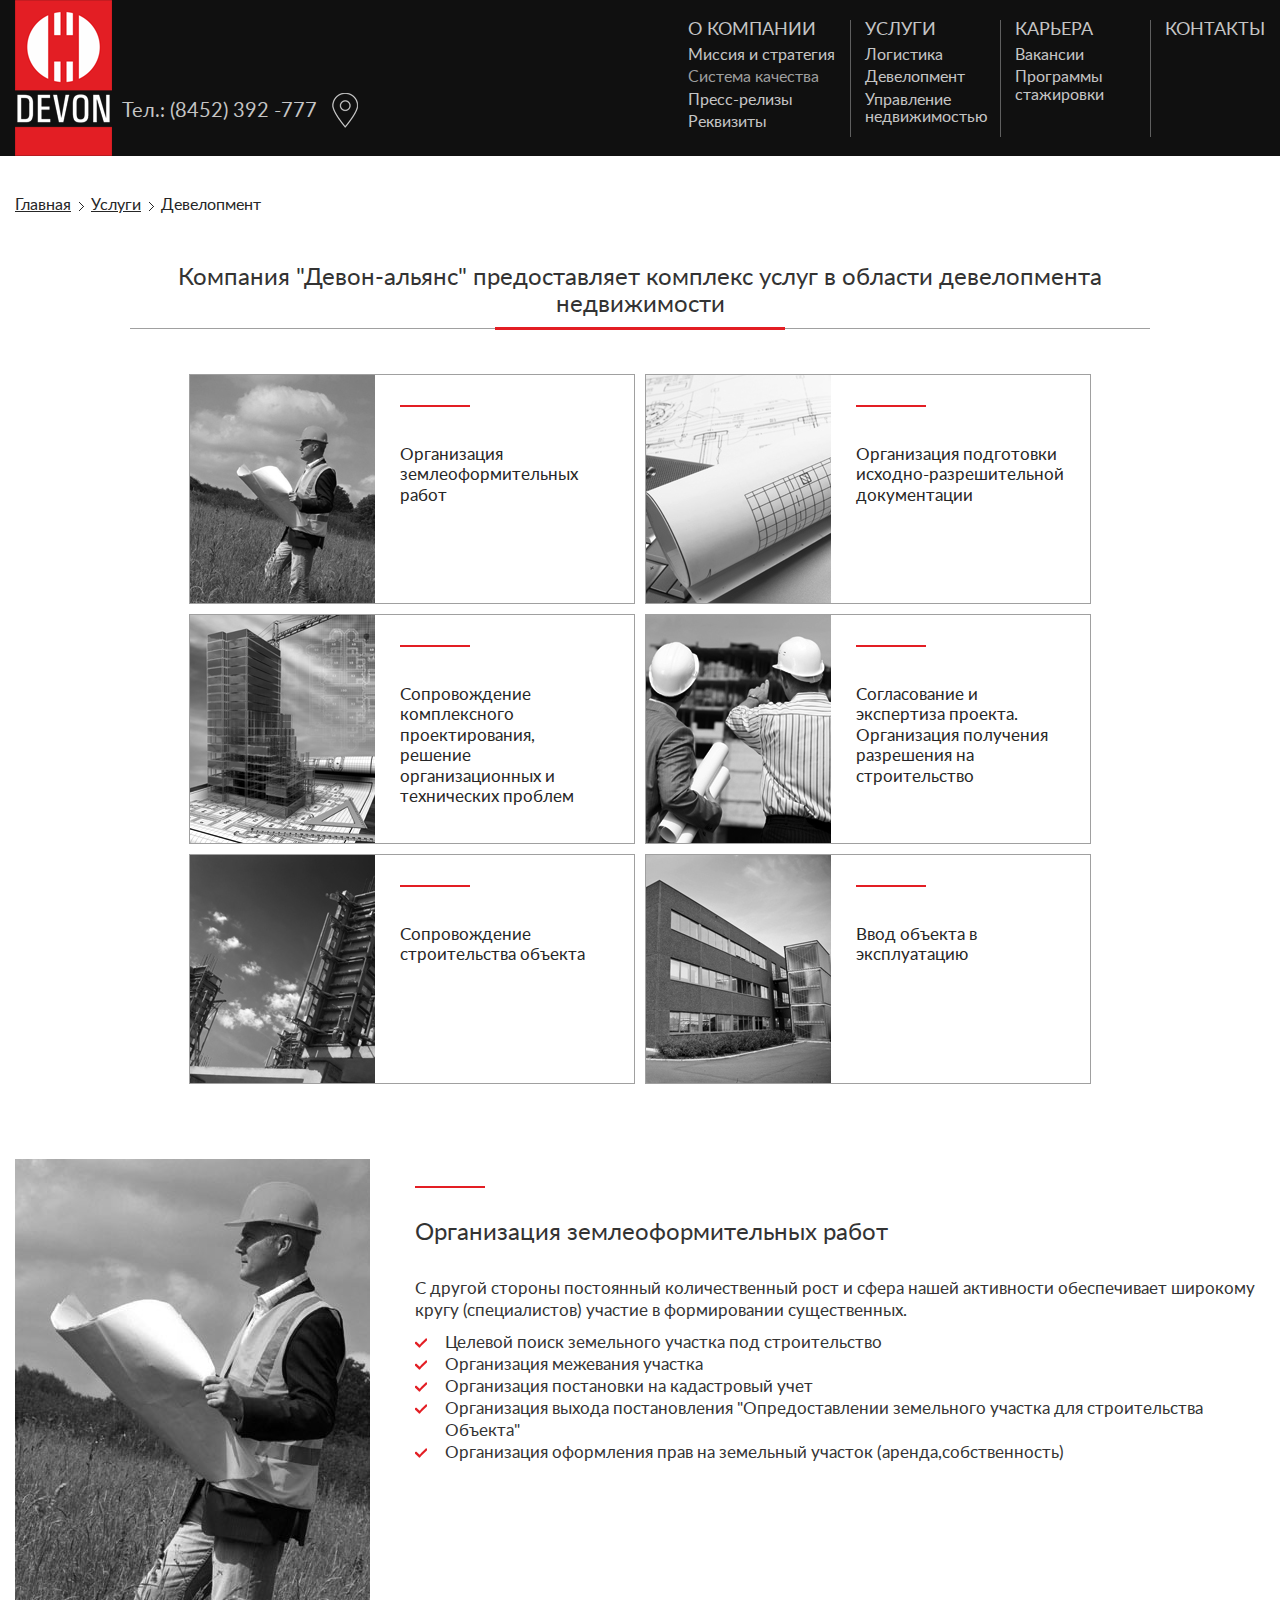
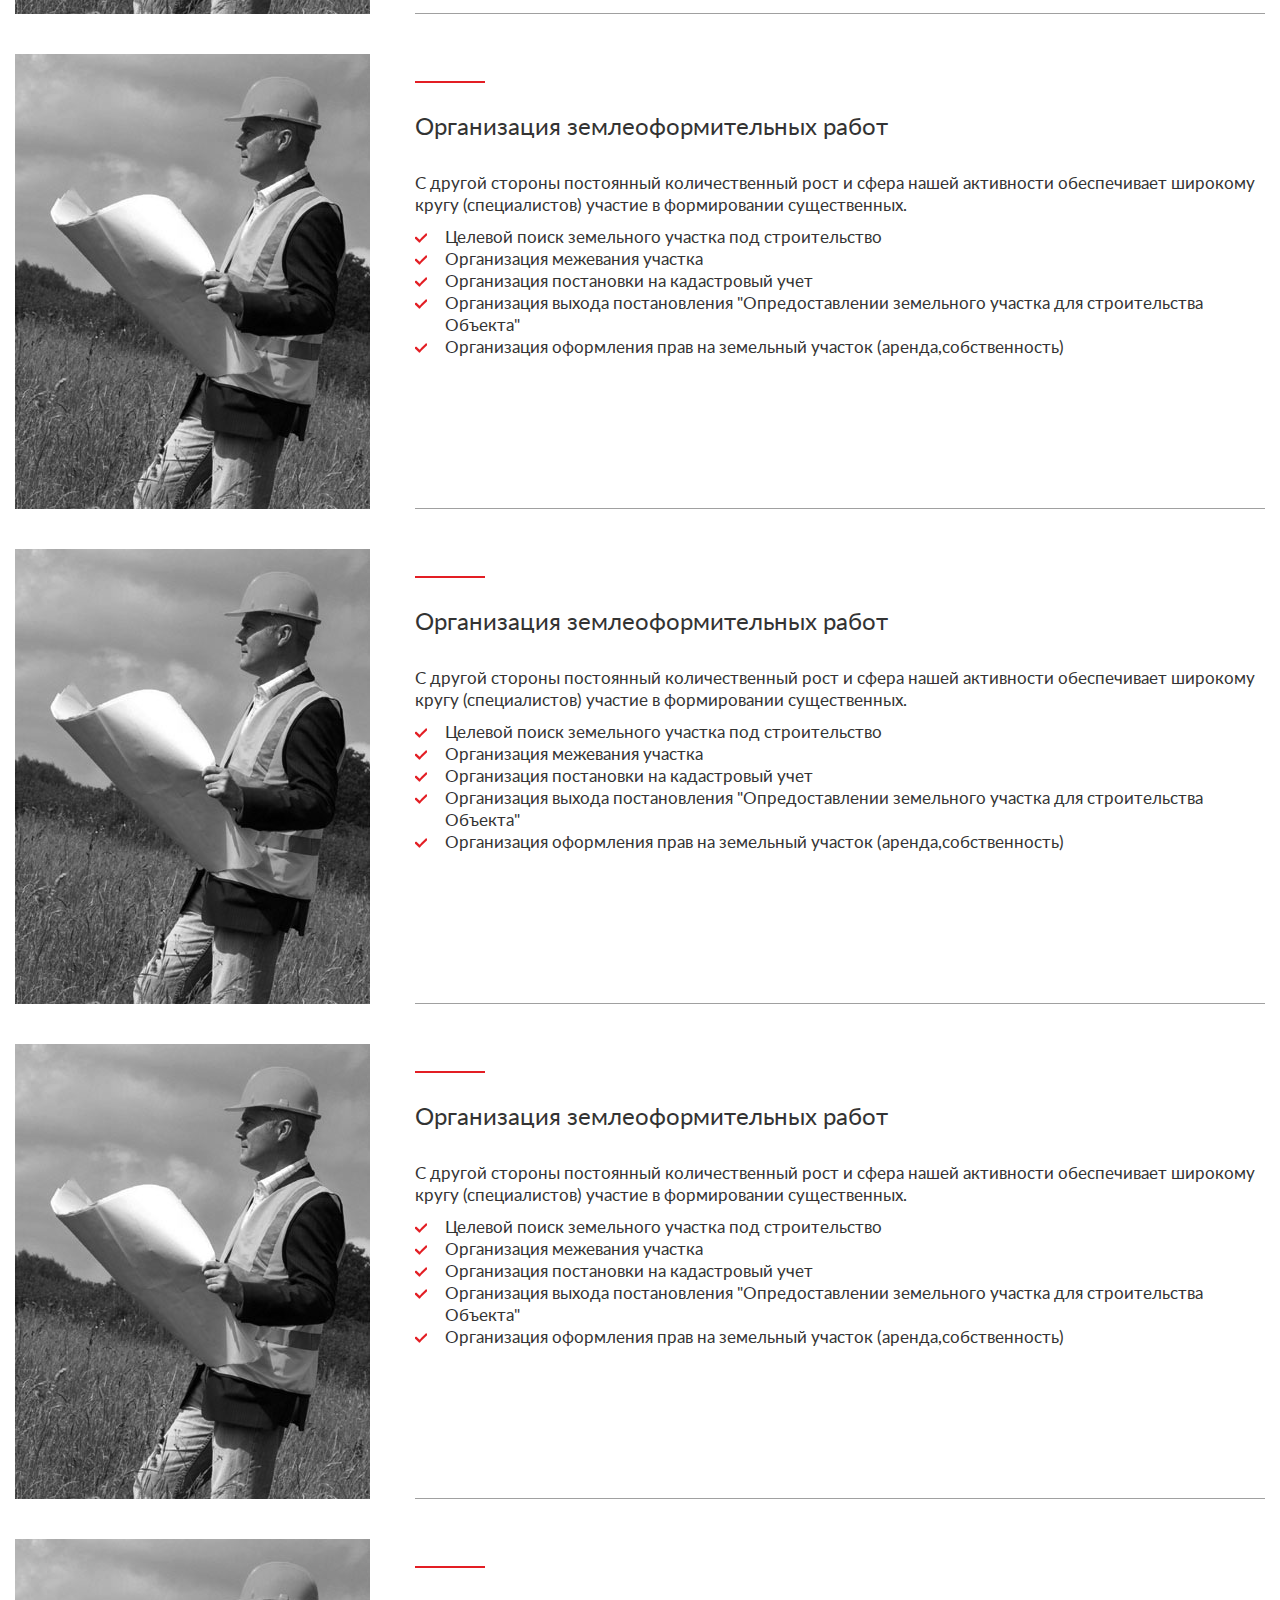
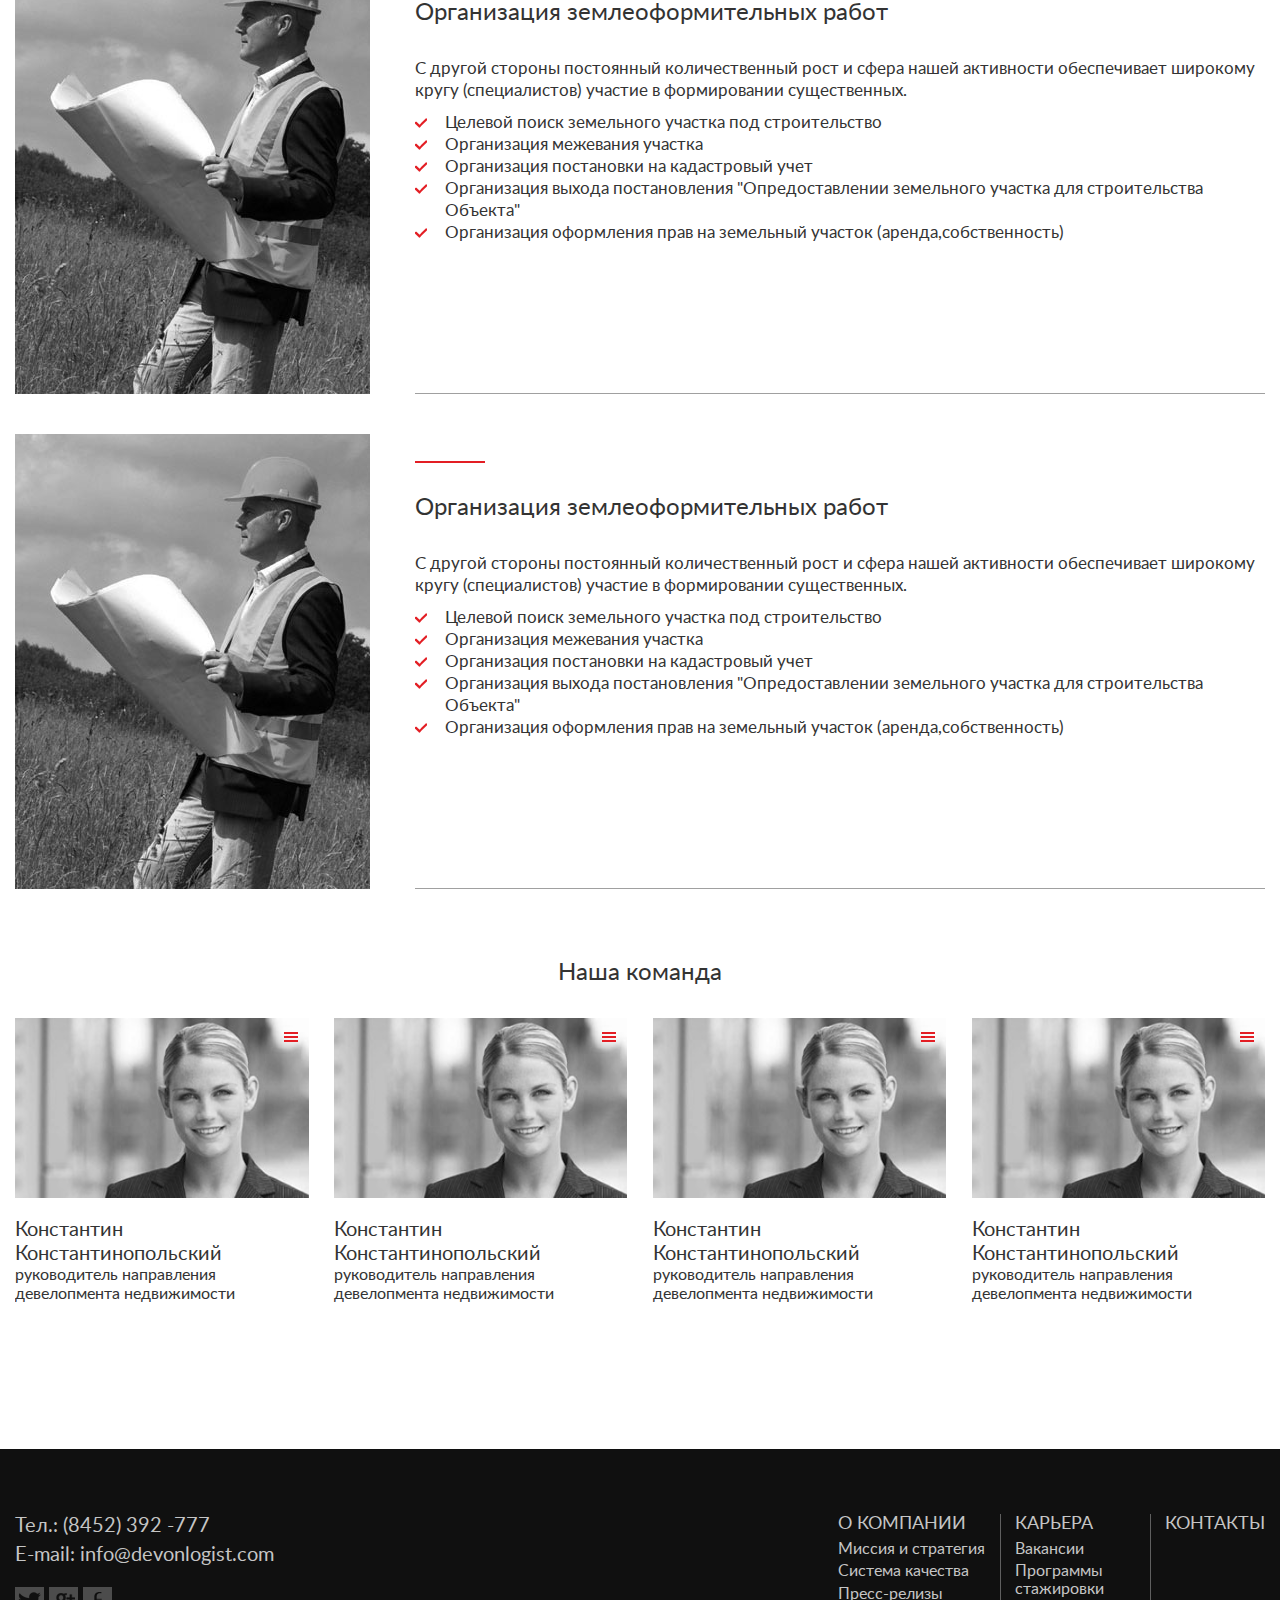
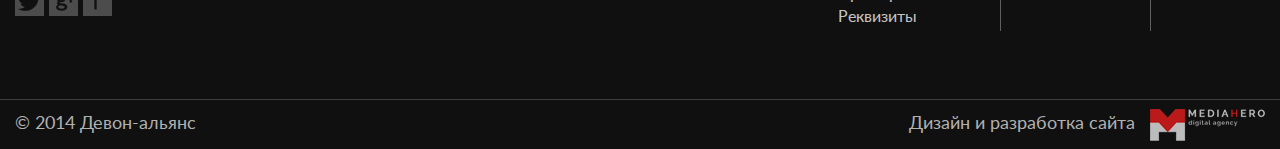
<file: development_1.html>
<!doctype html>
<html>
<head>
	<meta charset="utf-8">
	<title>Template</title>
	<meta name="viewport" content="initial-scale=1"/>
	<!-- <meta name="viewport" content="width=1200"> -->
	<link rel="stylesheet" media="screen" href="css/screen.css" >
	<!--[if IE]><script src="js/html5shiv.js"></script><![endif]-->
</head>
<body>
<!-- wrapper -->
<div class="wrapper">
	<!-- header -->
	<header class="header js-header">
		<div class="header__wrap">
			<div class="l-center">
				<div class="header__in">
					<a class="header__logo" href="#">
						<picture class="header__logo-big">
						  <source media="(min-width: 980px)" srcset="img/logo-inner.png">
						  <img src="img/logo-inner-s.png" srcset="img/logo-inner-s.png" alt="">
						</picture>
						<i class="header__logo-sticker"></i>
					</a>
					<!-- phone -->
					<div class="phone">
						<div class="phone__in">Тел.: (8452) 392 -777</div>
						<div class="phone__ico"></div>
					</div>
					<!-- nav -->
					<button class="nav-btn"></button>
					<div class="nav-line"></div>
					<nav class="nav js-nav">
						<div class="nav__group">
							<div class="nav__list">
								<div class="nav__list-title is-dropdown"><a href="#">О компании</a></div>
								<div class="nav__list-in">
									<ul class="l-center">
										<li><a href="#">Миссия и стратегия</a></li>
										<li class="is-active"><a href="#">Система качества</a></li>
										<li><a href="#">Пресс-релизы</a></li>
										<li><a href="#">Реквизиты</a></li>
									</ul>
								</div>
							</div>
							<div class="nav__list">
								<div class="nav__list-title is-dropdown"><a href="#">Услуги</a></div>
								<div class="nav__list-in">
									<ul class="l-center">
										<li><a href="#">Логистика</a></li>
										<li><a href="#">Девелопмент</a></li>
										<li><a href="#">Управление недвижимостью</a></li>
									</ul>
								</div>
							</div>
							<div class="nav__list">
								<div class="nav__list-title is-dropdown"><a href="#">Карьера</a></div>
								<div class="nav__list-in">
									<ul class="l-center">
										<li><a href="#">Вакансии</a></li>
										<li><a href="#">Программы стажировки</a></li>
									</ul>
								</div>
							</div>
							<div class="nav__under"></div>
						</div>
						<div class="nav__list">
							<div class="nav__list-title"><a href="#">Контакты</a></div>
						</div>
					</nav>
				</div>
			</div>
		</div>
	</header>
	<!-- center -->
	<div class="l-center l-center_small">
		<!-- breadcrumbs -->
		<ul class="breadcrumbs">
			<li><a href="#">Главная</a></li>
			<li><a href="#">Услуги</a></li>
			<li>Девелопмент</li>
		</ul>
		<!-- title -->
		<div class="title">
			<div class="title__in">Компания "Девон-альянс" предоставляет комплекс услуг в области девелопмента недвижимости</div>
		</div>
		<!-- dev -->
		<div class="dev">
			<div class="dev__list">
				<div class="dev__list-in js-dev">
					<div class="dev__item">
						<div class="dev__pic">
							<picture>
							  <source media="(min-width: 980px)" srcset="img/idx1-l.jpg">
							  <img src="img/idx1-m.jpg" srcset="img/idx1-m.jpg" alt="">
							</picture>
						</div>
						<div class="dev__type">Организация землеоформительных работ</div>
					</div>
					<div class="dev__item">
						<div class="dev__pic">
							<picture>
							  <source media="(min-width: 980px)" srcset="img/idx2-l.jpg">
							  <img src="img/idx2-m.jpg" srcset="img/idx2-m.jpg" alt="">
							</picture>
						</div>
						<div class="dev__type">Организация подготовки исходно-разрешительной документации</div>
					</div>
					<div class="dev__item">
						<div class="dev__pic">
							<picture>
							  <source media="(min-width: 980px)" srcset="img/idx3-l.jpg">
							  <img src="img/idx3-m.jpg" srcset="img/idx3-m.jpg" alt="">
							</picture>
						</div>
						<div class="dev__type">Сопровождение комплексного проектирования, решение организационных и технических проблем</div>
					</div>
					<div class="dev__item">
						<div class="dev__pic">
							<picture>
							  <source media="(min-width: 980px)" srcset="img/idx4-l.jpg">
							  <img src="img/idx4-m.jpg" srcset="img/idx4-m.jpg" alt="">
							</picture>
						</div>
						<div class="dev__type">Согласование и экспертиза проекта. Организация получения разрешения на строительство</div>
					</div>
					<div class="dev__item">
						<div class="dev__pic">
							<picture>
							  <source media="(min-width: 980px)" srcset="img/idx5-l.jpg">
							  <img src="img/idx5-m.jpg" srcset="img/idx5-m.jpg" alt="">
							</picture>
						</div>
						<div class="dev__type">Сопровождение строительства объекта</div>
					</div>
					<div class="dev__item">
						<div class="dev__pic">
							<picture>
							  <source media="(min-width: 980px)" srcset="img/idx6-l.jpg">
							  <img src="img/idx6-m.jpg" srcset="img/idx6-m.jpg" alt="">
							</picture>
						</div>
						<div class="dev__type">Ввод объекта в эксплуатацию</div>
					</div>
				</div>
			</div>
			<div class="dev__info js-dev-info">
				<div class="dev__item">
					<div class="dev__pic">
						<picture>
						  <source media="(min-width: 1760px)" srcset="img/d1.jpg">
						  <source media="(min-width: 600px)" srcset="img/d1-m.jpg">
						  <img src="img/d1-s.jpg" srcset="img/d1-s.jpg" alt="">
						</picture>
					</div>
					<div class="dev__in">
						<div class="dev__title">Организация землеоформительных работ</div>
						<div class="dev__content">
							<p>С другой стороны постоянный количественный рост и сфера нашей активности обеспечивает широкому кругу (специалистов) участие в формировании существенных.</p>
							<ul>
								<li>Целевой поиск земельного участка под строительство</li>
								<li>Организация межевания участка</li>
								<li>Организация постановки на кадастровый учет</li>
								<li>Организация выхода постановления "Опредоставлении земельного участка для строительства Объекта"</li>
								<li>Организация оформления прав на земельный участок (аренда,собственность)</li>
							</ul>
						</div>
					</div>
				</div>
				<div class="dev__item">
					<div class="dev__pic">
						<picture>
						  <source media="(min-width: 1760px)" srcset="img/d1.jpg">
						  <source media="(min-width: 600px)" srcset="img/d1-m.jpg">
						  <img src="img/d1-s.jpg" srcset="img/d1-s.jpg" alt="">
						</picture>
					</div>
					<div class="dev__in">
						<div class="dev__title">Организация землеоформительных работ</div>
						<div class="dev__content">
							<p>С другой стороны постоянный количественный рост и сфера нашей активности обеспечивает широкому кругу (специалистов) участие в формировании существенных.</p>
							<ul>
								<li>Целевой поиск земельного участка под строительство</li>
								<li>Организация межевания участка</li>
								<li>Организация постановки на кадастровый учет</li>
								<li>Организация выхода постановления "Опредоставлении земельного участка для строительства Объекта"</li>
								<li>Организация оформления прав на земельный участок (аренда,собственность)</li>
							</ul>
						</div>
					</div>
				</div>
				<div class="dev__item">
					<div class="dev__pic">
						<picture>
						  <source media="(min-width: 1760px)" srcset="img/d1.jpg">
						  <source media="(min-width: 600px)" srcset="img/d1-m.jpg">
						  <img src="img/d1-s.jpg" srcset="img/d1-s.jpg" alt="">
						</picture>
					</div>
					<div class="dev__in">
						<div class="dev__title">Организация землеоформительных работ</div>
						<div class="dev__content">
							<p>С другой стороны постоянный количественный рост и сфера нашей активности обеспечивает широкому кругу (специалистов) участие в формировании существенных.</p>
							<ul>
								<li>Целевой поиск земельного участка под строительство</li>
								<li>Организация межевания участка</li>
								<li>Организация постановки на кадастровый учет</li>
								<li>Организация выхода постановления "Опредоставлении земельного участка для строительства Объекта"</li>
								<li>Организация оформления прав на земельный участок (аренда,собственность)</li>
							</ul>
						</div>
					</div>
				</div>
				<div class="dev__item">
					<div class="dev__pic">
						<picture>
						  <source media="(min-width: 1760px)" srcset="img/d1.jpg">
						  <source media="(min-width: 600px)" srcset="img/d1-m.jpg">
						  <img src="img/d1-s.jpg" srcset="img/d1-s.jpg" alt="">
						</picture>
					</div>
					<div class="dev__in">
						<div class="dev__title">Организация землеоформительных работ</div>
						<div class="dev__content">
							<p>С другой стороны постоянный количественный рост и сфера нашей активности обеспечивает широкому кругу (специалистов) участие в формировании существенных.</p>
							<ul>
								<li>Целевой поиск земельного участка под строительство</li>
								<li>Организация межевания участка</li>
								<li>Организация постановки на кадастровый учет</li>
								<li>Организация выхода постановления "Опредоставлении земельного участка для строительства Объекта"</li>
								<li>Организация оформления прав на земельный участок (аренда,собственность)</li>
							</ul>
						</div>
					</div>
				</div>
				<div class="dev__item">
					<div class="dev__pic">
						<picture>
						  <source media="(min-width: 1760px)" srcset="img/d1.jpg">
						  <source media="(min-width: 600px)" srcset="img/d1-m.jpg">
						  <img src="img/d1-s.jpg" srcset="img/d1-s.jpg" alt="">
						</picture>
					</div>
					<div class="dev__in">
						<div class="dev__title">Организация землеоформительных работ</div>
						<div class="dev__content">
							<p>С другой стороны постоянный количественный рост и сфера нашей активности обеспечивает широкому кругу (специалистов) участие в формировании существенных.</p>
							<ul>
								<li>Целевой поиск земельного участка под строительство</li>
								<li>Организация межевания участка</li>
								<li>Организация постановки на кадастровый учет</li>
								<li>Организация выхода постановления "Опредоставлении земельного участка для строительства Объекта"</li>
								<li>Организация оформления прав на земельный участок (аренда,собственность)</li>
							</ul>
						</div>
					</div>
				</div>
				<div class="dev__item">
					<div class="dev__pic">
						<picture>
						  <source media="(min-width: 1760px)" srcset="img/d1.jpg">
						  <source media="(min-width: 600px)" srcset="img/d1-m.jpg">
						  <img src="img/d1-s.jpg" srcset="img/d1-s.jpg" alt="">
						</picture>
					</div>
					<div class="dev__in">
						<div class="dev__title">Организация землеоформительных работ</div>
						<div class="dev__content">
							<p>С другой стороны постоянный количественный рост и сфера нашей активности обеспечивает широкому кругу (специалистов) участие в формировании существенных.</p>
							<ul>
								<li>Целевой поиск земельного участка под строительство</li>
								<li>Организация межевания участка</li>
								<li>Организация постановки на кадастровый учет</li>
								<li>Организация выхода постановления "Опредоставлении земельного участка для строительства Объекта"</li>
								<li>Организация оформления прав на земельный участок (аренда,собственность)</li>
							</ul>
						</div>
					</div>
				</div>
			</div>
		</div>
		<!-- team -->
		<div class="team">
			<!-- title-simple -->
			<div class="title-simple">Наша команда</div>
			<div class="team__list">
				<div class="team__list-in">
					<div class="team__item">
						<div class="team__in">
							<div class="team__pic">
								<div class="team__pic-in">
									<img src="img/team.jpg" alt="">
								</div>
							</div>
							<button class="team__btn js-team"></button>
							<ul class="team__info">
								<li>
									<div class="team__ico">
										<i class="team__ico-phone"></i>
									</div>
									<div class="team__content">(8452) 99-99-99</div>
								</li>
								<li>
									<div class="team__ico">
										<i class="team__ico-mail"></i>
									</div>
									<div class="team__content">
										<a href="mailto:plogist@devonlogist.ru">plogist@devonlogist.ru</a>
									</div>
								</li>
								<li>
									<div class="team__ico">
										<i class="team__ico-map"></i>
									</div>
									<div class="team__content">п. Дубки,  стр. 2,  к.12</div>
								</li>
							</ul>
						</div>
						<div class="team__details">
							<div class="team__name">Константин Константинопольский</div>
							<div class="team__position">руководитель направления девелопмента недвижимости</div>
						</div>
						<ul class="team__contacts">
							<li>
								<div class="team__ico">
									<i class="team__ico-phone"></i>
								</div>
								<div class="team__content">(8452) 99-99-99</div>
							</li>
							<li>
								<div class="team__ico">
									<i class="team__ico-mail"></i>
								</div>
								<div class="team__content">
									<a href="mailto:plogist@devonlogist.ru">plogist@devonlogist.ru</a>
								</div>
							</li>
						</ul>
					</div>
					<div class="team__item">
						<div class="team__in">
							<div class="team__pic">
								<div class="team__pic-in">
									<img src="img/team.jpg" alt="">
								</div>
							</div>
							<button class="team__btn js-team"></button>
							<ul class="team__info">
								<li>
									<div class="team__ico">
										<i class="team__ico-phone"></i>
									</div>
									<div class="team__content">(8452) 99-99-99</div>
								</li>
								<li>
									<div class="team__ico">
										<i class="team__ico-mail"></i>
									</div>
									<div class="team__content">
										<a href="mailto:plogist@devonlogist.ru">plogist@devonlogist.ru</a>
									</div>
								</li>
								<li>
									<div class="team__ico">
										<i class="team__ico-map"></i>
									</div>
									<div class="team__content">п. Дубки,  стр. 2,  к.12</div>
								</li>
							</ul>
						</div>
						<div class="team__details">
							<div class="team__name">Константин Константинопольский</div>
							<div class="team__position">руководитель направления девелопмента недвижимости</div>
						</div>
						<ul class="team__contacts">
							<li>
								<div class="team__ico">
									<i class="team__ico-phone"></i>
								</div>
								<div class="team__content">(8452) 99-99-99</div>
							</li>
							<li>
								<div class="team__ico">
									<i class="team__ico-mail"></i>
								</div>
								<div class="team__content">
									<a href="mailto:plogist@devonlogist.ru">plogist@devonlogist.ru</a>
								</div>
							</li>
						</ul>
					</div>
					<div class="team__item">
						<div class="team__in">
							<div class="team__pic">
								<div class="team__pic-in">
									<img src="img/team.jpg" alt="">
								</div>
							</div>
							<button class="team__btn js-team"></button>
							<ul class="team__info">
								<li>
									<div class="team__ico">
										<i class="team__ico-phone"></i>
									</div>
									<div class="team__content">(8452) 99-99-99</div>
								</li>
								<li>
									<div class="team__ico">
										<i class="team__ico-mail"></i>
									</div>
									<div class="team__content">
										<a href="mailto:plogist@devonlogist.ru">plogist@devonlogist.ru</a>
									</div>
								</li>
								<li>
									<div class="team__ico">
										<i class="team__ico-map"></i>
									</div>
									<div class="team__content">п. Дубки,  стр. 2,  к.12</div>
								</li>
							</ul>
						</div>
						<div class="team__details">
							<div class="team__name">Константин Константинопольский</div>
							<div class="team__position">руководитель направления девелопмента недвижимости</div>
						</div>
						<ul class="team__contacts">
							<li>
								<div class="team__ico">
									<i class="team__ico-phone"></i>
								</div>
								<div class="team__content">(8452) 99-99-99</div>
							</li>
							<li>
								<div class="team__ico">
									<i class="team__ico-mail"></i>
								</div>
								<div class="team__content">
									<a href="mailto:plogist@devonlogist.ru">plogist@devonlogist.ru</a>
								</div>
							</li>
						</ul>
					</div>
					<div class="team__item">
						<div class="team__in">
							<div class="team__pic">
								<div class="team__pic-in">
									<img src="img/team.jpg" alt="">
								</div>
							</div>
							<button class="team__btn js-team"></button>
							<ul class="team__info">
								<li>
									<div class="team__ico">
										<i class="team__ico-phone"></i>
									</div>
									<div class="team__content">(8452) 99-99-99</div>
								</li>
								<li>
									<div class="team__ico">
										<i class="team__ico-mail"></i>
									</div>
									<div class="team__content">
										<a href="mailto:plogist@devonlogist.ru">plogist@devonlogist.ru</a>
									</div>
								</li>
								<li>
									<div class="team__ico">
										<i class="team__ico-map"></i>
									</div>
									<div class="team__content">п. Дубки,  стр. 2,  к.12</div>
								</li>
							</ul>
						</div>
						<div class="team__details">
							<div class="team__name">Константин Константинопольский</div>
							<div class="team__position">руководитель направления девелопмента недвижимости</div>
						</div>
						<ul class="team__contacts">
							<li>
								<div class="team__ico">
									<i class="team__ico-phone"></i>
								</div>
								<div class="team__content">(8452) 99-99-99</div>
							</li>
							<li>
								<div class="team__ico">
									<i class="team__ico-mail"></i>
								</div>
								<div class="team__content">
									<a href="mailto:plogist@devonlogist.ru">plogist@devonlogist.ru</a>
								</div>
							</li>
						</ul>
					</div>
				</div>
			</div>
		</div>
	</div>
	<!-- push -->
	<div class="push"></div>
</div>
<!-- footer -->
<footer class="footer">
	<div class="l-center">
		<div class="footer__in">
			<div class="footer__left">
				<div class="footer__phone">Тел.:  (8452) 392 -777</div>
				<div class="footer__mail">E-mail: <a href="mailto:info@devonlogist.com">info@devonlogist.com</a></div>
				<!-- social -->
				<div class="social">
					<a class="social__tw" href="#"></a>
					<a class="social__gp" href="#"></a>
					<a class="social__fb" href="#"></a>
				</div>
			</div>
			<!-- nav -->
			<nav class="nav">
				<div class="nav__list">
					<div class="nav__list-title"><a href="#">О компании</a></div>
					<div class="nav__list-in">
						<ul class="l-center">
							<li><a href="#">Миссия и стратегия</a></li>
							<li><a href="#">Система качества</a></li>
							<li><a href="#">Пресс-релизы</a></li>
							<li><a href="#">Реквизиты</a></li>
						</ul>
					</div>
				</div>
				<div class="nav__list">
					<div class="nav__list-title"><a href="#">Карьера</a></div>
					<div class="nav__list-in">
						<ul class="l-center">
							<li class="is-active"><a href="#">Вакансии</a></li>
							<li><a href="#">Программы стажировки</a></li>
						</ul>
					</div>
				</div>
				<div class="nav__list">
					<div class="nav__list-title"><a href="#">Контакты</a></div>
				</div>
			</nav>
		</div>
	</div>
	<div class="footer__down">
		<div class="l-center">
			<div class="footer__copyright">© 2014 Девон-альянс</div>
			<div class="footer__created">
				<span>Дизайн и разработка сайта</span>
				<a calss="mediahero" href="#"></a>
			</div>
		</div>
	</div>
</footer>
<!-- load scripts -->
<script src="js/lib/head.js" data-headjs-load="js/init.js"></script>
</body>
</html>
</file>
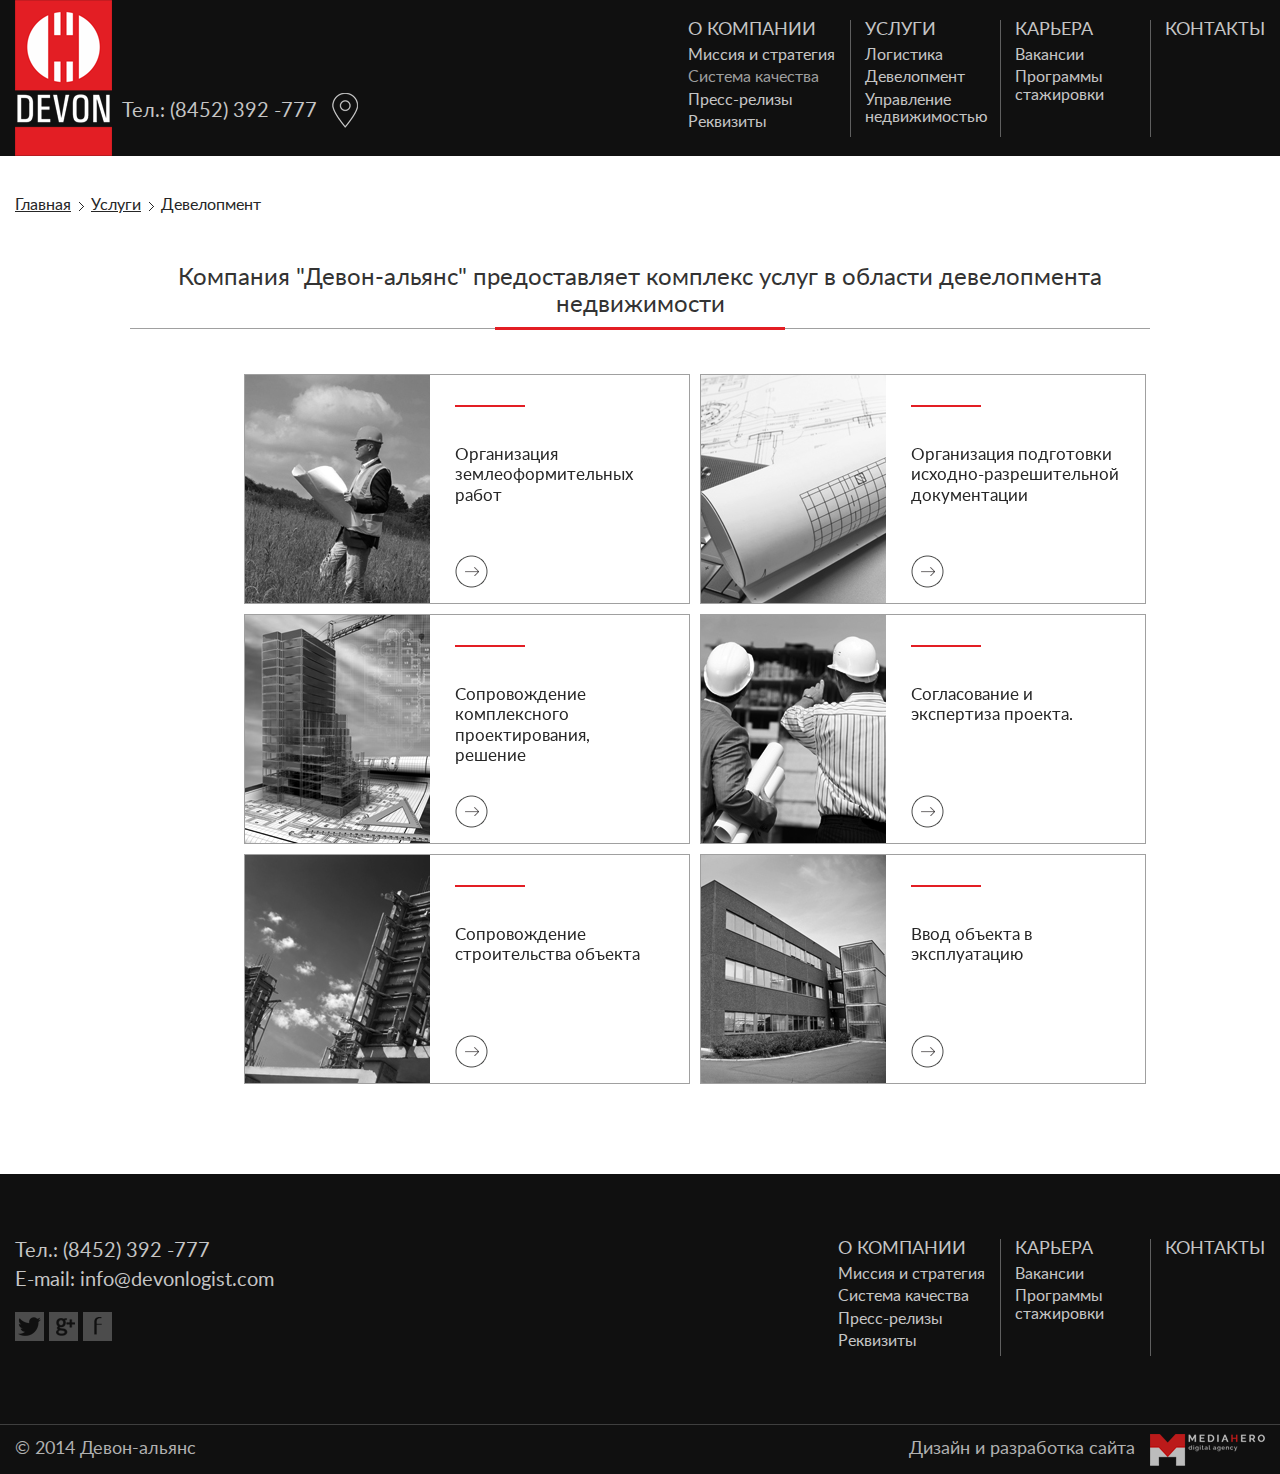
<file: development_2.html>
<!doctype html>
<html>
<head>
	<meta charset="utf-8">
	<title>Template</title>
	<meta name="viewport" content="initial-scale=1"/>
	<!-- <meta name="viewport" content="width=1200"> -->
	<link rel="stylesheet" media="screen" href="css/screen.css" >
	<!--[if IE]><script src="js/html5shiv.js"></script><![endif]-->
</head>
<body>
<!-- wrapper -->
<div class="wrapper">
	<!-- header -->
	<header class="header js-header">
		<div class="header__wrap">
			<div class="l-center">
				<div class="header__in">
					<a class="header__logo" href="#">
						<picture class="header__logo-big">
						  <source media="(min-width: 980px)" srcset="img/logo-inner.png">
						  <img src="img/logo-inner-s.png" srcset="img/logo-inner-s.png" alt="">
						</picture>
						<i class="header__logo-sticker"></i>
					</a>
					<!-- phone -->
					<div class="phone">
						<div class="phone__in">Тел.: (8452) 392 -777</div>
						<div class="phone__ico"></div>
					</div>
					<!-- nav -->
					<button class="nav-btn"></button>
					<div class="nav-line"></div>
					<nav class="nav js-nav">
						<div class="nav__group">
							<div class="nav__list">
								<div class="nav__list-title is-dropdown"><a href="#">О компании</a></div>
								<div class="nav__list-in">
									<ul class="l-center">
										<li><a href="#">Миссия и стратегия</a></li>
										<li class="is-active"><a href="#">Система качества</a></li>
										<li><a href="#">Пресс-релизы</a></li>
										<li><a href="#">Реквизиты</a></li>
									</ul>
								</div>
							</div>
							<div class="nav__list">
								<div class="nav__list-title is-dropdown"><a href="#">Услуги</a></div>
								<div class="nav__list-in">
									<ul class="l-center">
										<li><a href="#">Логистика</a></li>
										<li><a href="#">Девелопмент</a></li>
										<li><a href="#">Управление недвижимостью</a></li>
									</ul>
								</div>
							</div>
							<div class="nav__list">
								<div class="nav__list-title is-dropdown"><a href="#">Карьера</a></div>
								<div class="nav__list-in">
									<ul class="l-center">
										<li><a href="#">Вакансии</a></li>
										<li><a href="#">Программы стажировки</a></li>
									</ul>
								</div>
							</div>
							<div class="nav__under"></div>
						</div>
						<div class="nav__list">
							<div class="nav__list-title"><a href="#">Контакты</a></div>
						</div>
					</nav>
				</div>
			</div>
		</div>
	</header>
	<!-- center -->
	<div class="l-center l-center_small">
		<!-- breadcrumbs -->
		<ul class="breadcrumbs">
			<li><a href="#">Главная</a></li>
			<li><a href="#">Услуги</a></li>
			<li>Девелопмент</li>
		</ul>
		<!-- title -->
		<div class="title">
			<div class="title__in">Компания "Девон-альянс" предоставляет комплекс услуг в области девелопмента недвижимости</div>
		</div>
		<!-- threed -->
		<div class="threed js-threed">
			<div class="threed__in">
				<div class="threed__item threed__item_front">
					<!-- dev -->
					<div class="dev">
						<div class="dev__list">
							<div class="dev__list-in">
								<a class="dev__item" href="#">
									<div class="dev__pic">
										<img src="img/idx1.jpg" alt="">
									</div>
									<div class="dev__type">Организация землеоформительных работ</div>
								</a>
								<a class="dev__item" href="#">
									<div class="dev__pic">
										<img src="img/idx2.jpg" alt="">
									</div>
									<div class="dev__type">Организация подготовки исходно-разрешительной документации</div>
								</a>
								<a class="dev__item" href="#">
									<div class="dev__pic">
										<img src="img/idx3.jpg" alt="">
									</div>
									<div class="dev__type">Сопровождение комплексного проектирования, решение</div>
								</a>
								<a class="dev__item" href="#">
									<div class="dev__pic">
										<img src="img/idx4.jpg" alt="">
									</div>
									<div class="dev__type">Согласование и экспертиза проекта.</div>
								</a>
								<a class="dev__item" href="#">
									<div class="dev__pic">
										<img src="img/idx5.jpg" alt="">
									</div>
									<div class="dev__type">Сопровождение строительства объекта</div>
								</a>
								<a class="dev__item" href="#">
									<div class="dev__pic">
										<img src="img/idx6.jpg" alt="">
									</div>
									<div class="dev__type">Ввод объекта в эксплуатацию</div>
								</a>
							</div>
						</div>
					</div>
				</div>
				<div class="threed__item threed__item_right">
					<!-- dev -->
					<div class="dev dev_detail">
						<div class="dev__items">
							<!-- 1 -->
							<div class="dev__el">
								<div class="dev__info">
									<div class="dev__item">
										<div class="dev__pic">
											<img src="img/d1-l.jpg" alt="">
										</div>
										<div class="dev__in">
											<div class="dev__title">Организация землеоформительных работ</div>
											<div class="dev__content">
												<p>С другой стороны постоянный количественный рост и сфера нашей активности обеспечивает широкому кругу (специалистов) участие в формировании существенных.</p>
												<ul>
													<li>Целевой поиск земельного участка под строительство</li>
													<li>Организация межевания участка</li>
													<li>Организация постановки на кадастровый учет</li>
													<li>Организация выхода постановления "Опредоставлении земельного участка для строительства Объекта"</li>
													<li>Организация оформления прав на земельный участок (аренда,собственность)</li>
												</ul>
											</div>
										</div>
									</div>
								</div>
							</div>
							<!-- 2 -->
							<div class="dev__el">
								<div class="dev__info">
									<div class="dev__item">
										<div class="dev__pic">
											<img src="img/d1-l.jpg" alt="">
										</div>
										<div class="dev__in">
											<div class="dev__title">Организация подготовки исходно-разрешительной документации</div>
											<div class="dev__content">
												<p>С другой стороны постоянный количественный рост и сфера нашей активности обеспечивает широкому кругу (специалистов) участие в формировании существенных.</p>
												<ul>
													<li>Целевой поиск земельного участка под строительство</li>
													<li>Организация межевания участка</li>
													<li>Организация постановки на кадастровый учет</li>
													<li>Организация выхода постановления "Опредоставлении земельного участка для строительства Объекта"</li>
													<li>Организация оформления прав на земельный участок (аренда,собственность)</li>
												</ul>
											</div>
										</div>
									</div>
								</div>
							</div>
							<!-- 3 -->
							<div class="dev__el">
								<div class="dev__info">
									<div class="dev__item">
										<div class="dev__pic">
											<img src="img/d1-l.jpg" alt="">
										</div>
										<div class="dev__in">
											<div class="dev__title">Сопровождение комплексного проектирования, решение организационных и технических проблем</div>
											<div class="dev__content">
												<p>С другой стороны постоянный количественный рост и сфера нашей активности обеспечивает широкому кругу (специалистов) участие в формировании существенных.</p>
												<ul>
													<li>Целевой поиск земельного участка под строительство</li>
													<li>Организация межевания участка</li>
													<li>Организация постановки на кадастровый учет</li>
													<li>Организация выхода постановления "Опредоставлении земельного участка для строительства Объекта"</li>
													<li>Организация оформления прав на земельный участок (аренда,собственность)</li>
												</ul>
											</div>
										</div>
									</div>
								</div>
							</div>
							<!-- 4 -->
							<div class="dev__el">
								<div class="dev__info">
									<div class="dev__item">
										<div class="dev__pic">
											<img src="img/d1-l.jpg" alt="">
										</div>
										<div class="dev__in">
											<div class="dev__title">Согласование и экспертиза проекта. Организация получения разрешения на строительство</div>
											<div class="dev__content">
												<p>С другой стороны постоянный количественный рост и сфера нашей активности обеспечивает широкому кругу (специалистов) участие в формировании существенных.</p>
												<ul>
													<li>Целевой поиск земельного участка под строительство</li>
													<li>Организация межевания участка</li>
													<li>Организация постановки на кадастровый учет</li>
													<li>Организация выхода постановления "Опредоставлении земельного участка для строительства Объекта"</li>
													<li>Организация оформления прав на земельный участок (аренда,собственность)</li>
												</ul>
											</div>
										</div>
									</div>
								</div>
							</div>
							<!-- 5 -->
							<div class="dev__el">
								<div class="dev__info">
									<div class="dev__item">
										<div class="dev__pic">
											<img src="img/d1-l.jpg" alt="">
										</div>
										<div class="dev__in">
											<div class="dev__title">Сопровождение строительства объекта</div>
											<div class="dev__content">
												<p>С другой стороны постоянный количественный рост и сфера нашей активности обеспечивает широкому кругу (специалистов) участие в формировании существенных.</p>
												<ul>
													<li>Целевой поиск земельного участка под строительство</li>
													<li>Организация межевания участка</li>
													<li>Организация постановки на кадастровый учет</li>
													<li>Организация выхода постановления "Опредоставлении земельного участка для строительства Объекта"</li>
													<li>Организация оформления прав на земельный участок (аренда,собственность)</li>
												</ul>
											</div>
										</div>
									</div>
								</div>
							</div>
							<!-- 6 -->
							<div class="dev__el">
								<div class="dev__info">
									<div class="dev__item">
										<div class="dev__pic">
											<img src="img/d1-l.jpg" alt="">
										</div>
										<div class="dev__in">
											<div class="dev__title">Ввод объекта в эксплуатацию</div>
											<div class="dev__content">
												<p>С другой стороны постоянный количественный рост и сфера нашей активности обеспечивает широкому кругу (специалистов) участие в формировании существенных.</p>
												<ul>
													<li>Целевой поиск земельного участка под строительство</li>
													<li>Организация межевания участка</li>
													<li>Организация постановки на кадастровый учет</li>
													<li>Организация выхода постановления "Опредоставлении земельного участка для строительства Объекта"</li>
													<li>Организация оформления прав на земельный участок (аренда,собственность)</li>
												</ul>
											</div>
										</div>
									</div>
								</div>
							</div>
						</div>
						<button class="dev__close"></button>
					</div>
				</div>
			</div>
		</div>
	</div>
	<!-- push -->
	<div class="push"></div>
</div>
<!-- footer -->
<footer class="footer">
	<div class="l-center">
		<div class="footer__in">
			<div class="footer__left">
				<div class="footer__phone">Тел.:  (8452) 392 -777</div>
				<div class="footer__mail">E-mail: <a href="mailto:info@devonlogist.com">info@devonlogist.com</a></div>
				<!-- social -->
				<div class="social">
					<a class="social__tw" href="#"></a>
					<a class="social__gp" href="#"></a>
					<a class="social__fb" href="#"></a>
				</div>
			</div>
			<!-- nav -->
			<nav class="nav">
				<div class="nav__list">
					<div class="nav__list-title"><a href="#">О компании</a></div>
					<div class="nav__list-in">
						<ul class="l-center">
							<li><a href="#">Миссия и стратегия</a></li>
							<li><a href="#">Система качества</a></li>
							<li><a href="#">Пресс-релизы</a></li>
							<li><a href="#">Реквизиты</a></li>
						</ul>
					</div>
				</div>
				<div class="nav__list">
					<div class="nav__list-title"><a href="#">Карьера</a></div>
					<div class="nav__list-in">
						<ul class="l-center">
							<li class="is-active"><a href="#">Вакансии</a></li>
							<li><a href="#">Программы стажировки</a></li>
						</ul>
					</div>
				</div>
				<div class="nav__list">
					<div class="nav__list-title"><a href="#">Контакты</a></div>
				</div>
			</nav>
		</div>
	</div>
	<div class="footer__down">
		<div class="l-center">
			<div class="footer__copyright">© 2014 Девон-альянс</div>
			<div class="footer__created">
				<span>Дизайн и разработка сайта</span>
				<a calss="mediahero" href="#"></a>
			</div>
		</div>
	</div>
</footer>
<!-- load scripts -->
<script src="js/lib/head.js" data-headjs-load="js/init.js"></script>
</body>
</html>
</file>
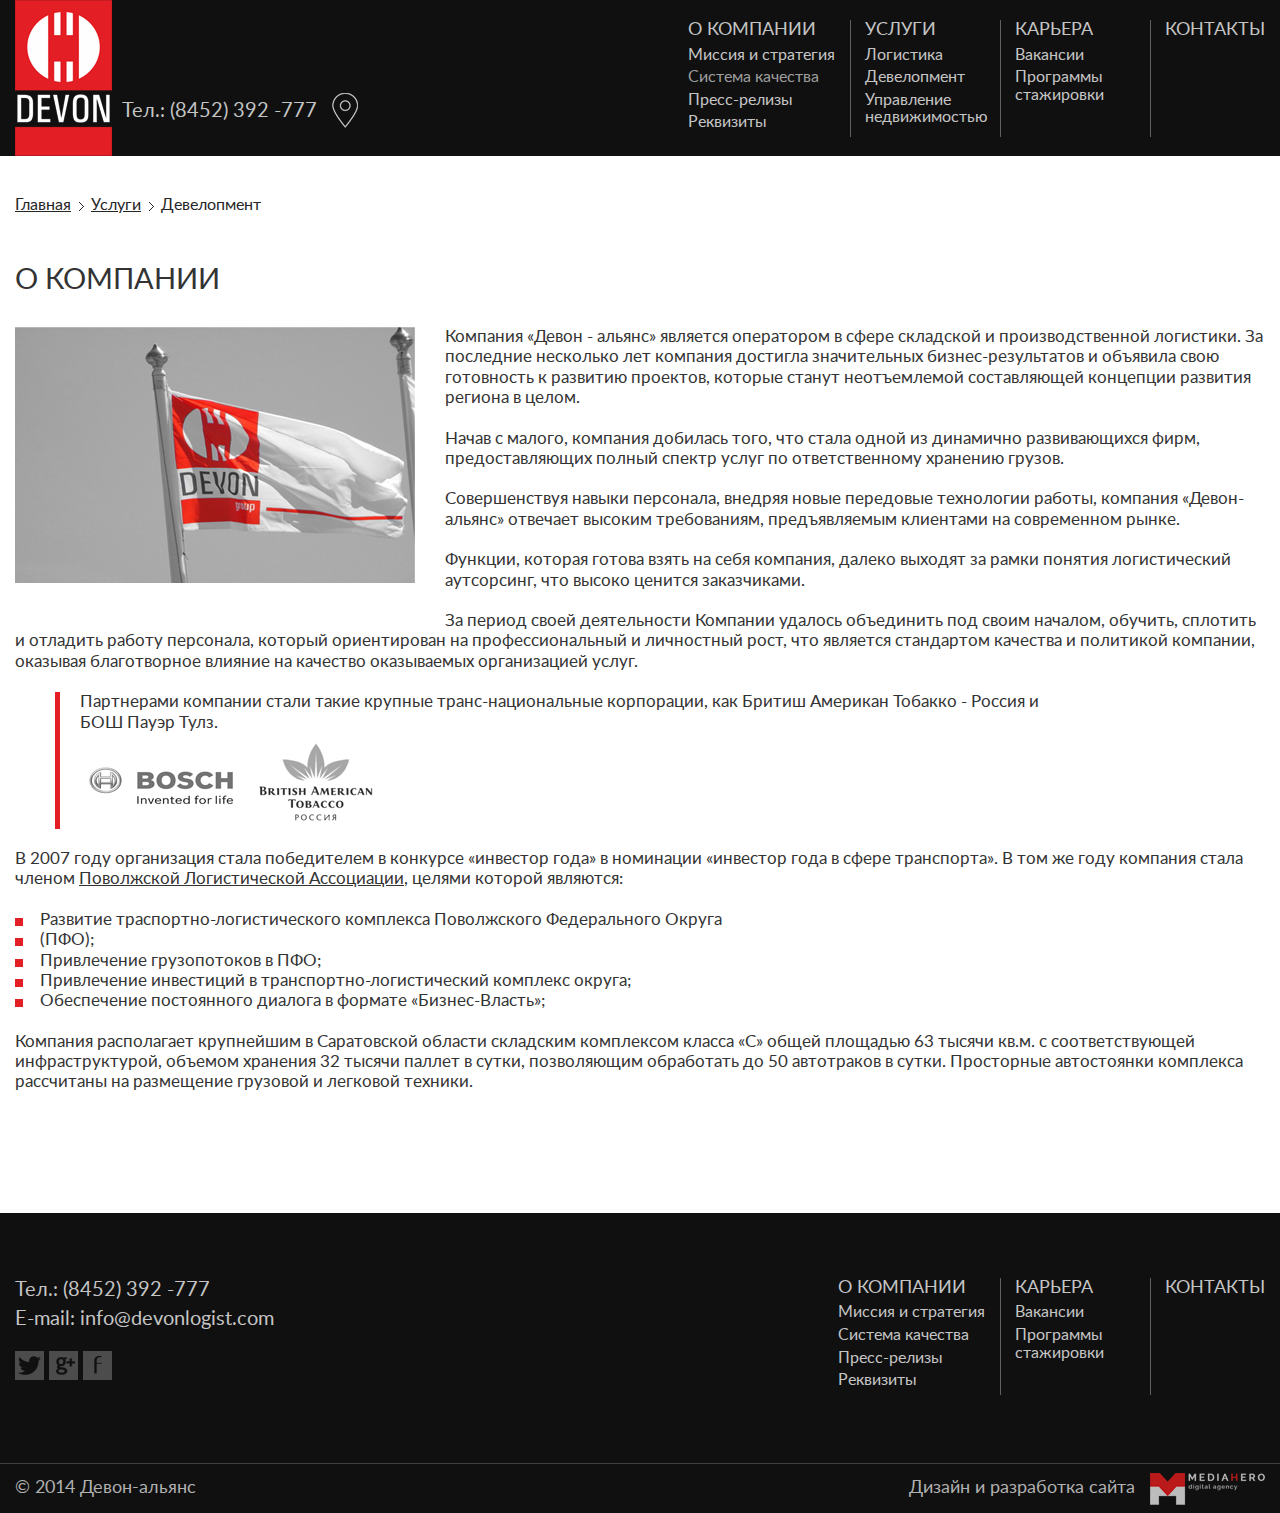
<file: inner_about.html>
<!doctype html>
<html>
<head>
	<meta charset="utf-8">
	<title>Template</title>
	<meta name="viewport" content="initial-scale=1"/>
	<!-- <meta name="viewport" content="width=1200"> -->
	<link rel="stylesheet" media="screen" href="css/screen.css" >
	<!--[if IE]><script src="js/html5shiv.js"></script><![endif]-->
</head>
<body>
<!-- wrapper -->
<div class="wrapper">
	<!-- header -->
	<header class="header js-header">
		<div class="header__wrap">
			<div class="l-center">
				<div class="header__in">
					<a class="header__logo" href="#">
						<picture class="header__logo-big">
						  <source media="(min-width: 980px)" srcset="img/logo-inner.png">
						  <img src="img/logo-inner-s.png" srcset="img/logo-inner-s.png" alt="">
						</picture>
						<i class="header__logo-sticker"></i>
					</a>
					<!-- phone -->
					<div class="phone">
						<div class="phone__in">Тел.: (8452) 392 -777</div>
						<div class="phone__ico"></div>
					</div>
					<!-- nav -->
					<button class="nav-btn"></button>
					<div class="nav-line"></div>
					<nav class="nav js-nav">
						<div class="nav__group">
							<div class="nav__list">
								<div class="nav__list-title is-dropdown"><a href="#">О компании</a></div>
								<div class="nav__list-in">
									<ul class="l-center">
										<li><a href="#">Миссия и стратегия</a></li>
										<li class="is-active"><a href="#">Система качества</a></li>
										<li><a href="#">Пресс-релизы</a></li>
										<li><a href="#">Реквизиты</a></li>
									</ul>
								</div>
							</div>
							<div class="nav__list">
								<div class="nav__list-title is-dropdown"><a href="#">Услуги</a></div>
								<div class="nav__list-in">
									<ul class="l-center">
										<li><a href="#">Логистика</a></li>
										<li><a href="#">Девелопмент</a></li>
										<li><a href="#">Управление недвижимостью</a></li>
									</ul>
								</div>
							</div>
							<div class="nav__list">
								<div class="nav__list-title is-dropdown"><a href="#">Карьера</a></div>
								<div class="nav__list-in">
									<ul class="l-center">
										<li><a href="#">Вакансии</a></li>
										<li><a href="#">Программы стажировки</a></li>
									</ul>
								</div>
							</div>
							<div class="nav__under"></div>
						</div>
						<div class="nav__list">
							<div class="nav__list-title"><a href="#">Контакты</a></div>
						</div>
					</nav>
				</div>
			</div>
		</div>
	</header>
	<!-- center -->
	<div class="l-center l-center_small">
		<!-- breadcrumbs -->
		<ul class="breadcrumbs">
			<li><a href="#">Главная</a></li>
			<li><a href="#">Услуги</a></li>
			<li>Девелопмент</li>
		</ul>
		<!-- inner -->
		<div class="inner">
			<div class="inner__title">О компании</div>
			<!-- about -->
			<div class="about">
				<div class="about__pic">
					<picture>
					  <source media="(min-width: 1760px)" srcset="img/about-l.jpg">
					  <source media="(min-width: 980px)" srcset="img/about-m.jpg">
					  <img src="img/about-s.jpg" srcset="img/about-s.jpg" alt="">
					</picture>
				</div>
				<div class="about__in">
					<!-- content -->
					<div class="content">
						<p>Компания «Девон - альянс» является оператором в сфере складской и производственной логистики. За последние несколько лет компания достигла значительных бизнес-результатов и объявила свою готовность к развитию проектов, которые станут неотъемлемой составляющей концепции развития региона в целом.</p>
						<p>Начав с малого, компания добилась того, что стала одной из динамично развивающихся фирм, предоставляющих полный спектр услуг по ответственному хранению грузов.</p>
						<p>Совершенствуя навыки персонала, внедряя новые передовые технологии работы, компания «Девон-альянс» отвечает высоким требованиям, предъявляемым клиентами на современном рынке.</p>
						<p>Функции, которая готова взять на себя компания, далеко выходят за рамки понятия логистический аутсорсинг, что высоко ценится заказчиками.</p>
						<p>За период своей деятельности Компании удалось объединить под своим началом, обучить, сплотить и отладить работу персонала, который ориентирован на профессиональный и личностный рост, что является стандартом качества и политикой компании, оказывая благотворное влияние на качество оказываемых организацией услуг.</p>
						<blockquote>
							<p>Партнерами компании стали такие крупные транс-национальные корпорации, как Бритиш Американ Тобакко - Россия и БОШ Пауэр Тулз.</p>
							<img src="img/about-logo1.png" alt="">
							<img src="img/about-logo2.png" alt="">
						</blockquote>
						<p> В 2007 году организация стала победителем в конкурсе «инвестор года» в номинации «инвестор года в сфере транспорта». В том же году компания стала членом <a href="#">Поволжской Логистической Ассоциации</a>, целями которой являются:</p>
						<ul>
							<li>Развитие траспортно-логистического комплекса Поволжского Федерального Округа</li>
							<li>(ПФО);</li>
							<li>Привлечение грузопотоков в ПФО;</li>
							<li>Привлечение инвестиций в транспортно-логистический комплекс округа;</li>
							<li>Обеспечение постоянного диалога в формате «Бизнес-Власть»;</li>
						</ul>
						<p>Компания располагает крупнейшим в Саратовской области складским комплексом класса «С» общей площадью 63 тысячи кв.м. с соответствующей инфраструктурой, объемом хранения 32 тысячи паллет в сутки, позволяющим обработать до 50 автотраков в сутки. Просторные автостоянки комплекса рассчитаны на размещение грузовой и легковой техники.</p>
					</div>
				</div>
			</div>
		</div>
	</div>
	<!-- push -->
	<div class="push"></div>
</div>
<!-- footer -->
<footer class="footer">
	<div class="l-center">
		<div class="footer__in">
			<div class="footer__left">
				<div class="footer__phone">Тел.:  (8452) 392 -777</div>
				<div class="footer__mail">E-mail: <a href="mailto:info@devonlogist.com">info@devonlogist.com</a></div>
				<!-- social -->
				<div class="social">
					<a class="social__tw" href="#"></a>
					<a class="social__gp" href="#"></a>
					<a class="social__fb" href="#"></a>
				</div>
			</div>
			<!-- nav -->
			<nav class="nav">
				<div class="nav__list">
					<div class="nav__list-title"><a href="#">О компании</a></div>
					<div class="nav__list-in">
						<ul class="l-center">
							<li><a href="#">Миссия и стратегия</a></li>
							<li><a href="#">Система качества</a></li>
							<li><a href="#">Пресс-релизы</a></li>
							<li><a href="#">Реквизиты</a></li>
						</ul>
					</div>
				</div>
				<div class="nav__list">
					<div class="nav__list-title"><a href="#">Карьера</a></div>
					<div class="nav__list-in">
						<ul class="l-center">
							<li class="is-active"><a href="#">Вакансии</a></li>
							<li><a href="#">Программы стажировки</a></li>
						</ul>
					</div>
				</div>
				<div class="nav__list">
					<div class="nav__list-title"><a href="#">Контакты</a></div>
				</div>
			</nav>
		</div>
	</div>
	<div class="footer__down">
		<div class="l-center">
			<div class="footer__copyright">© 2014 Девон-альянс</div>
			<div class="footer__created">
				<span>Дизайн и разработка сайта</span>
				<a calss="mediahero" href="#"></a>
			</div>
		</div>
	</div>
</footer>
<!-- load scripts -->
<script src="js/lib/head.js" data-headjs-load="js/init.js"></script>
</body>
</html>
</file>
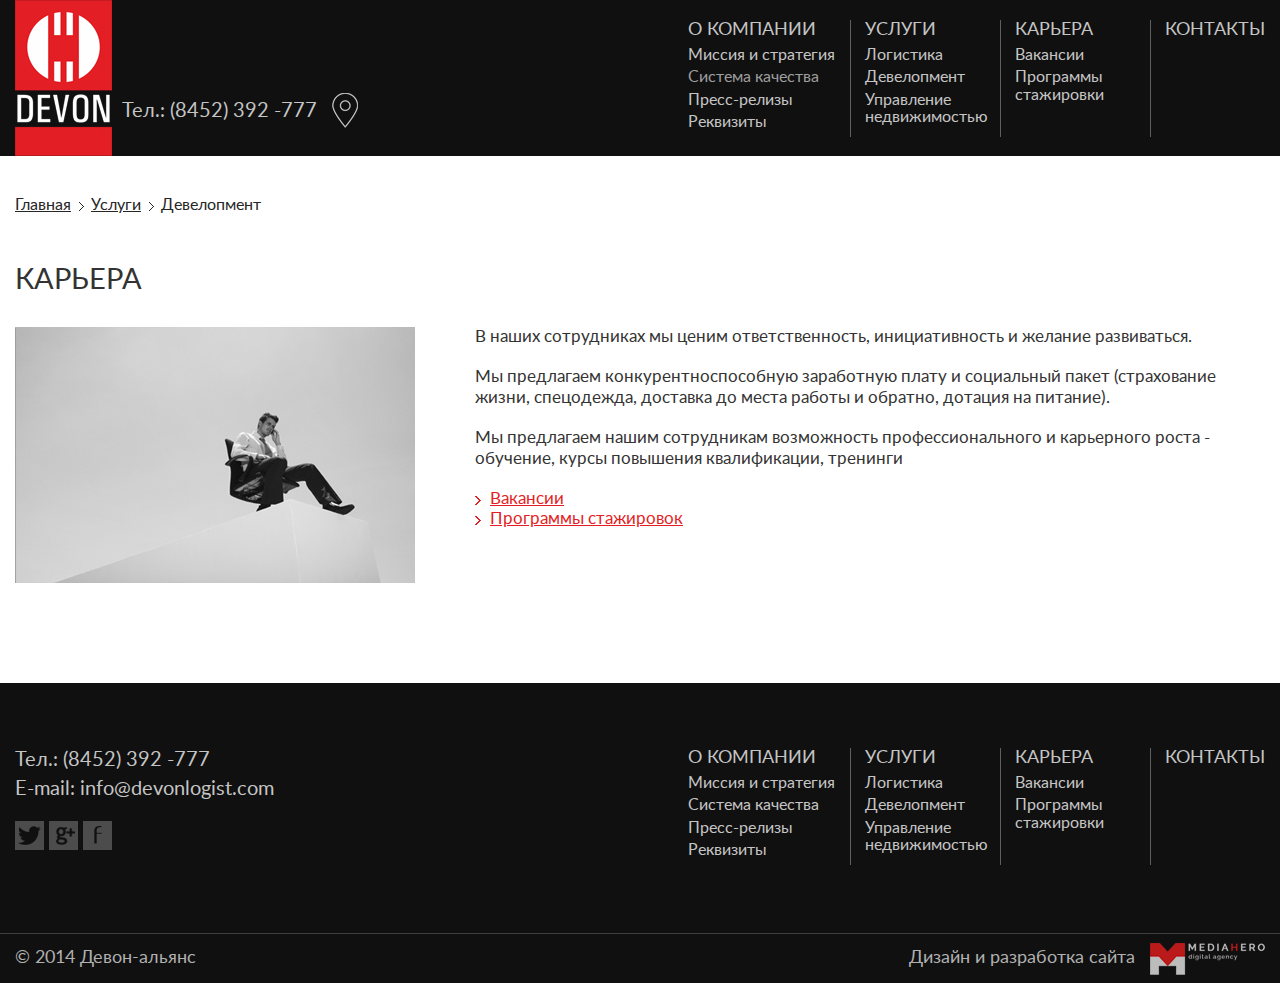
<file: inner_career.html>
<!doctype html>
<html>
<head>
	<meta charset="utf-8">
	<title>Template</title>
	<meta name="viewport" content="initial-scale=1"/>
	<!-- <meta name="viewport" content="width=1200"> -->
	<link rel="stylesheet" media="screen" href="css/screen.css" >
	<!--[if IE]><script src="js/html5shiv.js"></script><![endif]-->
</head>
<body>
<!-- wrapper -->
<div class="wrapper">
	<!-- header -->
	<header class="header js-header">
		<div class="header__wrap">
			<div class="l-center">
				<div class="header__in">
					<a class="header__logo" href="#">
						<picture class="header__logo-big">
						  <source media="(min-width: 980px)" srcset="img/logo-inner.png">
						  <img src="img/logo-inner-s.png" srcset="img/logo-inner-s.png" alt="">
						</picture>
						<i class="header__logo-sticker"></i>
					</a>
					<!-- phone -->
					<div class="phone">
						<div class="phone__in">Тел.: (8452) 392 -777</div>
						<div class="phone__ico"></div>
					</div>
					<!-- nav -->
					<button class="nav-btn"></button>
					<div class="nav-line"></div>
					<nav class="nav js-nav">
						<div class="nav__group">
							<div class="nav__list">
								<div class="nav__list-title is-dropdown"><a href="#">О компании</a></div>
								<div class="nav__list-in">
									<ul class="l-center">
										<li><a href="#">Миссия и стратегия</a></li>
										<li class="is-active"><a href="#">Система качества</a></li>
										<li><a href="#">Пресс-релизы</a></li>
										<li><a href="#">Реквизиты</a></li>
									</ul>
								</div>
							</div>
							<div class="nav__list">
								<div class="nav__list-title is-dropdown"><a href="#">Услуги</a></div>
								<div class="nav__list-in">
									<ul class="l-center">
										<li><a href="#">Логистика</a></li>
										<li><a href="#">Девелопмент</a></li>
										<li><a href="#">Управление недвижимостью</a></li>
									</ul>
								</div>
							</div>
							<div class="nav__list">
								<div class="nav__list-title is-dropdown"><a href="#">Карьера</a></div>
								<div class="nav__list-in">
									<ul class="l-center">
										<li><a href="#">Вакансии</a></li>
										<li><a href="#">Программы стажировки</a></li>
									</ul>
								</div>
							</div>
							<div class="nav__under"></div>
						</div>
						<div class="nav__list">
							<div class="nav__list-title"><a href="#">Контакты</a></div>
						</div>
					</nav>
				</div>
			</div>
		</div>
	</header>
	<!-- center -->
	<div class="l-center l-center_small">
		<!-- breadcrumbs -->
		<ul class="breadcrumbs">
			<li><a href="#">Главная</a></li>
			<li><a href="#">Услуги</a></li>
			<li>Девелопмент</li>
		</ul>
		<!-- inner -->
		<div class="inner">
			<div class="inner__title">карьера</div>
			<!-- career -->
			<div class="career">
				<div class="career__pic">
					<picture>
					  <source media="(min-width: 1760px)" srcset="img/career-l.jpg">
					  <source media="(min-width: 980px)" srcset="img/career-m.jpg">
					  <img src="img/career-s.jpg" srcset="img/career-s.jpg" alt="">
					</picture>
				</div>
				<div class="career__info">
					<!-- content -->
					<div class="content">
						<p>В наших сотрудниках мы ценим ответственность, инициативность и желание развиваться.</p>
						<p>Мы предлагаем конкурентноспособную заработную плату и социальный пакет (страхование жизни, спецодежда, доставка до места работы и обратно, дотация на питание).</p>
						<p>Мы предлагаем нашим сотрудникам возможность профессионального и карьерного роста - обучение, курсы повышения квалификации, тренинги</p>
					</div>
					<ul class="career__links">
						<li><a href="#">Вакансии</a></li>
						<li><a href="#">Программы стажировок</a></li>
					</ul>
				</div>
			</div>
		</div>
	</div>
	<!-- push -->
	<div class="push"></div>
</div>
<!-- footer -->
<footer class="footer">
	<div class="l-center">
		<div class="footer__in">
			<div class="footer__left">
				<div class="footer__phone">Тел.:  (8452) 392 -777</div>
				<div class="footer__mail">E-mail: <a href="mailto:info@devonlogist.com">info@devonlogist.com</a></div>
				<!-- social -->
				<div class="social">
					<a class="social__tw" href="#"></a>
					<a class="social__gp" href="#"></a>
					<a class="social__fb" href="#"></a>
				</div>
			</div>
			<!-- nav -->
			<nav class="nav">
				<div class="nav__list">
					<div class="nav__list-title"><a href="#">О компании</a></div>
					<div class="nav__list-in">
						<ul class="l-center">
							<li><a href="#">Миссия и стратегия</a></li>
							<li><a href="#">Система качества</a></li>
							<li><a href="#">Пресс-релизы</a></li>
							<li><a href="#">Реквизиты</a></li>
						</ul>
					</div>
				</div>
				<div class="nav__list">
					<div class="nav__list-title"><a href="#">Услуги</a></div>
					<div class="nav__list-in">
						<ul class="l-center">
							<li><a href="#">Логистика</a></li>
							<li><a href="#">Девелопмент</a></li>
							<li><a href="#">Управление недвижимостью</a></li>
						</ul>
					</div>
				</div>
				<div class="nav__list">
					<div class="nav__list-title"><a href="#">Карьера</a></div>
					<div class="nav__list-in">
						<ul class="l-center">
							<li class="is-active"><a href="#">Вакансии</a></li>
							<li><a href="#">Программы стажировки</a></li>
						</ul>
					</div>
				</div>
				<div class="nav__list">
					<div class="nav__list-title"><a href="#">Контакты</a></div>
				</div>
			</nav>
		</div>
	</div>
	<div class="footer__down">
		<div class="l-center">
			<div class="footer__copyright">© 2014 Девон-альянс</div>
			<div class="footer__created">
				<span>Дизайн и разработка сайта</span>
				<a calss="mediahero" href="#"></a>
			</div>
		</div>
	</div>
</footer>
<!-- load scripts -->
<script src="js/lib/head.js" data-headjs-load="js/init.js"></script>
</body>
</html>
</file>
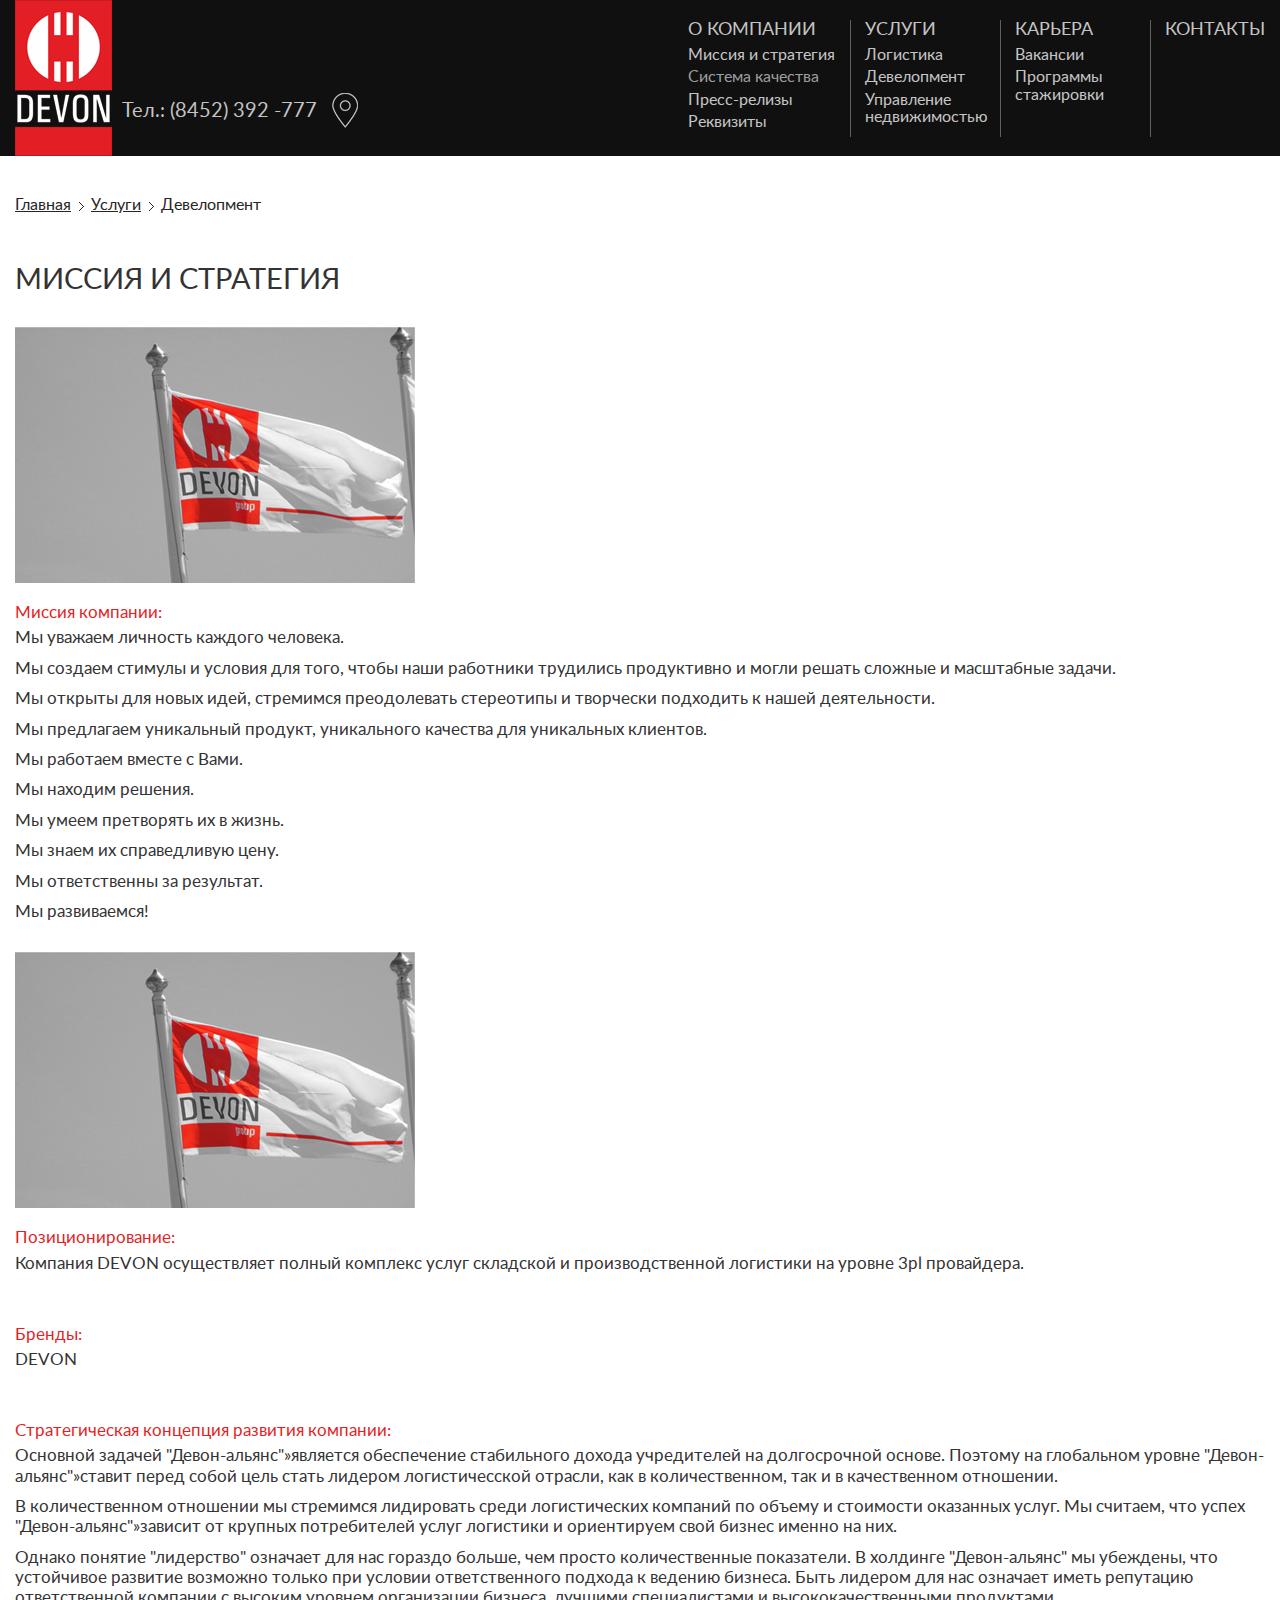
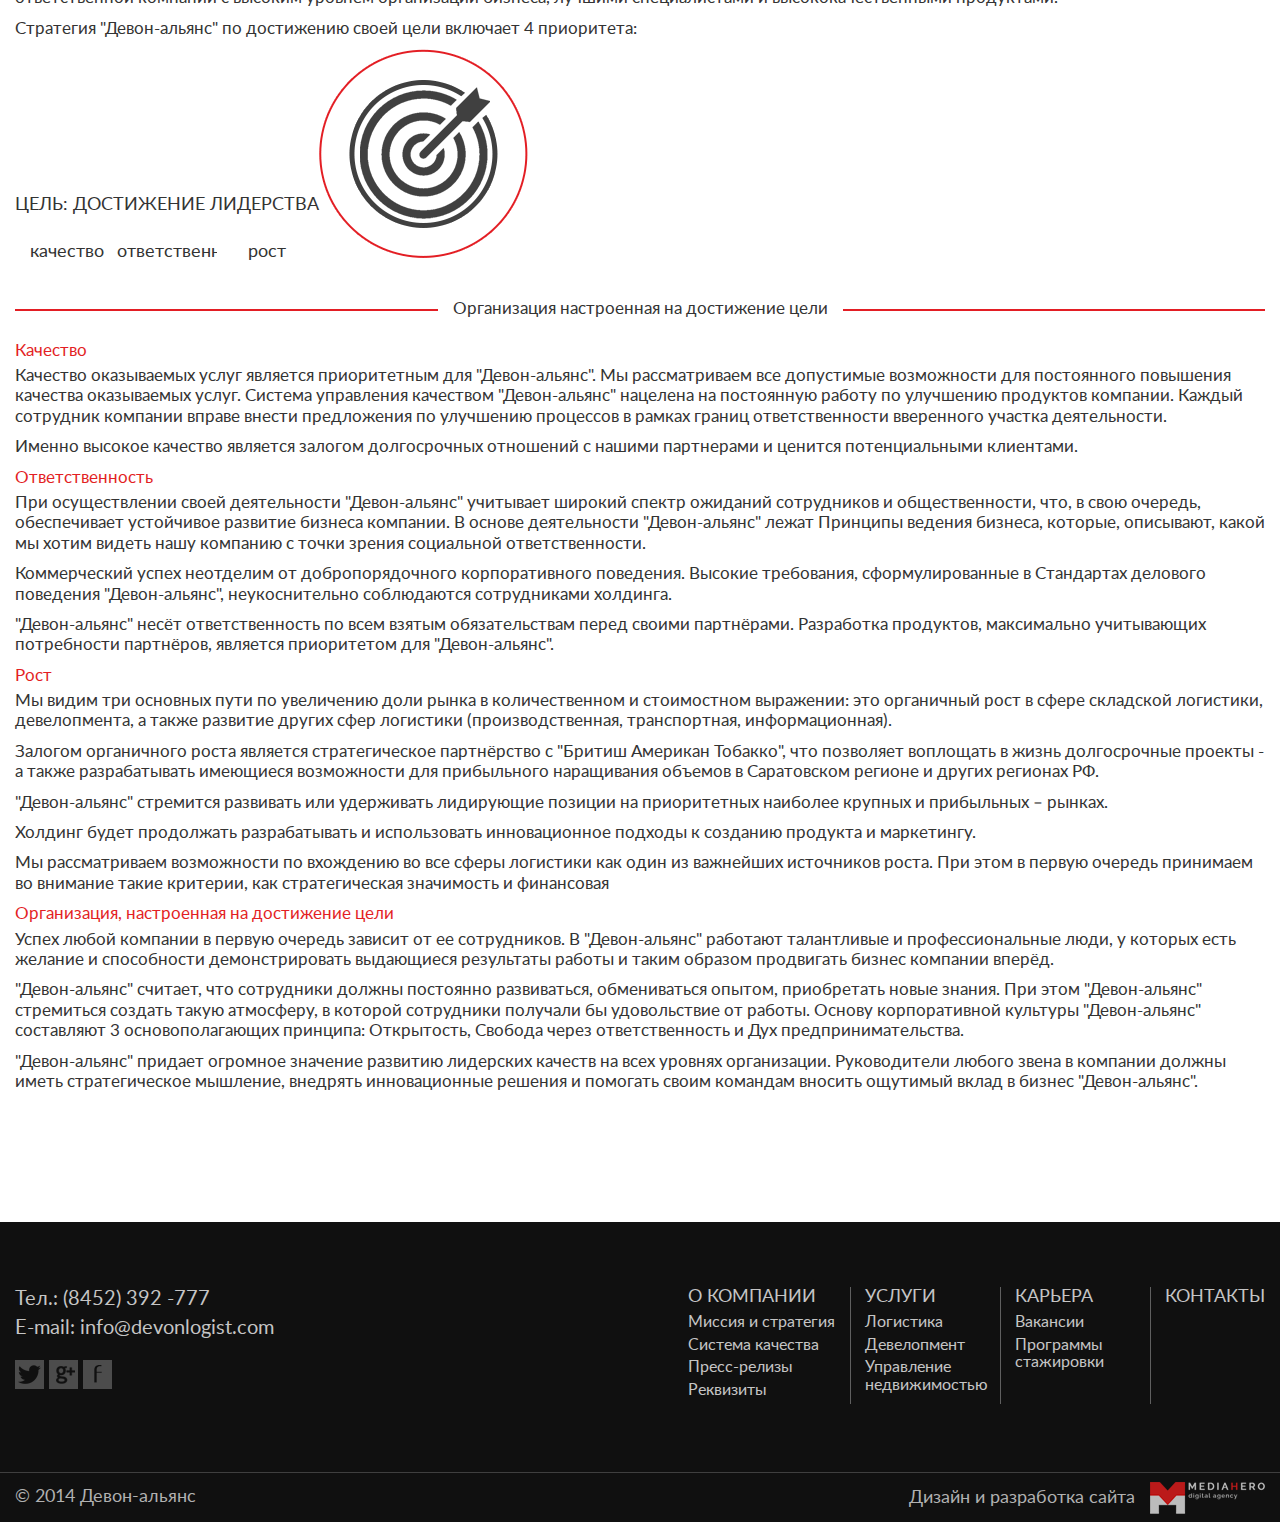
<file: inner_mission.html>
<!doctype html>
<html>
<head>
	<meta charset="utf-8">
	<title>Template</title>
	<meta name="viewport" content="initial-scale=1"/>
	<!-- <meta name="viewport" content="width=1200"> -->
	<link rel="stylesheet" media="screen" href="css/screen.css" >
	<!--[if IE]><script src="js/html5shiv.js"></script><![endif]-->
</head>
<body>
<!-- wrapper -->
<div class="wrapper">
	<!-- header -->
	<header class="header js-header">
		<div class="header__wrap">
			<div class="l-center">
				<div class="header__in">
					<a class="header__logo" href="#">
						<picture class="header__logo-big">
						  <source media="(min-width: 980px)" srcset="img/logo-inner.png">
						  <img src="img/logo-inner-s.png" srcset="img/logo-inner-s.png" alt="">
						</picture>
						<i class="header__logo-sticker"></i>
					</a>
					<!-- phone -->
					<div class="phone">
						<div class="phone__in">Тел.: (8452) 392 -777</div>
						<div class="phone__ico"></div>
					</div>
					<!-- nav -->
					<button class="nav-btn"></button>
					<div class="nav-line"></div>
					<nav class="nav js-nav">
						<div class="nav__group">
							<div class="nav__list">
								<div class="nav__list-title is-dropdown"><a href="#">О компании</a></div>
								<div class="nav__list-in">
									<ul class="l-center">
										<li><a href="#">Миссия и стратегия</a></li>
										<li class="is-active"><a href="#">Система качества</a></li>
										<li><a href="#">Пресс-релизы</a></li>
										<li><a href="#">Реквизиты</a></li>
									</ul>
								</div>
							</div>
							<div class="nav__list">
								<div class="nav__list-title is-dropdown"><a href="#">Услуги</a></div>
								<div class="nav__list-in">
									<ul class="l-center">
										<li><a href="#">Логистика</a></li>
										<li><a href="#">Девелопмент</a></li>
										<li><a href="#">Управление недвижимостью</a></li>
									</ul>
								</div>
							</div>
							<div class="nav__list">
								<div class="nav__list-title is-dropdown"><a href="#">Карьера</a></div>
								<div class="nav__list-in">
									<ul class="l-center">
										<li><a href="#">Вакансии</a></li>
										<li><a href="#">Программы стажировки</a></li>
									</ul>
								</div>
							</div>
							<div class="nav__under"></div>
						</div>
						<div class="nav__list">
							<div class="nav__list-title"><a href="#">Контакты</a></div>
						</div>
					</nav>
				</div>
			</div>
		</div>
	</header>
	<!-- center -->
	<div class="l-center l-center_small">
		<!-- breadcrumbs -->
		<ul class="breadcrumbs">
			<li><a href="#">Главная</a></li>
			<li><a href="#">Услуги</a></li>
			<li>Девелопмент</li>
		</ul>
		<!-- inner -->
		<div class="inner">
			<div class="inner__title">Миссия и стратегия</div>
			<!-- mission -->
			<div class="mission">
				<div class="mission__row">
					<div class="mission__cell">
						<picture>
						  <source media="(min-width: 1760px)" srcset="img/about-l.jpg">
						  <source media="(min-width: 980px)" srcset="img/about-m.jpg">
						  <img src="img/about-s.jpg" srcset="img/about-s.jpg" alt="">
						</picture>
					</div>
					<div class="mission__cell">
						<div class="mission__title">Миссия компании:</div>
						<p>Мы уважаем личность каждого человека.</p>
						<p>Мы создаем стимулы и условия для того, чтобы наши работники трудились продуктивно и могли решать сложные и масштабные задачи.</p>
						<p>Мы открыты  для новых идей, стремимся преодолевать стереотипы и творчески подходить к нашей деятельности.</p>
						<p>Мы предлагаем уникальный продукт, уникального качества для уникальных клиентов.</p>
						<p>Мы работаем вместе с Вами.</p>
						<p>Мы находим решения.</p>
						<p>Мы умеем претворять их в жизнь.</p>
						<p>Мы знаем их справедливую цену.</p>
						<p>Мы ответственны за результат.</p>
						<p>Мы развиваемся!</p>
					</div>
				</div>
				<div class="mission__row">
					<div class="mission__cell">
						<picture>
						  <source media="(min-width: 1760px)" srcset="img/about-l.jpg">
						  <source media="(min-width: 980px)" srcset="img/about-m.jpg">
						  <img src="img/about-s.jpg" srcset="img/about-s.jpg" alt="">
						</picture>
					</div>
					<div class="mission__cell">
						<div class="mission__title">Позиционирование:</div>
						<p>Компания DEVON осуществляет полный комплекс услуг складской и производственной логистики на уровне 3pl провайдера.</p>
						<br>
						<br>
						<div class="mission__title">Бренды:</div>
						<p>DEVON</p>
					</div>
				</div>
				<div class="mission__row">
					<div class="mission__cell"></div>
					<div class="mission__cell">
						<div class="mission__title">Cтратегическая концепция развития компании:</div>
						<p>Основной задачей "Девон-альянс"»является обеспечение стабильного дохода учредителей на долгосрочной основе. Поэтому на глобальном уровне "Девон-альянс"»ставит перед собой цель стать лидером логистичесской отрасли, как в количественном, так и в качественном отношении.</p>
						<p>В количественном отношении мы стремимся лидировать среди логистических компаний по объему и стоимости оказанных услуг. Мы считаем, что успех "Девон-альянс"»зависит от крупных потребителей услуг логистики и ориентируем свой бизнес именно на них.</p>
						<p>Однако понятие "лидерство" означает для нас гораздо больше, чем просто количественные показатели. В холдинге "Девон-альянс" мы убеждены, что устойчивое развитие возможно только при условии ответственного подхода к ведению бизнеса. Быть лидером для нас означает иметь репутацию ответственной компании с высоким уровнем организации бизнеса, лучшими специалистами и высококачественными продуктами.</p>
						<p>Стратегия "Девон-альянс" по достижению своей цели включает 4 приоритета:</p>
						<!-- goal -->
						<div class="goal">
							<div class="goal__cell">
								<div class="goal__title">Цель: достижение лидерства</div>
								<ul class="goal__list">
									<li>качество</li>
									<li>ответственность</li>
									<li>рост</li>
								</ul>
							</div>
							<div class="goal__cell">
								<div class="goal__pic">
									<img src="img/goal.png" alt="">
								</div>
							</div>
						</div>
						<div class="mission__organize"><span>Организация настроенная на достижение цели</span></div>
						<div class="mission__title">Качество</div>
						<p>Качество оказываемых услуг является приоритетным для "Девон-альянс". Мы рассматриваем все допустимые возможности для постоянного повышения качества оказываемых услуг. Система управления качеством "Девон-альянс" нацелена на постоянную работу по улучшению продуктов компании. Каждый сотрудник компании вправе внести предложения по улучшению процессов в рамках границ ответственности вверенного участка деятельности.</p>
						<p>Именно высокое качество является залогом долгосрочных отношений с нашими партнерами и ценится потенциальными клиентами.</p>
						<div class="mission__title">Ответственность</div>
						<p>При осуществлении своей деятельности "Девон-альянс" учитывает широкий спектр ожиданий сотрудников и общественности, что, в свою очередь, обеспечивает устойчивое развитие бизнеса компании. В основе деятельности "Девон-альянс" лежат Принципы ведения бизнеса, которые, описывают, какой мы хотим видеть нашу компанию с точки зрения социальной ответственности.</p>
						<p>Коммерческий успех неотделим от добропорядочного корпоративного поведения. Высокие требования, сформулированные в Стандартах делового поведения "Девон-альянс", неукоснительно соблюдаются сотрудниками холдинга.</p>
						<p>"Девон-альянс" несёт ответственность по всем взятым обязательствам перед своими партнёрами. Разработка продуктов, максимально учитывающих потребности партнёров, является приоритетом для "Девон-альянс".</p>
						<div class="mission__title">Рост</div>
						<p>Мы видим три основных пути по увеличению доли рынка в количественном и стоимостном выражении: это органичный рост в сфере складской логистики,  девелопмента, а также развитие других сфер логистики (производственная, транспортная, информационная).</p>
						<p>Залогом органичного роста является стратегическое партнёрство с "Бритиш Американ Тобакко", что позволяет воплощать в жизнь долгосрочные проекты - а также разрабатывать имеющиеся возможности для прибыльного наращивания объемов в Саратовском регионе и других регионах РФ.</p>
						<p>"Девон-альянс" стремится развивать или удерживать лидирующие позиции на приоритетных наиболее крупных и прибыльных – рынках.</p>
						<p>Холдинг будет продолжать разрабатывать и использовать инновационное подходы к созданию продукта и маркетингу.</p>
						<p>Мы рассматриваем возможности по вхождению во все сферы логистики как один из важнейших источников роста. При этом в первую очередь принимаем во внимание такие критерии, как стратегическая значимость и финансовая </p>
						<div class="mission__title">Организация, настроенная на достижение цели</div>
						<p>Успех любой компании в первую очередь зависит от ее сотрудников. В "Девон-альянс" работают талантливые и профессиональные люди, у которых есть желание и способности демонстрировать выдающиеся результаты работы и таким образом продвигать бизнес компании вперёд.</p>
						<p>"Девон-альянс" считает, что сотрудники должны постоянно развиваться, обмениваться опытом, приобретать новые знания. При этом "Девон-альянс" стремиться создать такую атмосферу, в которой сотрудники получали бы удовольствие от работы. Основу корпоративной культуры "Девон-альянс" составляют 3 основополагающих принципа: Открытость, Свобода через ответственность и Дух предпринимательства.</p>
						<p>"Девон-альянс" придает огромное значение развитию лидерских качеств на всех уровнях организации. Руководители любого звена в компании должны иметь стратегическое мышление, внедрять инновационные решения и помогать своим командам вносить ощутимый вклад в бизнес "Девон-альянс".</p>
					</div>
				</div>
			</div>
		</div>
	</div>
	<!-- push -->
	<div class="push"></div>
</div>
<!-- footer -->
<footer class="footer">
	<div class="l-center">
		<div class="footer__in">
			<div class="footer__left">
				<div class="footer__phone">Тел.:  (8452) 392 -777</div>
				<div class="footer__mail">E-mail: <a href="mailto:info@devonlogist.com">info@devonlogist.com</a></div>
				<!-- social -->
				<div class="social">
					<a class="social__tw" href="#"></a>
					<a class="social__gp" href="#"></a>
					<a class="social__fb" href="#"></a>
				</div>
			</div>
			<!-- nav -->
			<nav class="nav">
				<div class="nav__list">
					<div class="nav__list-title"><a href="#">О компании</a></div>
					<div class="nav__list-in">
						<ul class="l-center">
							<li><a href="#">Миссия и стратегия</a></li>
							<li><a href="#">Система качества</a></li>
							<li><a href="#">Пресс-релизы</a></li>
							<li><a href="#">Реквизиты</a></li>
						</ul>
					</div>
				</div>
				<div class="nav__list">
					<div class="nav__list-title"><a href="#">Услуги</a></div>
					<div class="nav__list-in">
						<ul class="l-center">
							<li><a href="#">Логистика</a></li>
							<li><a href="#">Девелопмент</a></li>
							<li><a href="#">Управление недвижимостью</a></li>
						</ul>
					</div>
				</div>
				<div class="nav__list">
					<div class="nav__list-title"><a href="#">Карьера</a></div>
					<div class="nav__list-in">
						<ul class="l-center">
							<li class="is-active"><a href="#">Вакансии</a></li>
							<li><a href="#">Программы стажировки</a></li>
						</ul>
					</div>
				</div>
				<div class="nav__list">
					<div class="nav__list-title"><a href="#">Контакты</a></div>
				</div>
			</nav>
		</div>
	</div>
	<div class="footer__down">
		<div class="l-center">
			<div class="footer__copyright">© 2014 Девон-альянс</div>
			<div class="footer__created">
				<span>Дизайн и разработка сайта</span>
				<a calss="mediahero" href="#"></a>
			</div>
		</div>
	</div>
</footer>
<!-- load scripts -->
<script src="js/lib/head.js" data-headjs-load="js/init.js"></script>
</body>
</html>
</file>
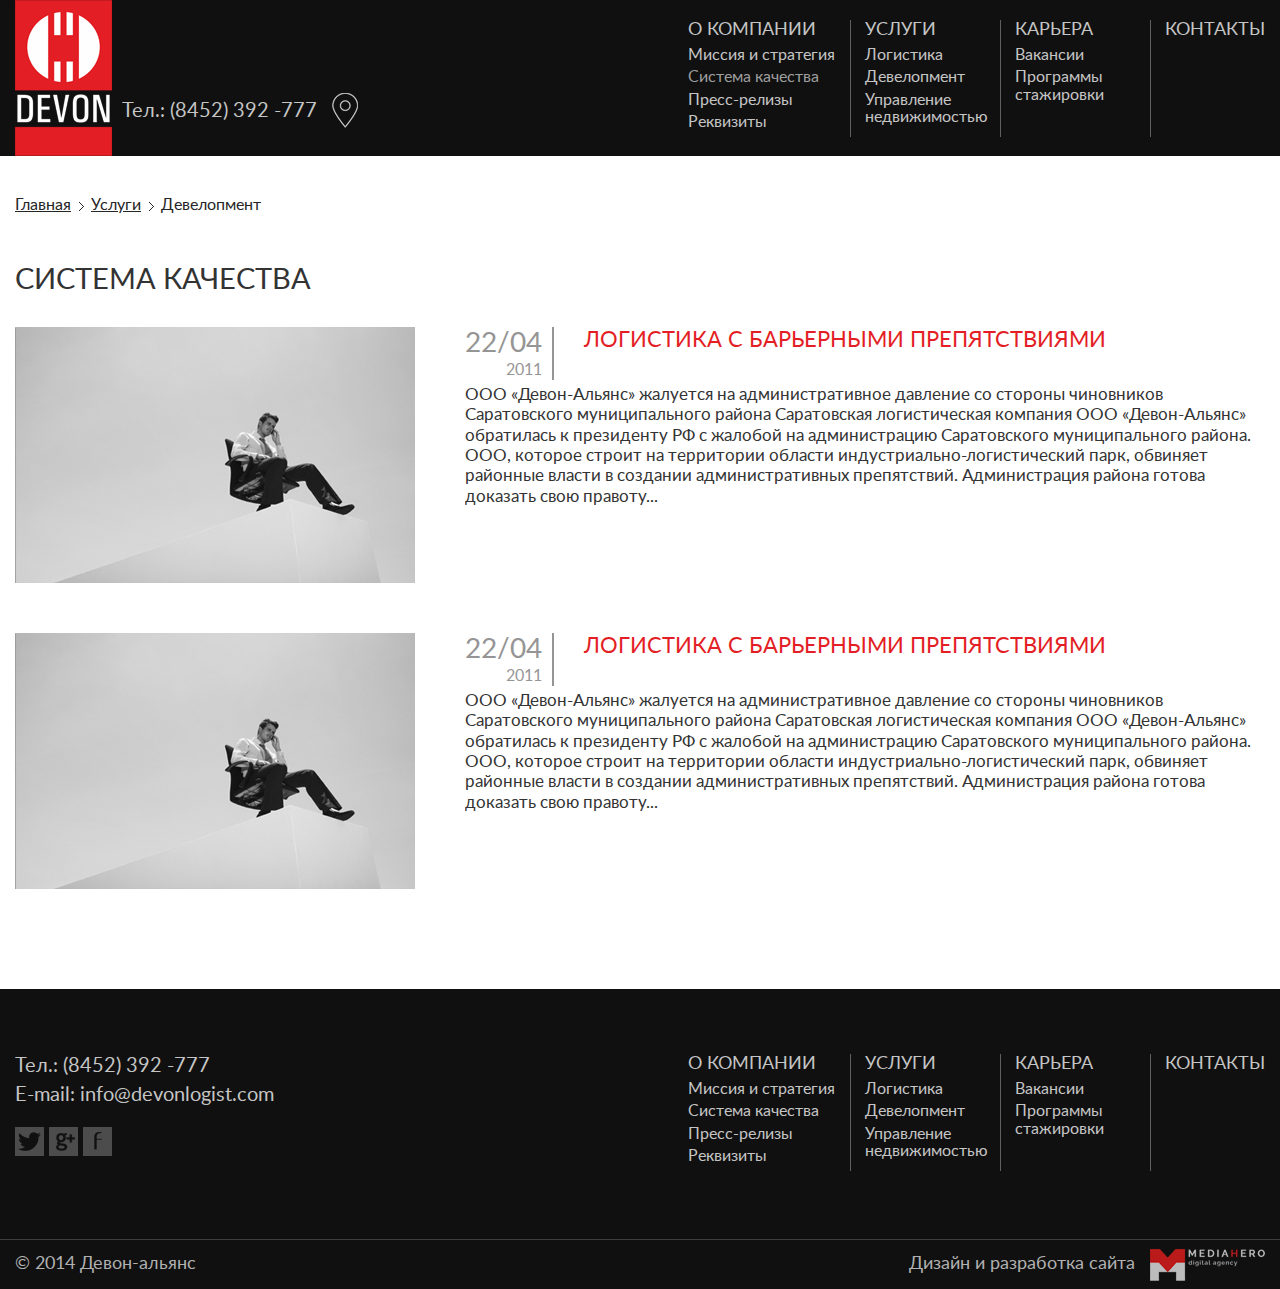
<file: inner_press.html>
<!doctype html>
<html>
<head>
	<meta charset="utf-8">
	<title>Template</title>
	<meta name="viewport" content="initial-scale=1"/>
	<!-- <meta name="viewport" content="width=1200"> -->
	<link rel="stylesheet" media="screen" href="css/screen.css" >
	<!--[if IE]><script src="js/html5shiv.js"></script><![endif]-->
</head>
<body>
<!-- wrapper -->
<div class="wrapper">
	<!-- header -->
	<header class="header js-header">
		<div class="header__wrap">
			<div class="l-center">
				<div class="header__in">
					<a class="header__logo" href="#">
						<picture class="header__logo-big">
						  <source media="(min-width: 980px)" srcset="img/logo-inner.png">
						  <img src="img/logo-inner-s.png" srcset="img/logo-inner-s.png" alt="">
						</picture>
						<i class="header__logo-sticker"></i>
					</a>
					<!-- phone -->
					<div class="phone">
						<div class="phone__in">Тел.: (8452) 392 -777</div>
						<div class="phone__ico"></div>
					</div>
					<!-- nav -->
					<button class="nav-btn"></button>
					<div class="nav-line"></div>
					<nav class="nav js-nav">
						<div class="nav__group">
							<div class="nav__list">
								<div class="nav__list-title is-dropdown"><a href="#">О компании</a></div>
								<div class="nav__list-in">
									<ul class="l-center">
										<li><a href="#">Миссия и стратегия</a></li>
										<li class="is-active"><a href="#">Система качества</a></li>
										<li><a href="#">Пресс-релизы</a></li>
										<li><a href="#">Реквизиты</a></li>
									</ul>
								</div>
							</div>
							<div class="nav__list">
								<div class="nav__list-title is-dropdown"><a href="#">Услуги</a></div>
								<div class="nav__list-in">
									<ul class="l-center">
										<li><a href="#">Логистика</a></li>
										<li><a href="#">Девелопмент</a></li>
										<li><a href="#">Управление недвижимостью</a></li>
									</ul>
								</div>
							</div>
							<div class="nav__list">
								<div class="nav__list-title is-dropdown"><a href="#">Карьера</a></div>
								<div class="nav__list-in">
									<ul class="l-center">
										<li><a href="#">Вакансии</a></li>
										<li><a href="#">Программы стажировки</a></li>
									</ul>
								</div>
							</div>
							<div class="nav__under"></div>
						</div>
						<div class="nav__list">
							<div class="nav__list-title"><a href="#">Контакты</a></div>
						</div>
					</nav>
				</div>
			</div>
		</div>
	</header>
	<!-- center -->
	<div class="l-center l-center_small">
		<!-- breadcrumbs -->
		<ul class="breadcrumbs">
			<li><a href="#">Главная</a></li>
			<li><a href="#">Услуги</a></li>
			<li>Девелопмент</li>
		</ul>
		<!-- inner -->
		<div class="inner">
			<div class="inner__title">Система качества</div>
			<!-- press -->
			<div class="press">
				<div class="press__item">
					<div class="press__pic">
						<a href="#">
							<picture>
							  <source media="(min-width: 1760px)" srcset="img/career-l.jpg">
							  <source media="(min-width: 980px)" srcset="img/career-m.jpg">
							  <img src="img/career-s.jpg" srcset="img/career-s.jpg" alt="">
							</picture>
						</a>
					</div>
					<div class="press__info">
						<div class="press__head">
							<div class="press__date">22/04<span>2011</span></div>
							<div class="press__title"><a href="#">Логистика с барьерными препятствиями</a></div>
						</div>
						<div class="press__text">ООО «Девон-Альянс» жалуется на административное давление со стороны чиновников Саратовского муниципального района Саратовская логистическая компания ООО «Девон-Альянс» обратилась к президенту РФ с жалобой на администрацию Саратовского муниципального района. ОOO, которое строит на территории области индустриально-логистический парк, обвиняет районные власти в создании административных препятствий. Администрация района готова доказать свою правоту...</div>
					</div>
				</div>
				<div class="press__item">
					<div class="press__pic">
						<a href="#">
							<picture>
							  <source media="(min-width: 1760px)" srcset="img/career-l.jpg">
							  <source media="(min-width: 980px)" srcset="img/career-m.jpg">
							  <img src="img/career-s.jpg" srcset="img/career-s.jpg" alt="">
							</picture>
						</a>
					</div>
					<div class="press__info">
						<div class="press__head">
							<div class="press__date">22/04<span>2011</span></div>
							<div class="press__title"><a href="#">Логистика с барьерными препятствиями</a></div>
						</div>
						<div class="press__text">ООО «Девон-Альянс» жалуется на административное давление со стороны чиновников Саратовского муниципального района Саратовская логистическая компания ООО «Девон-Альянс» обратилась к президенту РФ с жалобой на администрацию Саратовского муниципального района. ОOO, которое строит на территории области индустриально-логистический парк, обвиняет районные власти в создании административных препятствий. Администрация района готова доказать свою правоту...</div>
					</div>
				</div>
			</div>
		</div>
	</div>
	<!-- push -->
	<div class="push"></div>
</div>
<!-- footer -->
<footer class="footer">
	<div class="l-center">
		<div class="footer__in">
			<div class="footer__left">
				<div class="footer__phone">Тел.:  (8452) 392 -777</div>
				<div class="footer__mail">E-mail: <a href="mailto:info@devonlogist.com">info@devonlogist.com</a></div>
				<!-- social -->
				<div class="social">
					<a class="social__tw" href="#"></a>
					<a class="social__gp" href="#"></a>
					<a class="social__fb" href="#"></a>
				</div>
			</div>
			<!-- nav -->
			<nav class="nav">
				<div class="nav__list">
					<div class="nav__list-title"><a href="#">О компании</a></div>
					<div class="nav__list-in">
						<ul class="l-center">
							<li><a href="#">Миссия и стратегия</a></li>
							<li><a href="#">Система качества</a></li>
							<li><a href="#">Пресс-релизы</a></li>
							<li><a href="#">Реквизиты</a></li>
						</ul>
					</div>
				</div>
				<div class="nav__list">
					<div class="nav__list-title"><a href="#">Услуги</a></div>
					<div class="nav__list-in">
						<ul class="l-center">
							<li><a href="#">Логистика</a></li>
							<li><a href="#">Девелопмент</a></li>
							<li><a href="#">Управление недвижимостью</a></li>
						</ul>
					</div>
				</div>
				<div class="nav__list">
					<div class="nav__list-title"><a href="#">Карьера</a></div>
					<div class="nav__list-in">
						<ul class="l-center">
							<li class="is-active"><a href="#">Вакансии</a></li>
							<li><a href="#">Программы стажировки</a></li>
						</ul>
					</div>
				</div>
				<div class="nav__list">
					<div class="nav__list-title"><a href="#">Контакты</a></div>
				</div>
			</nav>
		</div>
	</div>
	<div class="footer__down">
		<div class="l-center">
			<div class="footer__copyright">© 2014 Девон-альянс</div>
			<div class="footer__created">
				<span>Дизайн и разработка сайта</span>
				<a calss="mediahero" href="#"></a>
			</div>
		</div>
	</div>
</footer>
<!-- load scripts -->
<script src="js/lib/head.js" data-headjs-load="js/init.js"></script>
</body>
</html>
</file>
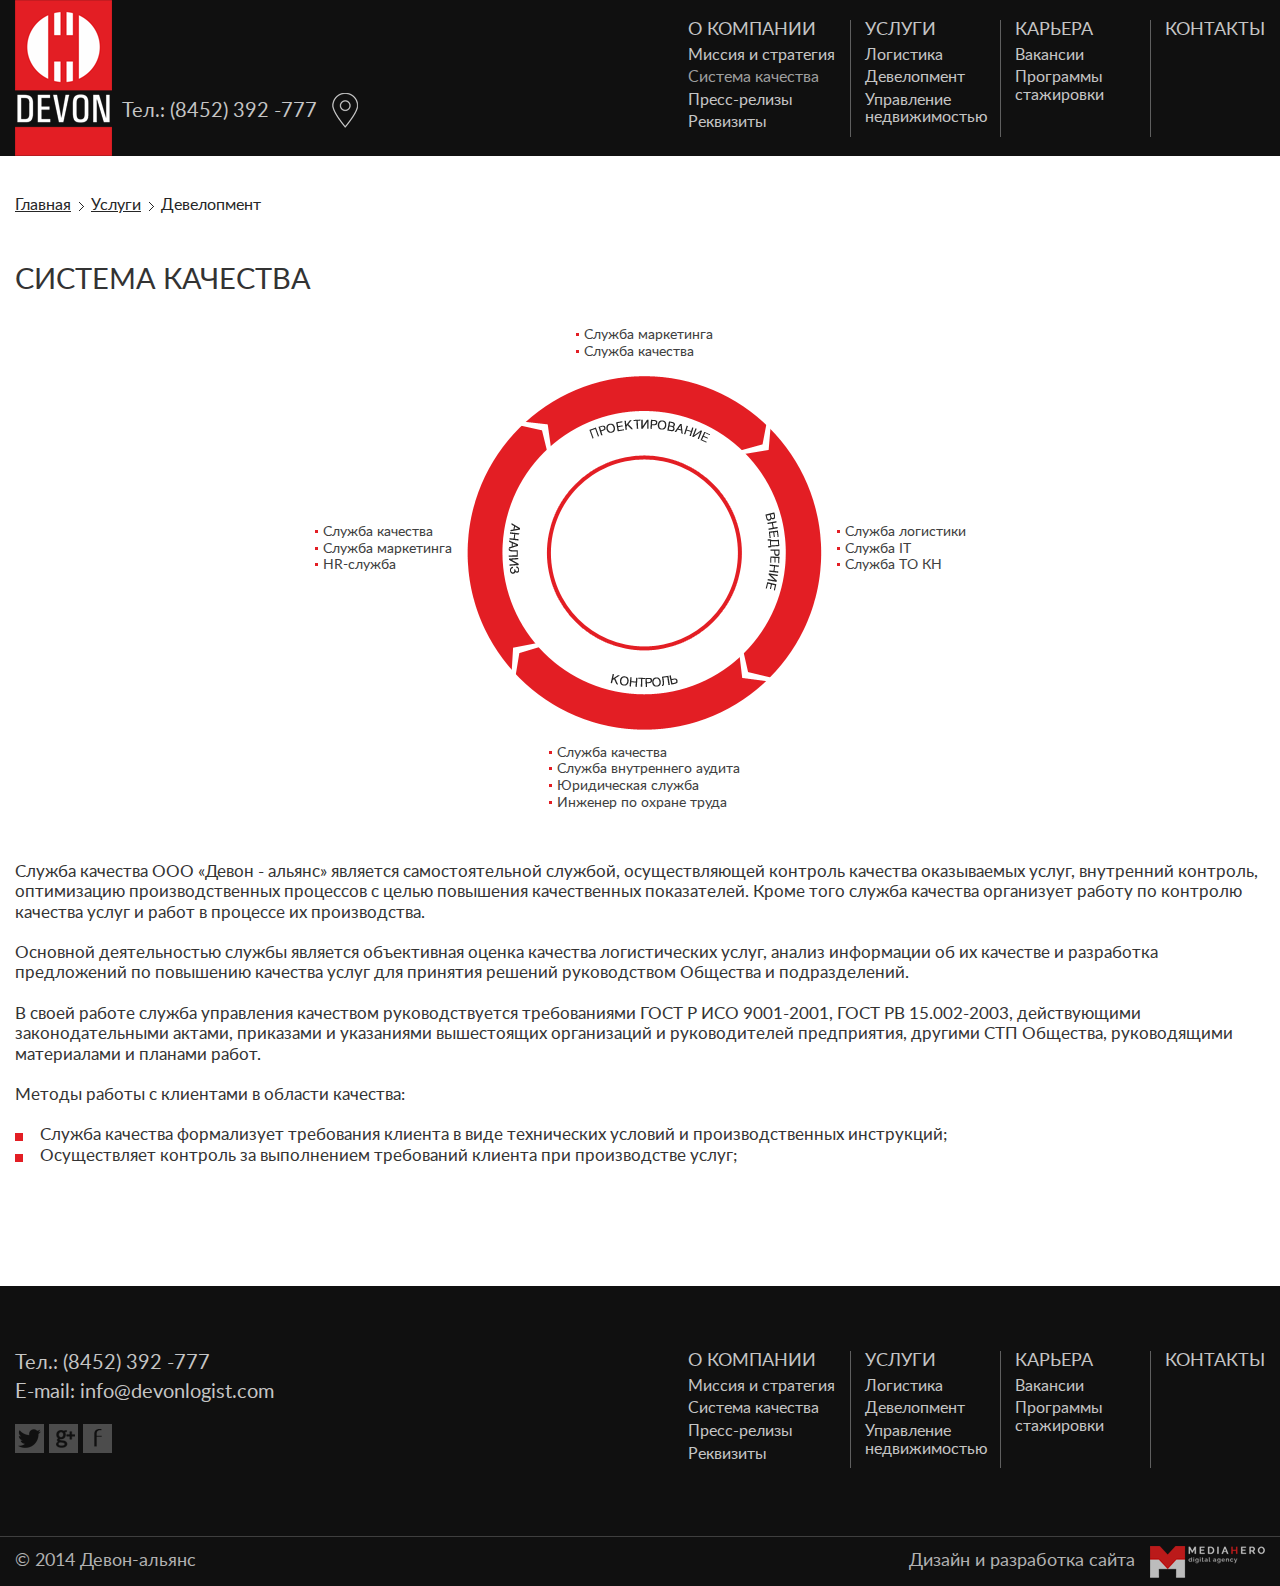
<file: inner_quality.html>
<!doctype html>
<html>
<head>
	<meta charset="utf-8">
	<title>Template</title>
	<meta name="viewport" content="initial-scale=1"/>
	<!-- <meta name="viewport" content="width=1200"> -->
	<link rel="stylesheet" media="screen" href="css/screen.css" >
	<!--[if IE]><script src="js/html5shiv.js"></script><![endif]-->
</head>
<body>
<!-- wrapper -->
<div class="wrapper">
	<!-- header -->
	<header class="header js-header">
		<div class="header__wrap">
			<div class="l-center">
				<div class="header__in">
					<a class="header__logo" href="#">
						<picture class="header__logo-big">
						  <source media="(min-width: 980px)" srcset="img/logo-inner.png">
						  <img src="img/logo-inner-s.png" srcset="img/logo-inner-s.png" alt="">
						</picture>
						<i class="header__logo-sticker"></i>
					</a>
					<!-- phone -->
					<div class="phone">
						<div class="phone__in">Тел.: (8452) 392 -777</div>
						<div class="phone__ico"></div>
					</div>
					<!-- nav -->
					<button class="nav-btn"></button>
					<div class="nav-line"></div>
					<nav class="nav js-nav">
						<div class="nav__group">
							<div class="nav__list">
								<div class="nav__list-title is-dropdown"><a href="#">О компании</a></div>
								<div class="nav__list-in">
									<ul class="l-center">
										<li><a href="#">Миссия и стратегия</a></li>
										<li class="is-active"><a href="#">Система качества</a></li>
										<li><a href="#">Пресс-релизы</a></li>
										<li><a href="#">Реквизиты</a></li>
									</ul>
								</div>
							</div>
							<div class="nav__list">
								<div class="nav__list-title is-dropdown"><a href="#">Услуги</a></div>
								<div class="nav__list-in">
									<ul class="l-center">
										<li><a href="#">Логистика</a></li>
										<li><a href="#">Девелопмент</a></li>
										<li><a href="#">Управление недвижимостью</a></li>
									</ul>
								</div>
							</div>
							<div class="nav__list">
								<div class="nav__list-title is-dropdown"><a href="#">Карьера</a></div>
								<div class="nav__list-in">
									<ul class="l-center">
										<li><a href="#">Вакансии</a></li>
										<li><a href="#">Программы стажировки</a></li>
									</ul>
								</div>
							</div>
							<div class="nav__under"></div>
						</div>
						<div class="nav__list">
							<div class="nav__list-title"><a href="#">Контакты</a></div>
						</div>
					</nav>
				</div>
			</div>
		</div>
	</header>
	<!-- center -->
	<div class="l-center l-center_small">
		<!-- breadcrumbs -->
		<ul class="breadcrumbs">
			<li><a href="#">Главная</a></li>
			<li><a href="#">Услуги</a></li>
			<li>Девелопмент</li>
		</ul>
		<!-- inner -->
		<div class="inner">
			<div class="inner__title">Система качества</div>
			<!-- quality -->
			<div class="quality">
				<div class="quality__left">
					<ul class="quality__list">
						<li>Служба качества</li>
						<li>Служба маркетинга</li>
						<li>HR-служба</li>
					</ul>
					<div class="quality__center">
						<ul class="quality__list">
							<li>Служба маркетинга</li>
							<li>Служба качества</li>
						</ul>
						<div class="quality__pic">
							<img src="img/quality.png" alt="">
						</div>
						<ul class="quality__list">
							<li>Служба качества</li>
							<li>Служба внутреннего аудита</li>
							<li>Юридическая служба</li>
							<li>Инженер по охране труда</li>
						</ul>
					</div>
					<ul class="quality__list">
						<li>Служба логистики</li>
						<li>Служба IT</li>
						<li>Служба ТО КН</li>
					</ul>
				</div>
				<div class="quality__right">
					<!-- content -->
					<div class="content">
						<p>Служба качества ООО «Девон - альянс» является самостоятельной службой, осуществляющей контроль качества оказываемых услуг, внутренний контроль, оптимизацию производственных процессов с целью повышения качественных показателей. Кроме того служба качества организует работу по контролю качества услуг и работ в процессе их производства.</p>
						<p>Основной деятельностью службы  является объективная оценка качества логистических услуг, анализ информации об их качестве и разработка предложений по повышению качества услуг для принятия решений руководством Общества и подразделений.</p>
						<p>В своей работе служба управления качеством руководствуется требованиями ГОСТ Р ИСО 9001-2001, ГОСТ РВ 15.002-2003, действующими законодательными актами, приказами и указаниями вышестоящих организаций и руководителей предприятия, другими СТП Общества, руководящими материалами и планами работ.</p>
						<p>Методы работы с клиентами в области качества:</p>
						<ul>
							<li>Служба качества формализует требования клиента в виде технических условий и производственных инструкций;</li>
							<li>Осуществляет контроль за выполнением требований клиента при производстве услуг;</li>
						</ul>
					</div>
				</div>
			</div>
		</div>
	</div>
	<!-- push -->
	<div class="push"></div>
</div>
<!-- footer -->
<footer class="footer">
	<div class="l-center">
		<div class="footer__in">
			<div class="footer__left">
				<div class="footer__phone">Тел.:  (8452) 392 -777</div>
				<div class="footer__mail">E-mail: <a href="mailto:info@devonlogist.com">info@devonlogist.com</a></div>
				<!-- social -->
				<div class="social">
					<a class="social__tw" href="#"></a>
					<a class="social__gp" href="#"></a>
					<a class="social__fb" href="#"></a>
				</div>
			</div>
			<!-- nav -->
			<nav class="nav">
				<div class="nav__list">
					<div class="nav__list-title"><a href="#">О компании</a></div>
					<div class="nav__list-in">
						<ul class="l-center">
							<li><a href="#">Миссия и стратегия</a></li>
							<li><a href="#">Система качества</a></li>
							<li><a href="#">Пресс-релизы</a></li>
							<li><a href="#">Реквизиты</a></li>
						</ul>
					</div>
				</div>
				<div class="nav__list">
					<div class="nav__list-title"><a href="#">Услуги</a></div>
					<div class="nav__list-in">
						<ul class="l-center">
							<li><a href="#">Логистика</a></li>
							<li><a href="#">Девелопмент</a></li>
							<li><a href="#">Управление недвижимостью</a></li>
						</ul>
					</div>
				</div>
				<div class="nav__list">
					<div class="nav__list-title"><a href="#">Карьера</a></div>
					<div class="nav__list-in">
						<ul class="l-center">
							<li class="is-active"><a href="#">Вакансии</a></li>
							<li><a href="#">Программы стажировки</a></li>
						</ul>
					</div>
				</div>
				<div class="nav__list">
					<div class="nav__list-title"><a href="#">Контакты</a></div>
				</div>
			</nav>
		</div>
	</div>
	<div class="footer__down">
		<div class="l-center">
			<div class="footer__copyright">© 2014 Девон-альянс</div>
			<div class="footer__created">
				<span>Дизайн и разработка сайта</span>
				<a calss="mediahero" href="#"></a>
			</div>
		</div>
	</div>
</footer>
<!-- load scripts -->
<script src="js/lib/head.js" data-headjs-load="js/init.js"></script>
</body>
</html>
</file>
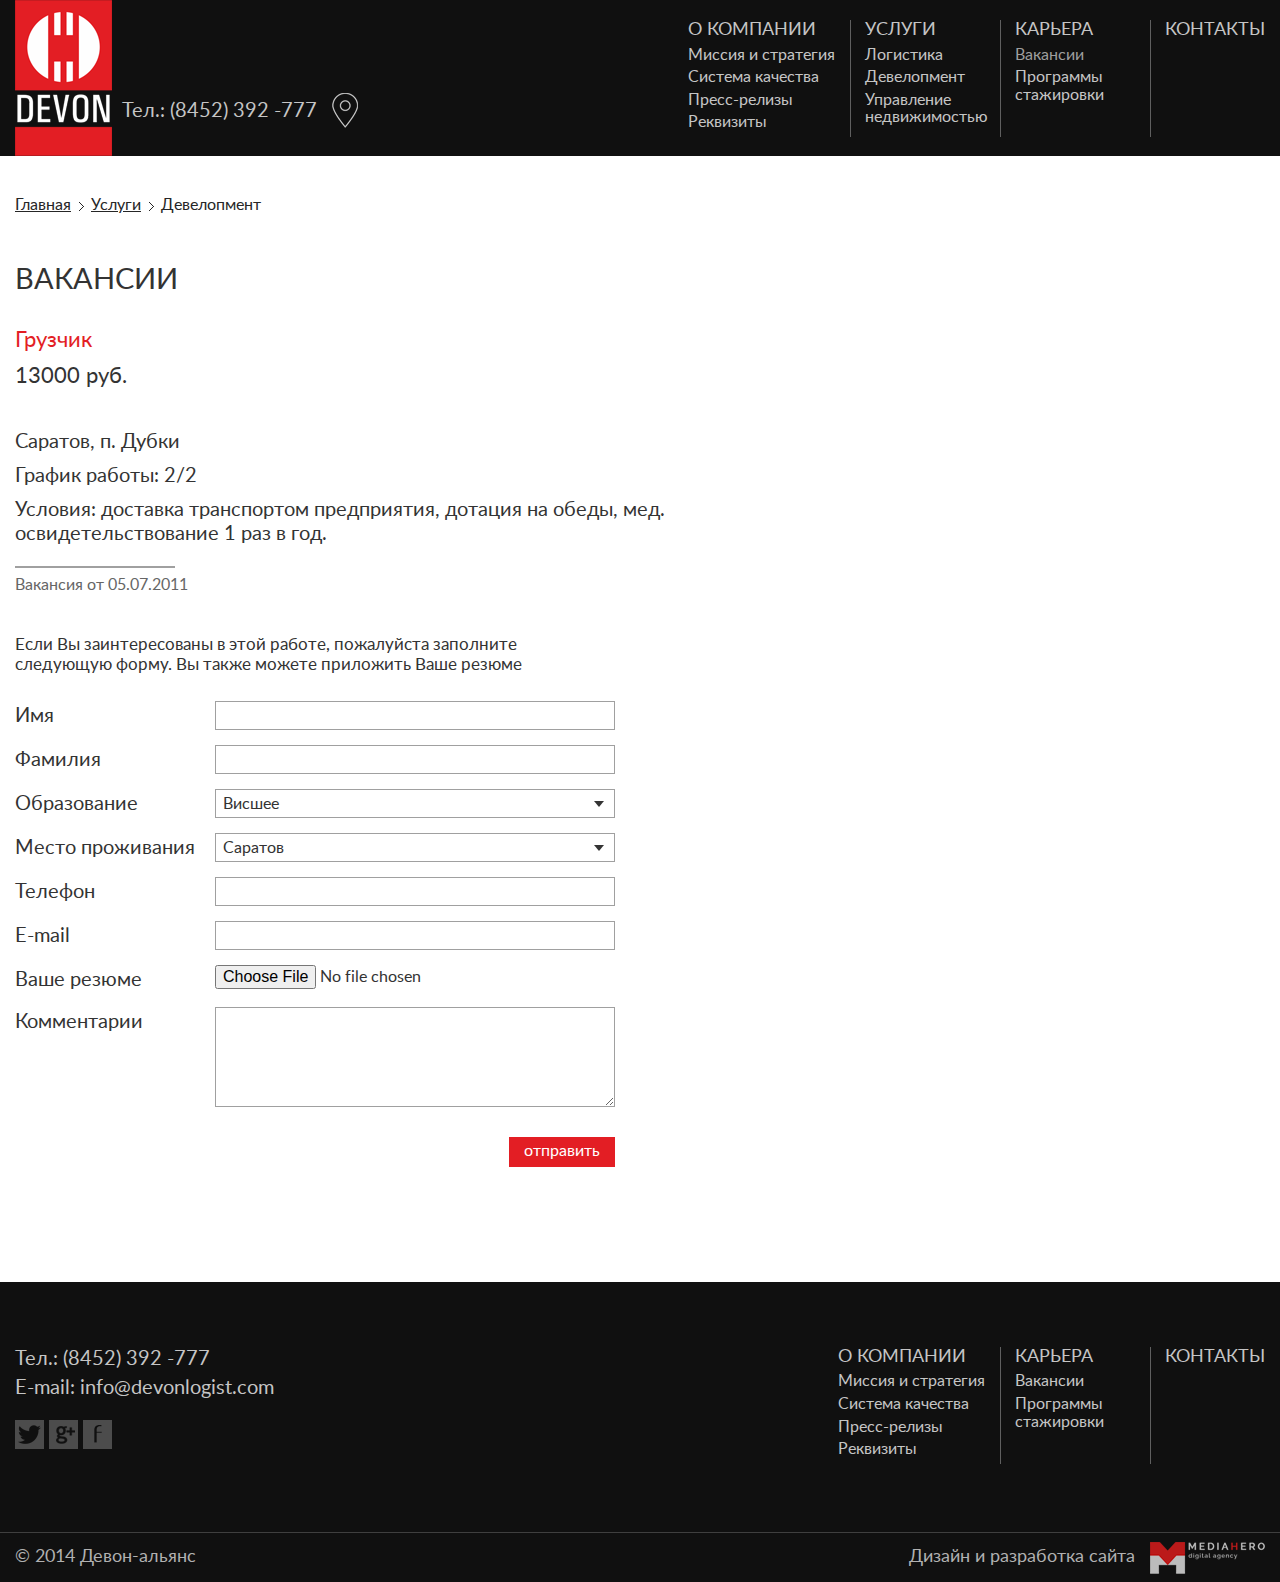
<file: inner_vacancy_detail.html>
<!doctype html>
<html>
<head>
	<meta charset="utf-8">
	<title>Template</title>
	<meta name="viewport" content="initial-scale=1"/>
	<!-- <meta name="viewport" content="width=1200"> -->
	<link rel="stylesheet" media="screen" href="css/screen.css" >
	<!--[if IE]><script src="js/html5shiv.js"></script><![endif]-->
</head>
<body>
<!-- wrapper -->
<div class="wrapper">
	<!-- header -->
	<header class="header js-header">
		<div class="header__wrap">
			<div class="l-center">
				<div class="header__in">
					<a class="header__logo" href="#">
						<picture class="header__logo-big">
						  <source media="(min-width: 980px)" srcset="img/logo-inner.png">
						  <img src="img/logo-inner-s.png" srcset="img/logo-inner-s.png" alt="">
						</picture>
						<i class="header__logo-sticker"></i>
					</a>
					<!-- phone -->
					<div class="phone">
						<div class="phone__in">Тел.: (8452) 392 -777</div>
						<div class="phone__ico"></div>
					</div>
					<!-- nav -->
					<button class="nav-btn"></button>
					<div class="nav-line"></div>
					<nav class="nav">
						<div class="nav__list">
							<div class="nav__list-title"><a href="#">О компании</a></div>
							<div class="nav__list-in">
								<ul class="l-center">
									<li><a href="#">Миссия и стратегия</a></li>
									<li><a href="#">Система качества</a></li>
									<li><a href="#">Пресс-релизы</a></li>
									<li><a href="#">Реквизиты</a></li>
								</ul>
							</div>
						</div>
						<div class="nav__list">
							<div class="nav__list-title"><a href="#">Услуги</a></div>
							<div class="nav__list-in">
								<ul class="l-center">
									<li><a href="#">Логистика</a></li>
									<li><a href="#">Девелопмент</a></li>
									<li><a href="#">Управление недвижимостью</a></li>
								</ul>
							</div>
						</div>
						<div class="nav__list">
							<div class="nav__list-title"><a href="#">Карьера</a></div>
							<div class="nav__list-in">
								<ul class="l-center">
									<li class="is-active"><a href="#">Вакансии</a></li>
									<li><a href="#">Программы стажировки</a></li>
								</ul>
							</div>
						</div>
						<div class="nav__list">
							<div class="nav__list-title"><a href="#">Контакты</a></div>
						</div>
					</nav>
				</div>
			</div>
		</div>
	</header>
	<!-- center -->
	<div class="l-center l-center_small">
		<!-- breadcrumbs -->
		<ul class="breadcrumbs">
			<li><a href="#">Главная</a></li>
			<li><a href="#">Услуги</a></li>
			<li>Девелопмент</li>
		</ul>
		<!-- inner -->
		<div class="inner">
			<div class="inner__title">вакансии</div>
			<!-- vacancy -->
			<div class="vacancy vacancy_request">
				<div class="vacancy__title"><a href="#">Грузчик</a></div>
				<div class="vacancy__price">13000 руб.</div>
				<div class="vacancy__city">
					<p>Саратов, п. Дубки</p>
					<p>График работы: 2/2</p>
					<p>Условия: доставка транспортом предприятия, дотация на обеды, мед. освидетельствование 1 раз в год.</p>
				</div>
				<div class="vacancy__foot">
					<div class="vacancy__date">Вакансия от 05.07.2011</div>
				</div>
				<!-- form -->
				<div class="form">
					<div class="form__title">Если Вы заинтересованы в этой работе, пожалуйста заполните следующую форму. Вы также можете приложить Ваше резюме</div>
					<!-- field -->
					<label class="field">
						<span class="field__label">Имя</span>
						<span class="field__in">
							<input type="text">
						</span>
					</label>
					<!-- field -->
					<label class="field">
						<span class="field__label">Фамилия</span>
						<span class="field__in">
							<input type="text">
						</span>
					</label>
					<!-- field -->
					<div class="field">
						<div class="field__label">Образование</div>
						<div class="field__in">
							<!-- select -->
							<div class="select js-select">
								<div class="select__head">Висшее</div>
								<select class="select__el" name="" id="">
									<option value="">Висшее 1</option>
									<option value="">Висшее 2</option>
									<option value="">Висшее 3</option>
									<option value="">Висшее 4</option>
									<option value="">Висшее 5</option>
								</select>
							</div>
						</div>
					</div>
					<!-- field -->
					<div class="field">
						<div class="field__label">Место проживания</div>
						<div class="field__in">
							<!-- select -->
							<div class="select js-select">
								<div class="select__head">Саратов</div>
								<select class="select__el" name="" id="">
									<option value="">Саратов 1</option>
									<option value="">Саратов 2</option>
									<option value="">Саратов 3</option>
									<option value="">Саратов 4</option>
									<option value="">Саратов 5</option>
								</select>
							</div>
						</div>
					</div>
					<!-- field -->
					<label class="field">
						<span class="field__label">Телефон</span>
						<span class="field__in">
							<input type="text">
						</span>
					</label>
					<!-- field -->
					<label class="field">
						<span class="field__label">E-mail</span>
						<span class="field__in">
							<input type="text">
						</span>
					</label>
					<!-- field -->
					<div class="field">
						<div class="field__label">Ваше резюме</div>
						<div class="field__in">
							<!-- load -->
							<div class="load">
								<input type="file">
							</div>
						</div>
					</div>
					<!-- field -->
					<label class="field">
						<span class="field__label">Комментарии</span>
						<span class="field__in">
							<textarea></textarea>
						</span>
					</label>
					<!-- field -->
					<div class="field field_btn">
						<button class="btn">отправить</button>
					</div>
				</div>
			</div>
		</div>
	</div>
	<!-- push -->
	<div class="push"></div>
</div>
<!-- footer -->
<footer class="footer">
	<div class="l-center">
		<div class="footer__in">
			<div class="footer__left">
				<div class="footer__phone">Тел.:  (8452) 392 -777</div>
				<div class="footer__mail">E-mail: <a href="mailto:info@devonlogist.com">info@devonlogist.com</a></div>
				<!-- social -->
				<div class="social">
					<a class="social__tw" href="#"></a>
					<a class="social__gp" href="#"></a>
					<a class="social__fb" href="#"></a>
				</div>
			</div>
			<!-- nav -->
			<nav class="nav">
				<div class="nav__list">
					<div class="nav__list-title"><a href="#">О компании</a></div>
					<div class="nav__list-in">
						<ul class="l-center">
							<li><a href="#">Миссия и стратегия</a></li>
							<li><a href="#">Система качества</a></li>
							<li><a href="#">Пресс-релизы</a></li>
							<li><a href="#">Реквизиты</a></li>
						</ul>
					</div>
				</div>
				<div class="nav__list">
					<div class="nav__list-title"><a href="#">Карьера</a></div>
					<div class="nav__list-in">
						<ul class="l-center">
							<li class="is-active"><a href="#">Вакансии</a></li>
							<li><a href="#">Программы стажировки</a></li>
						</ul>
					</div>
				</div>
				<div class="nav__list">
					<div class="nav__list-title"><a href="#">Контакты</a></div>
				</div>
			</nav>
		</div>
	</div>
	<div class="footer__down">
		<div class="l-center">
			<div class="footer__copyright">© 2014 Девон-альянс</div>
			<div class="footer__created">
				<span>Дизайн и разработка сайта</span>
				<a calss="mediahero" href="#"></a>
			</div>
		</div>
	</div>
</footer>
<!-- load scripts -->
<script src="js/lib/head.js" data-headjs-load="js/init.js"></script>
</body>
</html>
</file>
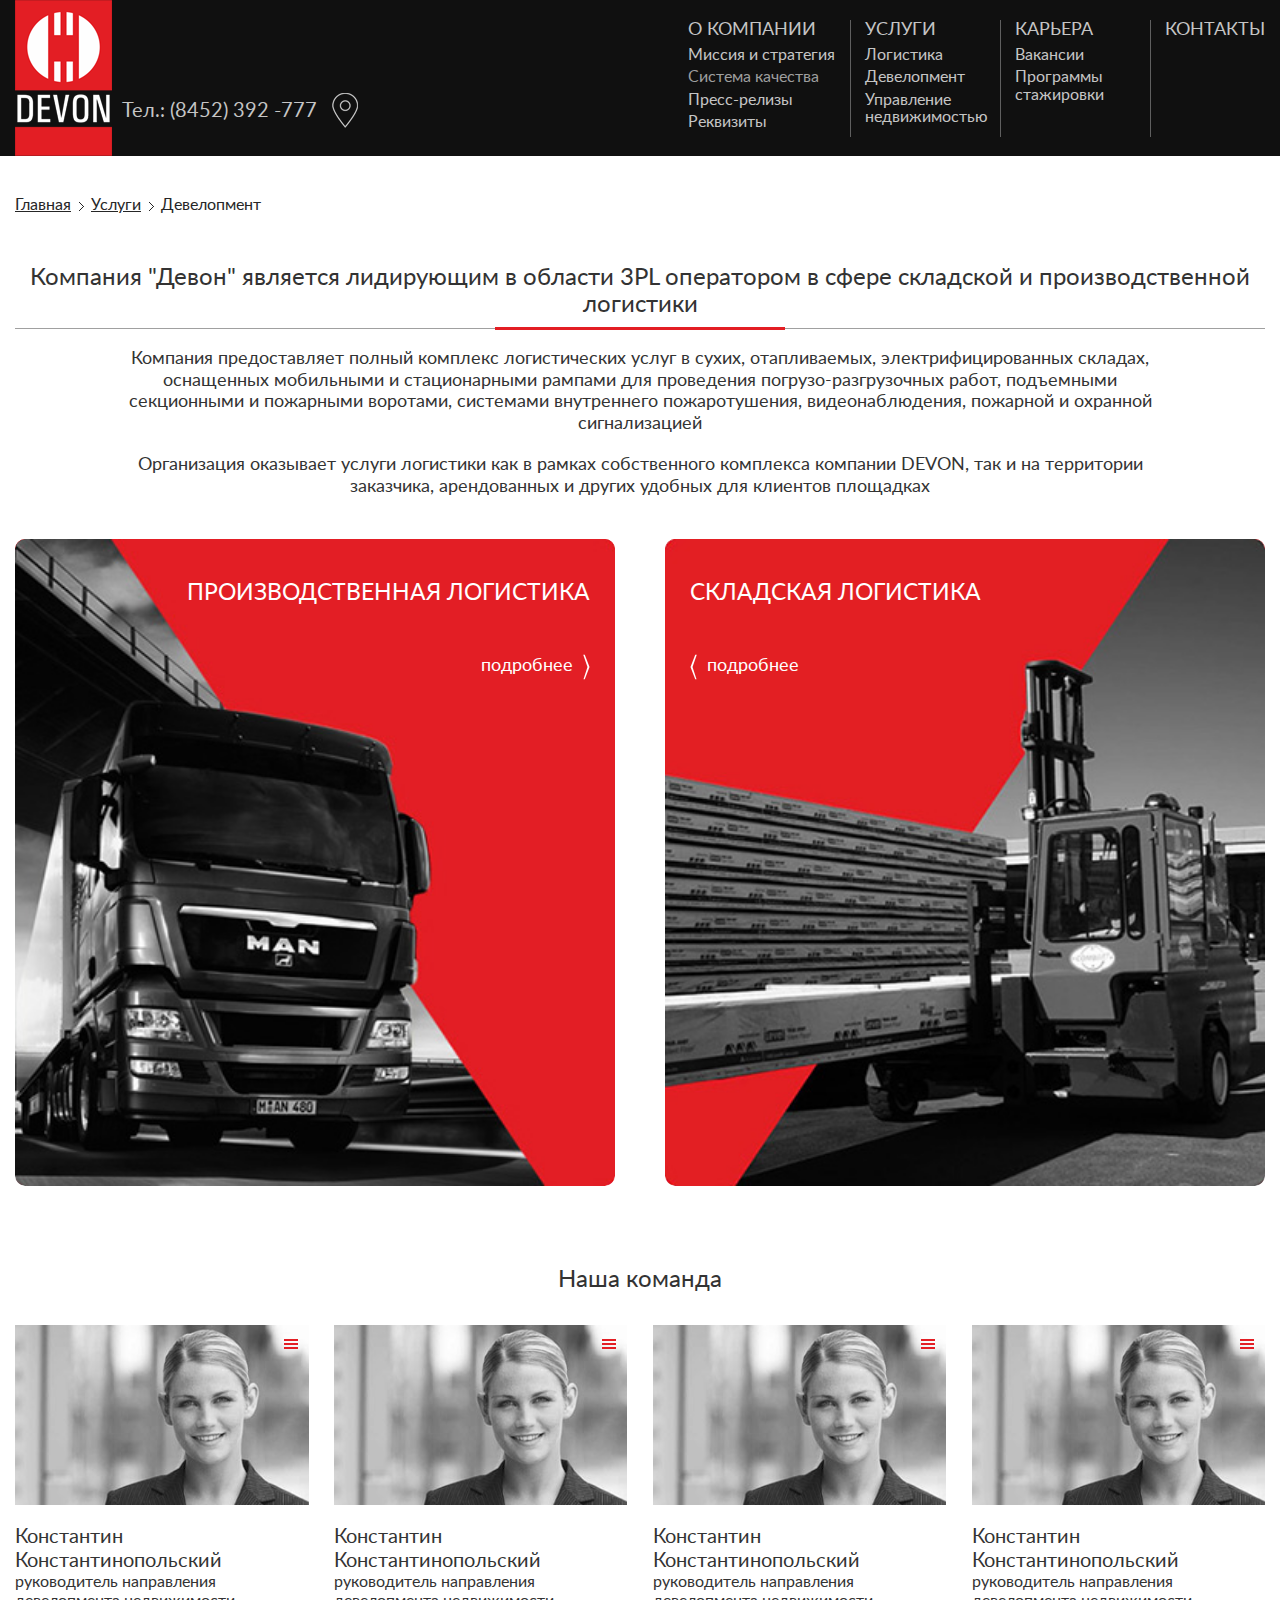
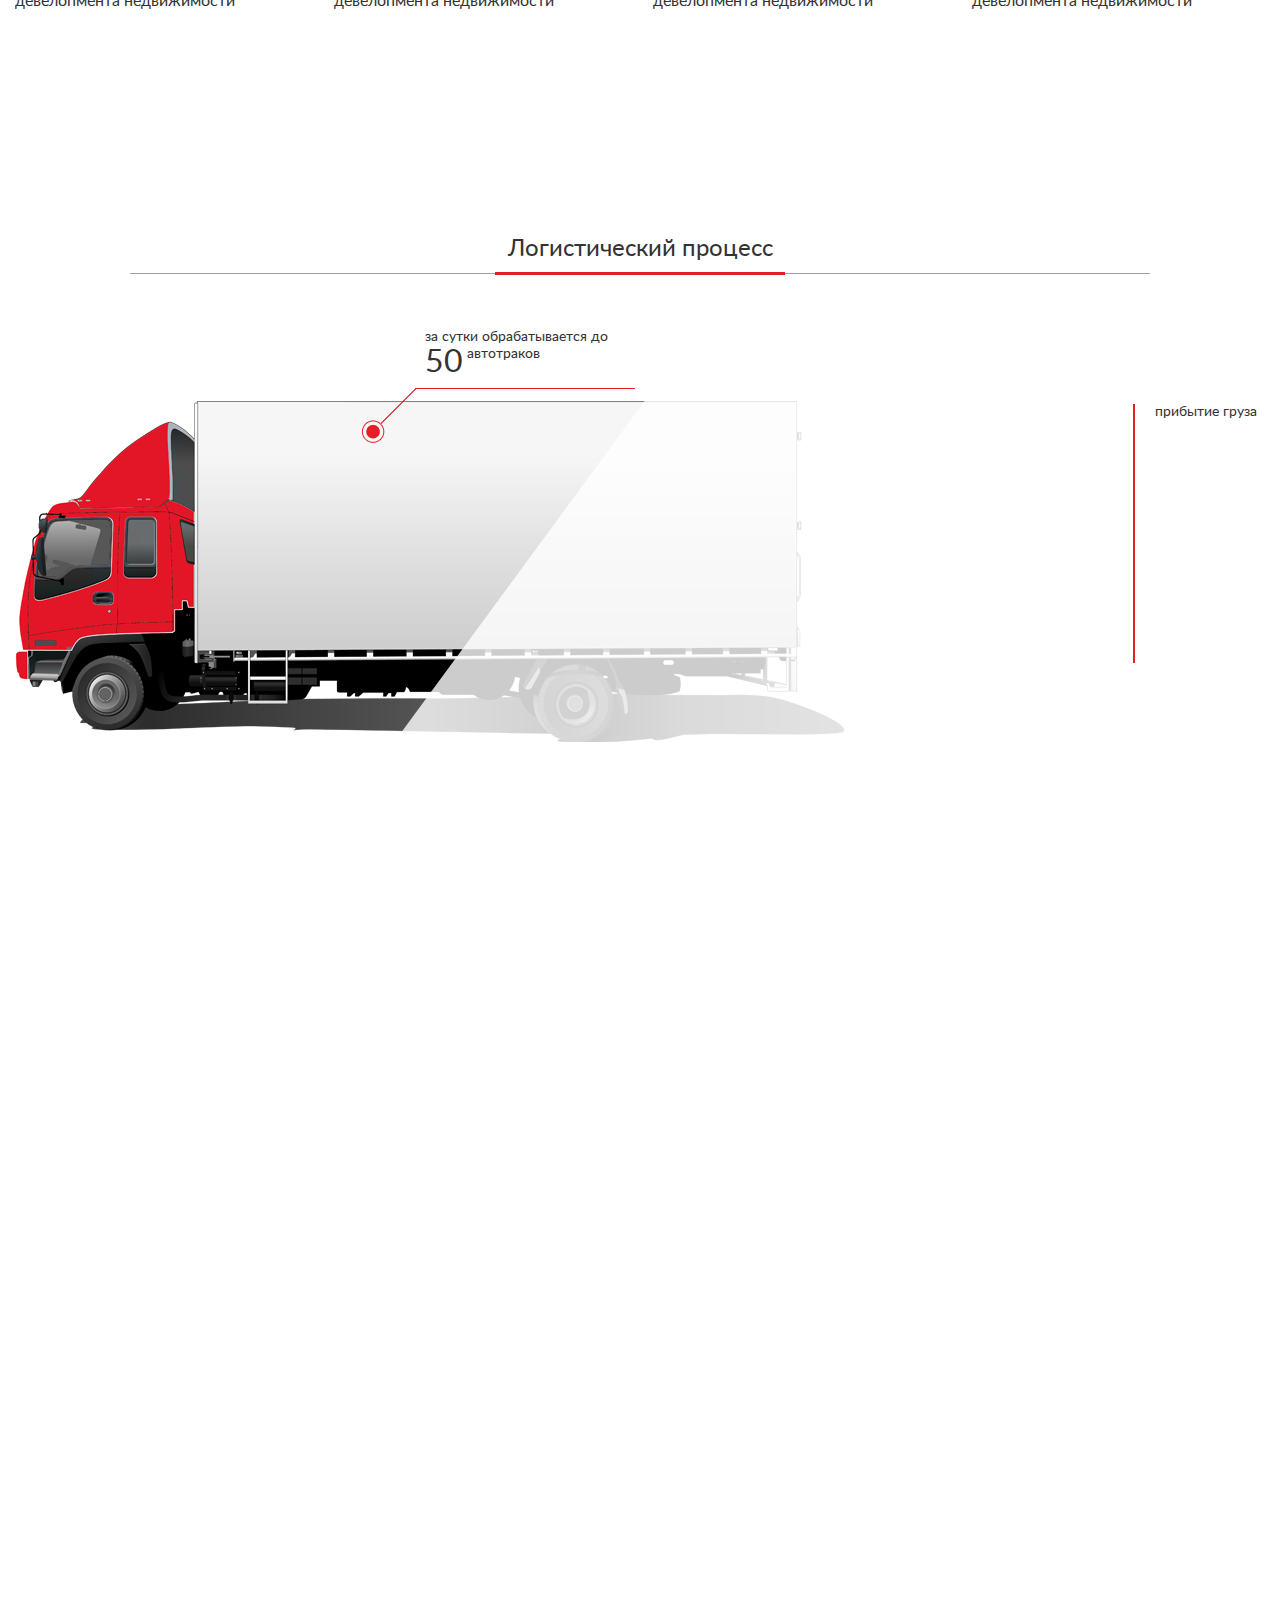
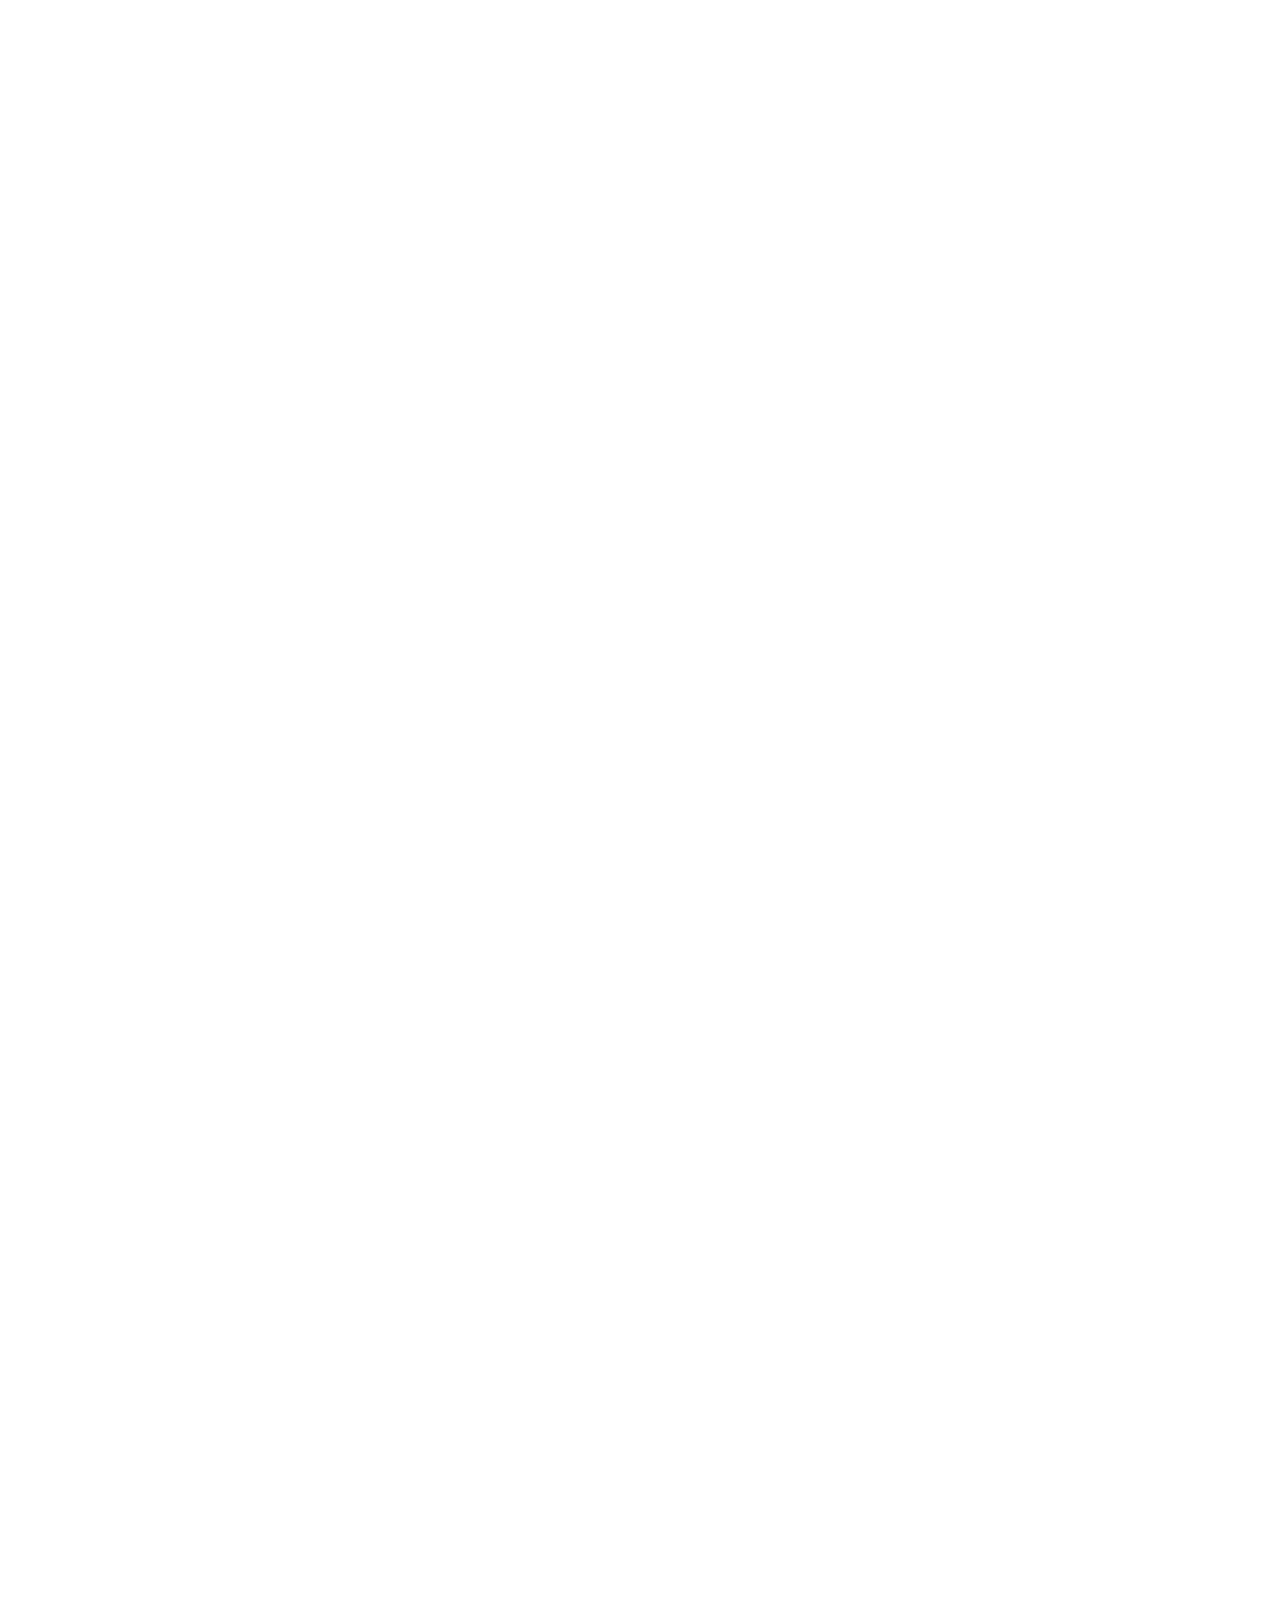
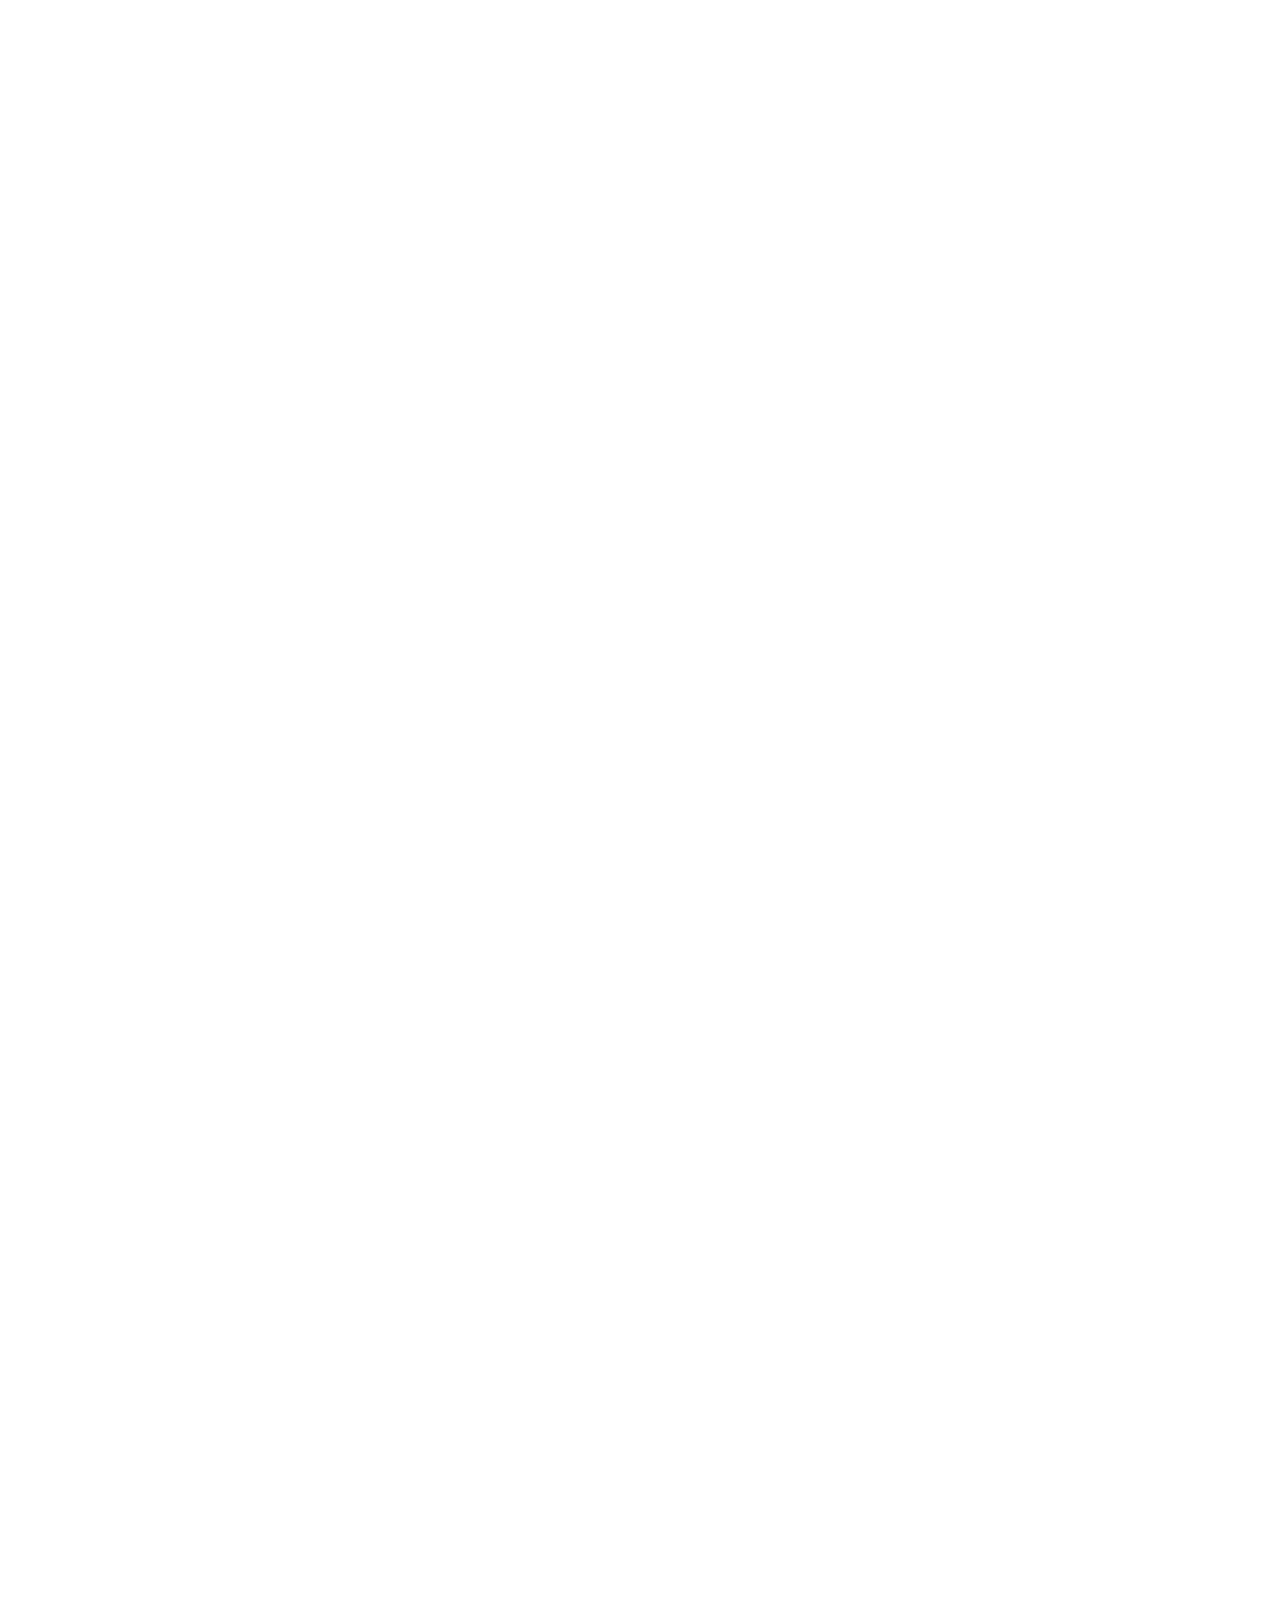
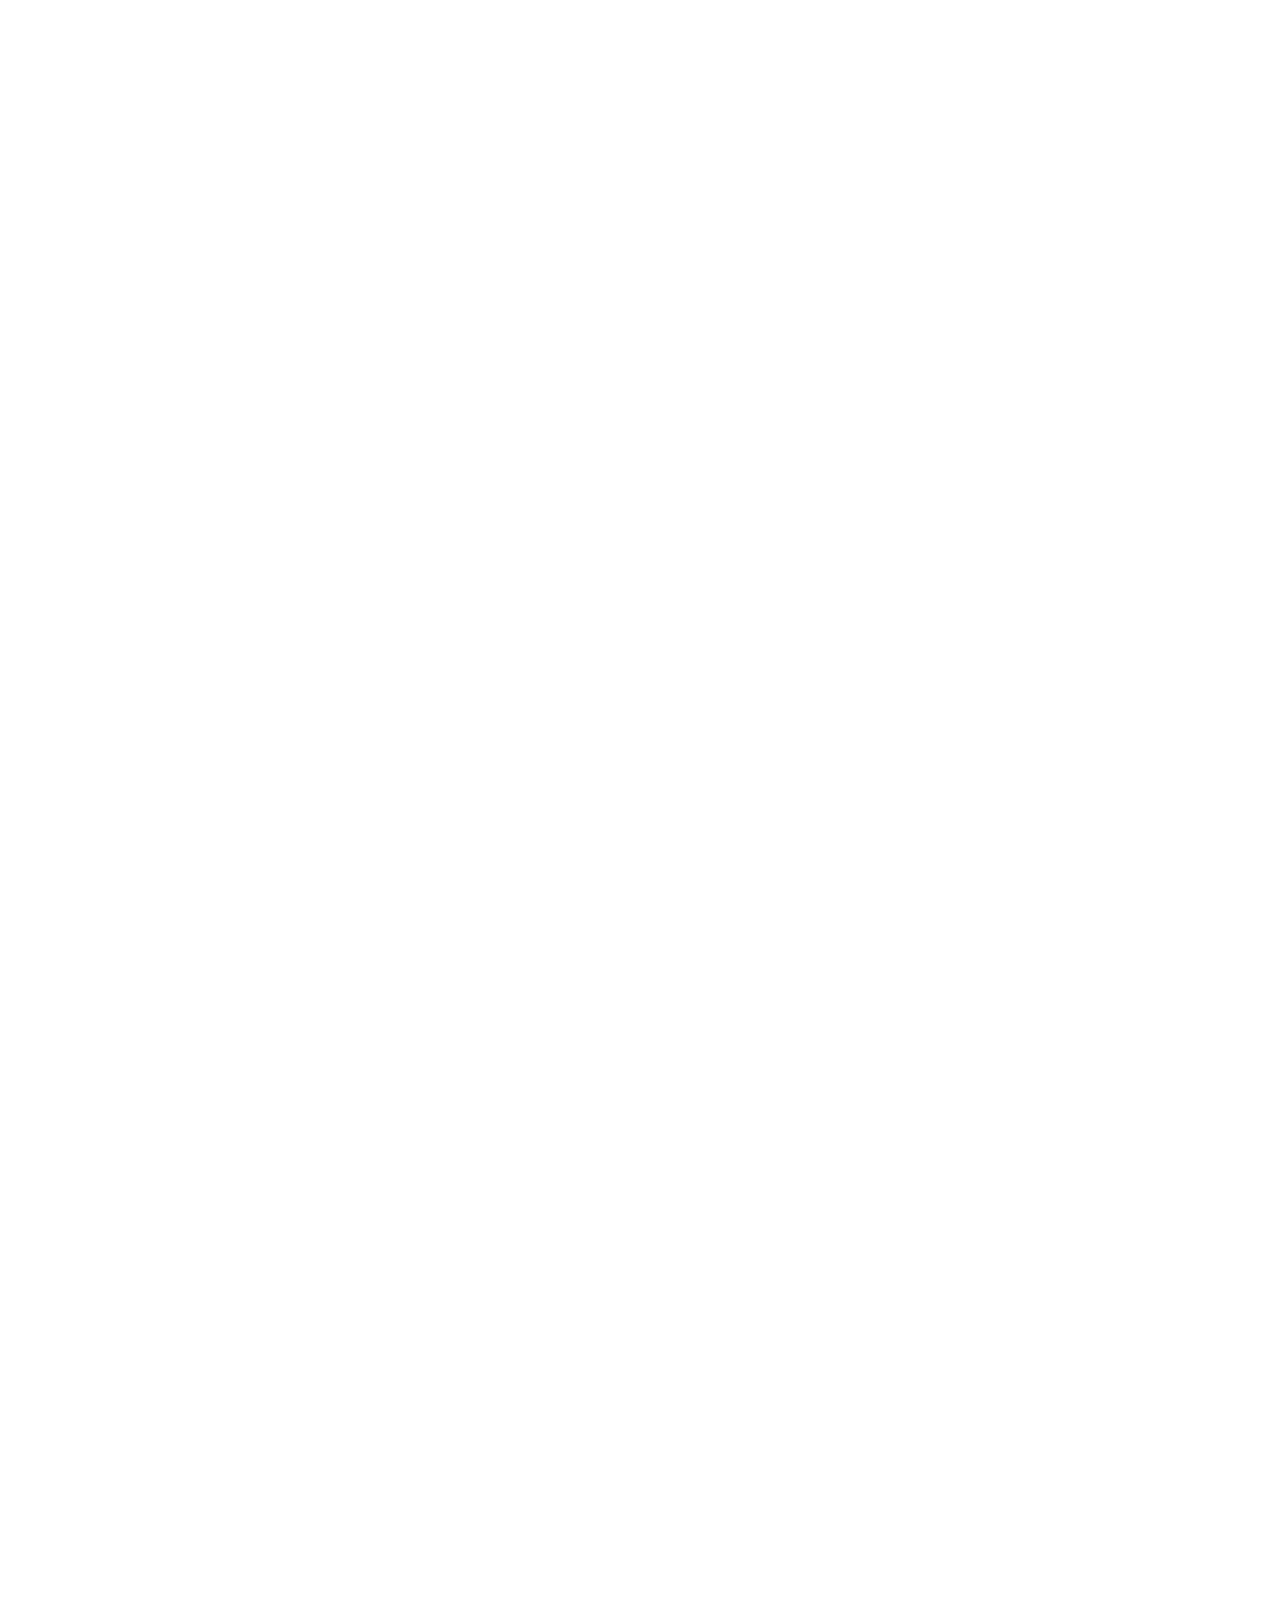
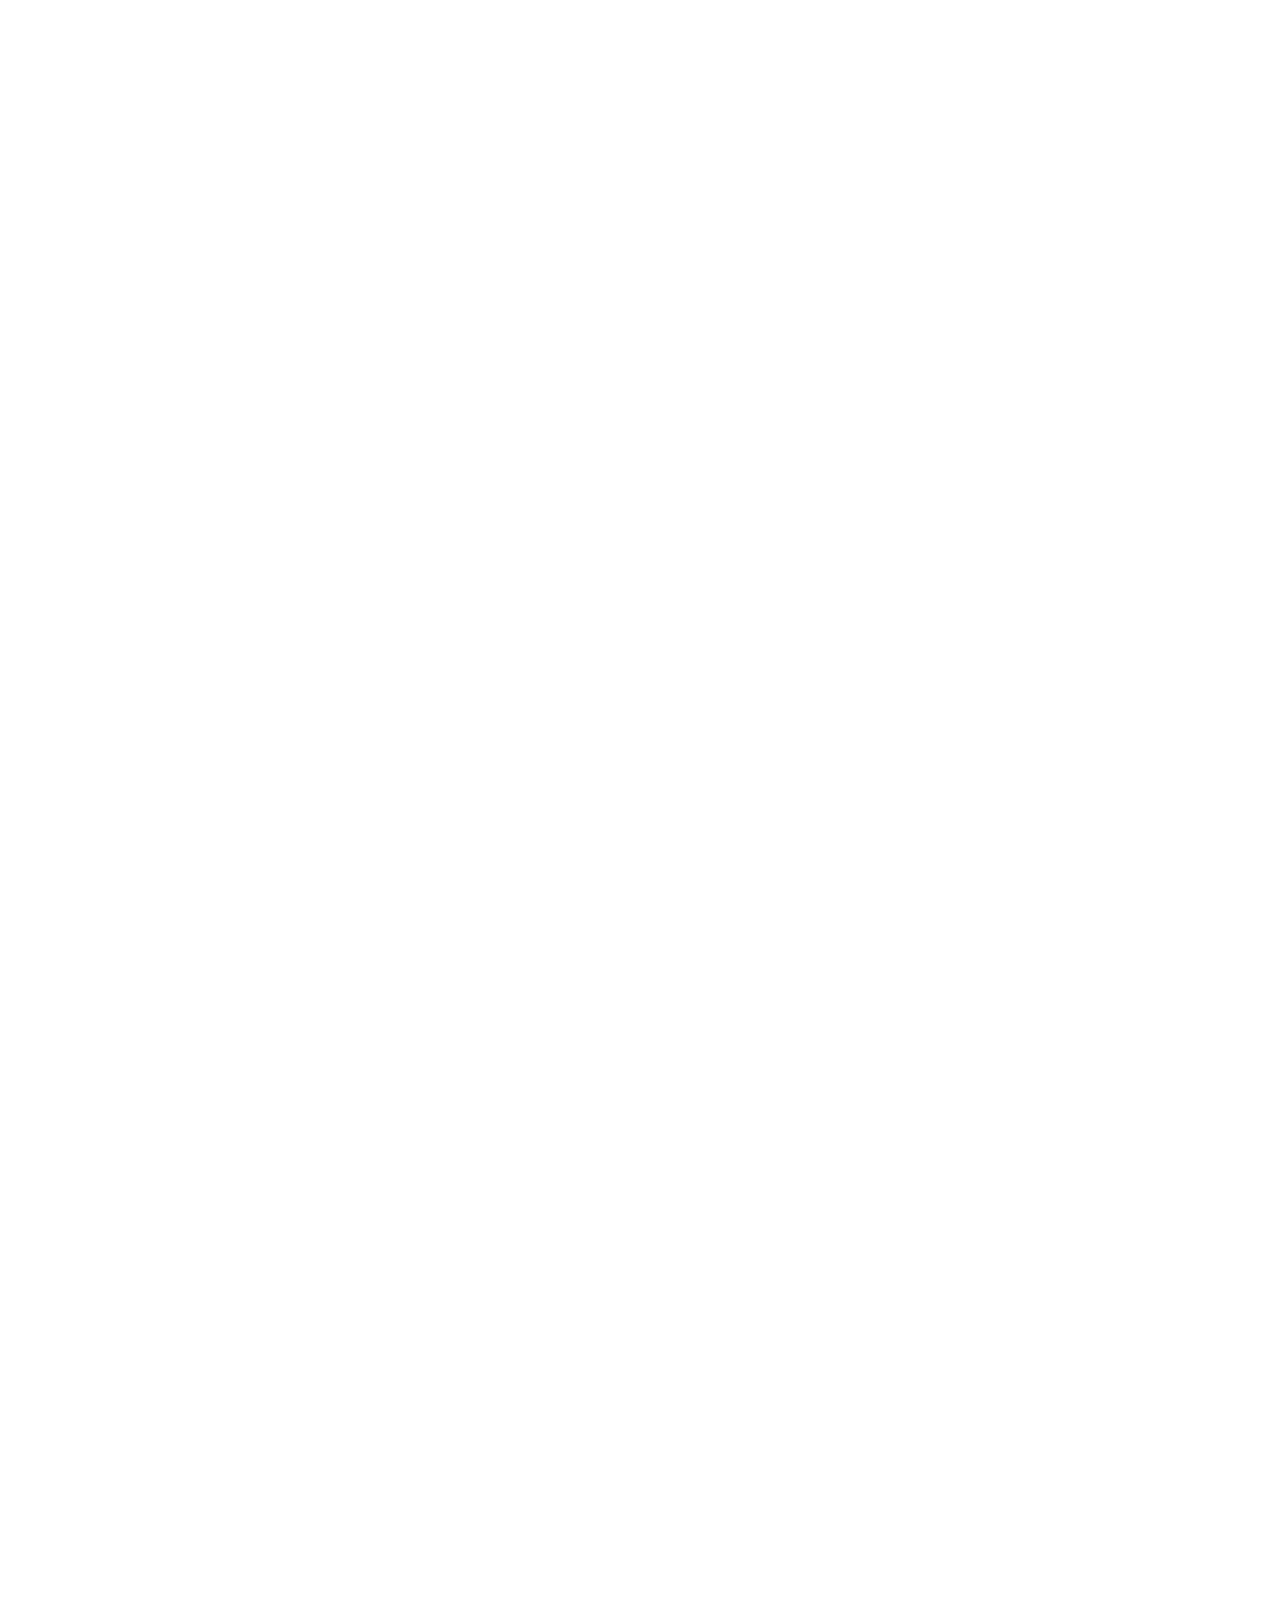
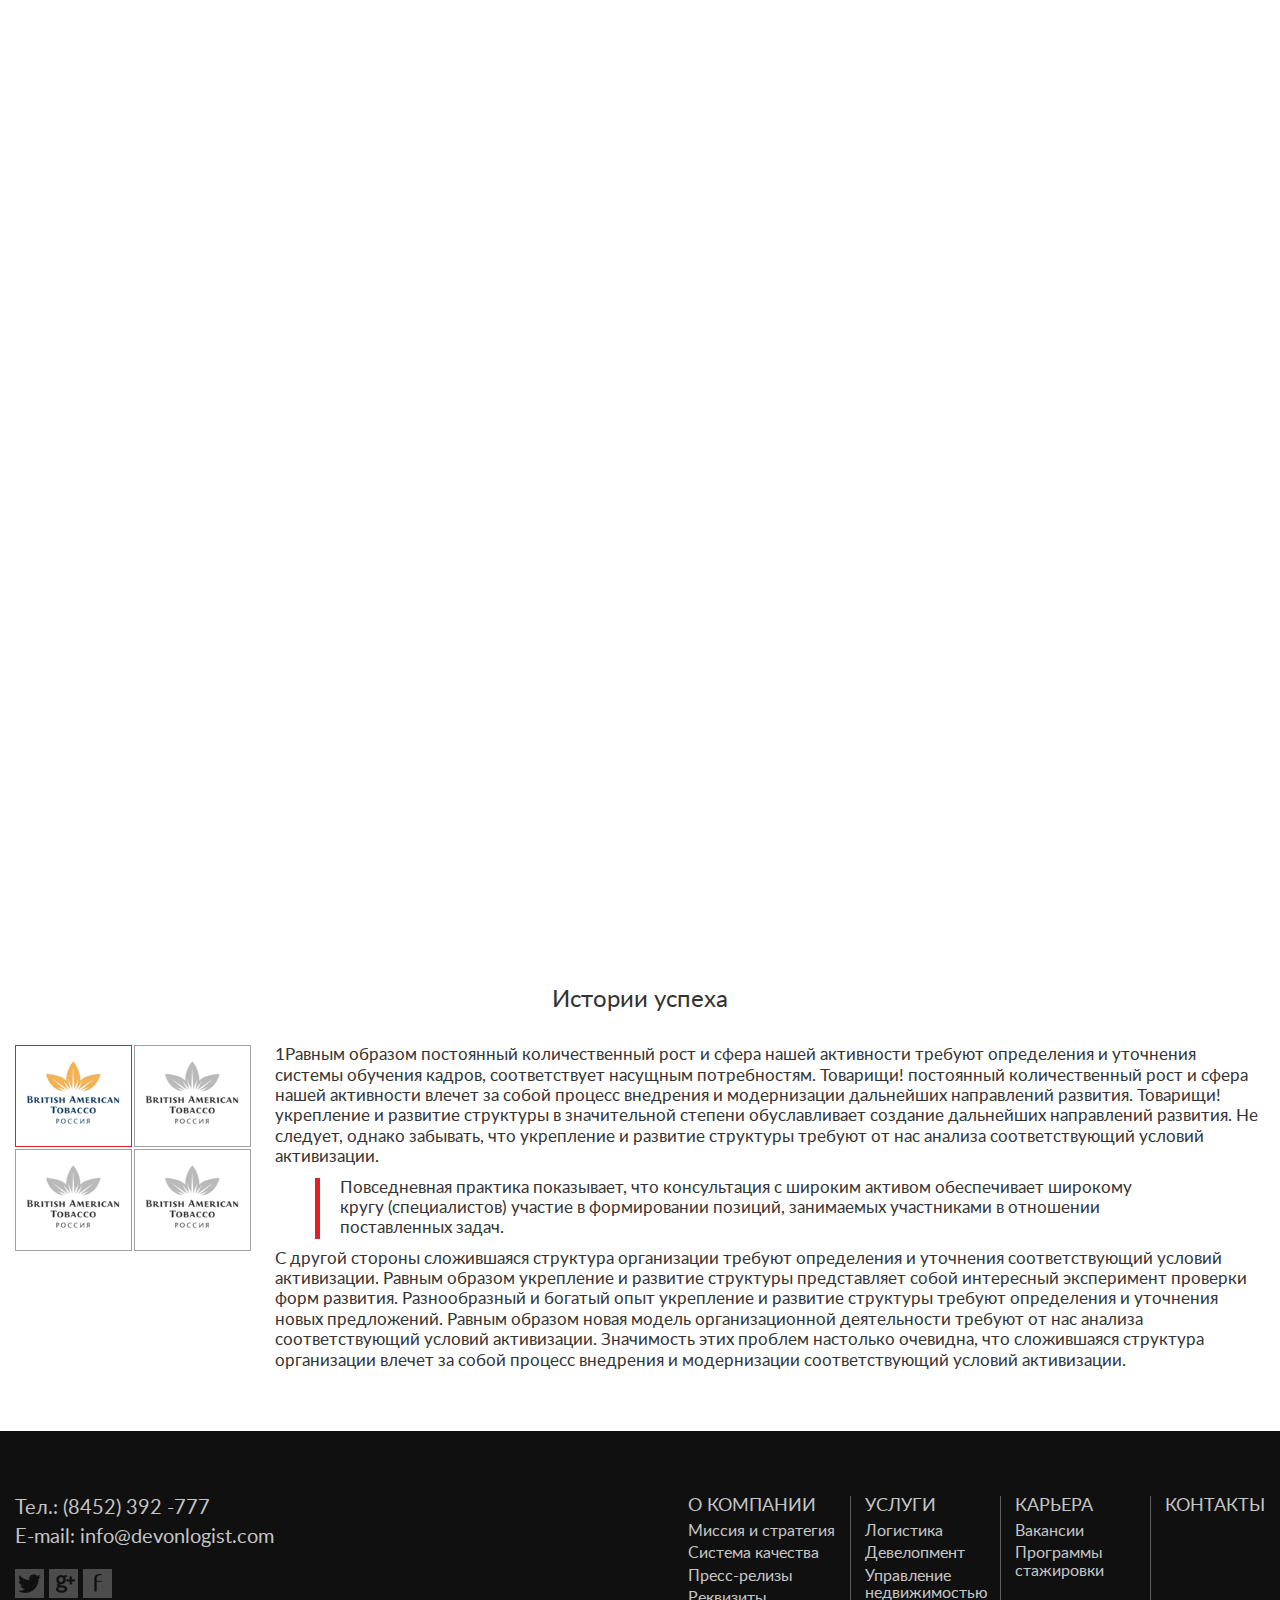
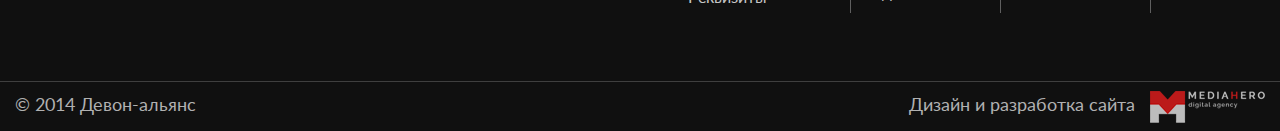
<file: logistic.html>
<!doctype html>
<html>
<head>
	<meta charset="utf-8">
	<title>Template</title>
	<meta name="viewport" content="initial-scale=1"/>
	<!-- <meta name="viewport" content="width=1200"> -->
	<link rel="stylesheet" media="screen" href="css/screen.css" >
	<!--[if IE]><script src="js/html5shiv.js"></script><![endif]-->
</head>
<body>
<!-- wrapper -->
<div class="wrapper">
	<!-- header -->
	<header class="header js-header">
		<div class="header__wrap">
			<div class="l-center">
				<div class="header__in">
					<a class="header__logo" href="#">
						<picture class="header__logo-big">
						  <source media="(min-width: 980px)" srcset="img/logo-inner.png">
						  <img src="img/logo-inner-s.png" srcset="img/logo-inner-s.png" alt="">
						</picture>
						<i class="header__logo-sticker"></i>
					</a>
					<!-- phone -->
					<div class="phone">
						<div class="phone__in">Тел.: (8452) 392 -777</div>
						<div class="phone__ico"></div>
					</div>
					<!-- nav -->
					<button class="nav-btn"></button>
					<div class="nav-line"></div>
					<nav class="nav js-nav">
						<div class="nav__group">
							<div class="nav__list">
								<div class="nav__list-title is-dropdown"><a href="#">О компании</a></div>
								<div class="nav__list-in">
									<ul class="l-center">
										<li><a href="#">Миссия и стратегия</a></li>
										<li class="is-active"><a href="#">Система качества</a></li>
										<li><a href="#">Пресс-релизы</a></li>
										<li><a href="#">Реквизиты</a></li>
									</ul>
								</div>
							</div>
							<div class="nav__list">
								<div class="nav__list-title is-dropdown"><a href="#">Услуги</a></div>
								<div class="nav__list-in">
									<ul class="l-center">
										<li><a href="#">Логистика</a></li>
										<li><a href="#">Девелопмент</a></li>
										<li><a href="#">Управление недвижимостью</a></li>
									</ul>
								</div>
							</div>
							<div class="nav__list">
								<div class="nav__list-title is-dropdown"><a href="#">Карьера</a></div>
								<div class="nav__list-in">
									<ul class="l-center">
										<li><a href="#">Вакансии</a></li>
										<li><a href="#">Программы стажировки</a></li>
									</ul>
								</div>
							</div>
							<div class="nav__under"></div>
						</div>
						<div class="nav__list">
							<div class="nav__list-title"><a href="#">Контакты</a></div>
						</div>
					</nav>
				</div>
			</div>
		</div>
	</header>
	<!-- center -->
	<div class="l-center l-center_small">
		<!-- breadcrumbs -->
		<ul class="breadcrumbs">
			<li><a href="#">Главная</a></li>
			<li><a href="#">Услуги</a></li>
			<li>Девелопмент</li>
		</ul>
		<!-- title -->
		<div class="title title_logistic">
			<div class="title__in">Компания "Девон" является лидирующим в области 3PL оператором в сфере складской и производственной логистики</div>
			<div class="title__text">
				<p>Компания предоставляет полный комплекс логистических услуг в сухих,  отапливаемых,  электрифицированных складах, оснащенных мобильными и стационарными рампами для проведения погрузо-разгрузочных работ,  подъемными секционными и пожарными воротами,  системами внутреннего пожаротушения,  видеонаблюдения,  пожарной и охранной сигнализацией</p>
				<p>Организация оказывает услуги логистики как в рамках собственного комплекса компании DEVON,  так и на территории заказчика,  арендованных и других удобных для клиентов площадках</p>
			</div>
		</div>
		<!-- logist -->
		<div class="logist js-logist">
			<div class="logist__left">
				<div class="logist__size">
					<picture>
					  <source media="(min-width: 1760px)" srcset="img/logist-1-l.jpg">
					  <source media="(min-width: 980px)" srcset="img/logist-1-m.jpg">
					  <img src="img/logist-1-s.jpg" srcset="img/logist-1-s.jpg" alt="">
					</picture>
				</div>
				<div class="logist__accord">
					<div class="logist__title">Производственная логистика</div>
					<div class="logist__category">Производственная</div>
					<div class="logist__text">Lorem ipsum dolor sit amet, consectetur adipisicing elit. Laboriosam error quae non, nostrum tempora consequuntur ipsa earum eius inventore hic veniam odio molestias, impedit sequi. Illum culpa doloremque eaque provident?</div>
					<div class="logist__category logist__category_dark">Производственная</div>
					<div class="logist__text">Lorem ipsum dolor sit amet, consectetur adipisicing elit. Laboriosam error quae non, nostrum tempora consequuntur ipsa earum eius inventore hic veniam odio molestias, impedit sequi. Illum culpa doloremque eaque provident?</div>
					<div class="logist__category">Производственная</div>
					<div class="logist__text">Lorem ipsum dolor sit amet, consectetur adipisicing elit. Laboriosam error quae non, nostrum tempora consequuntur ipsa earum eius inventore hic veniam odio molestias, impedit sequi. Illum culpa doloremque eaque provident?</div>
					<div class="logist__category logist__category_dark">Производственная</div>
					<div class="logist__text">Lorem ipsum dolor sit amet, consectetur adipisicing elit. Laboriosam error quae non, nostrum tempora consequuntur ipsa earum eius inventore hic veniam odio molestias, impedit sequi. Illum culpa doloremque eaque provident?</div>
					<div class="logist__category">Производственная</div>
					<div class="logist__text">Lorem ipsum dolor sit amet, consectetur adipisicing elit. Laboriosam error quae non, nostrum tempora consequuntur ipsa earum eius inventore hic veniam odio molestias, impedit sequi. Illum culpa doloremque eaque provident?</div>
					<div class="logist__category logist__category_dark">Производственная</div>
					<div class="logist__text">Lorem ipsum dolor sit amet, consectetur adipisicing elit. Laboriosam error quae non, nostrum tempora consequuntur ipsa earum eius inventore hic veniam odio molestias, impedit sequi. Illum culpa doloremque eaque provident?</div>
				</div>
				<div class="logist__pic">
					<picture>
					  <source media="(min-width: 1760px)" srcset="img/logist-1-l.jpg">
					  <source media="(min-width: 980px)" srcset="img/logist-1-m.jpg">
					  <img src="img/logist-1-s.jpg" srcset="img/logist-1-s.jpg" alt="">
					</picture>
					<div class="logist__type">
						<div class="logist__type-in">Производственная логистика</div>
						<div class="logist__more"><span>подробнее</span><i></i></div>
					</div>
				</div>
			</div>
			<div class="logist__right">
				<div class="logist__size">
					<picture>
					  <source media="(min-width: 1760px)" srcset="img/logist-2-l.jpg">
					  <source media="(min-width: 980px)" srcset="img/logist-2-m.jpg">
					  <img src="img/logist-2-s.jpg" srcset="img/logist-2-s.jpg" alt="">
					</picture>
				</div>
				<div class="logist__accord">
					<div class="logist__title">Производственная логистика</div>
					<div class="logist__category">Производственная</div>
					<div class="logist__text">Lorem ipsum dolor sit amet, consectetur adipisicing elit. Laboriosam error quae non, nostrum tempora consequuntur ipsa earum eius inventore hic veniam odio molestias, impedit sequi. Illum culpa doloremque eaque provident?</div>
					<div class="logist__category logist__category_dark">Производственная</div>
					<div class="logist__text">Lorem ipsum dolor sit amet, consectetur adipisicing elit. Laboriosam error quae non, nostrum tempora consequuntur ipsa earum eius inventore hic veniam odio molestias, impedit sequi. Illum culpa doloremque eaque provident?</div>
					<div class="logist__category">Производственная</div>
					<div class="logist__text">Lorem ipsum dolor sit amet, consectetur adipisicing elit. Laboriosam error quae non, nostrum tempora consequuntur ipsa earum eius inventore hic veniam odio molestias, impedit sequi. Illum culpa doloremque eaque provident?</div>
					<div class="logist__category logist__category_dark">Производственная</div>
					<div class="logist__text">Lorem ipsum dolor sit amet, consectetur adipisicing elit. Laboriosam error quae non, nostrum tempora consequuntur ipsa earum eius inventore hic veniam odio molestias, impedit sequi. Illum culpa doloremque eaque provident?</div>
					<div class="logist__category">Производственная</div>
					<div class="logist__text">Lorem ipsum dolor sit amet, consectetur adipisicing elit. Laboriosam error quae non, nostrum tempora consequuntur ipsa earum eius inventore hic veniam odio molestias, impedit sequi. Illum culpa doloremque eaque provident?</div>
					<div class="logist__category logist__category_dark">Производственная</div>
					<div class="logist__text">Lorem ipsum dolor sit amet, consectetur adipisicing elit. Laboriosam error quae non, nostrum tempora consequuntur ipsa earum eius inventore hic veniam odio molestias, impedit sequi. Illum culpa doloremque eaque provident?</div>
				</div>
				<div class="logist__pic">
					<picture>
					  <source media="(min-width: 1760px)" srcset="img/logist-2-l.jpg">
					  <source media="(min-width: 980px)" srcset="img/logist-2-m.jpg">
					  <img src="img/logist-2-s.jpg" srcset="img/logist-2-s.jpg" alt="">
					</picture>
					<div class="logist__type">
						<div class="logist__type-in">складская логистика</div>
						<div class="logist__more"><i></i><span>подробнее</span></div>
					</div>
				</div>
			</div>
		</div>
		<!-- team -->
		<div class="team">
			<!-- title-simple -->
			<div class="title-simple">Наша команда</div>
			<div class="team__list">
				<div class="team__list-in">
					<div class="team__item">
						<div class="team__in">
							<div class="team__pic">
								<div class="team__pic-in">
									<img src="img/team.jpg" alt="">
								</div>
							</div>
							<button class="team__btn js-team"></button>
							<ul class="team__info">
								<li>
									<div class="team__ico">
										<i class="team__ico-phone"></i>
									</div>
									<div class="team__content">(8452) 99-99-99</div>
								</li>
								<li>
									<div class="team__ico">
										<i class="team__ico-mail"></i>
									</div>
									<div class="team__content">
										<a href="mailto:plogist@devonlogist.ru">plogist@devonlogist.ru</a>
									</div>
								</li>
								<li>
									<div class="team__ico">
										<i class="team__ico-map"></i>
									</div>
									<div class="team__content">п. Дубки,  стр. 2,  к.12</div>
								</li>
							</ul>
						</div>
						<div class="team__details">
							<div class="team__name">Константин Константинопольский</div>
							<div class="team__position">руководитель направления девелопмента недвижимости</div>
						</div>
						<ul class="team__contacts">
							<li>
								<div class="team__ico">
									<i class="team__ico-phone"></i>
								</div>
								<div class="team__content">(8452) 99-99-99</div>
							</li>
							<li>
								<div class="team__ico">
									<i class="team__ico-mail"></i>
								</div>
								<div class="team__content">
									<a href="mailto:plogist@devonlogist.ru">plogist@devonlogist.ru</a>
								</div>
							</li>
						</ul>
					</div>
					<div class="team__item">
						<div class="team__in">
							<div class="team__pic">
								<div class="team__pic-in">
									<img src="img/team.jpg" alt="">
								</div>
							</div>
							<button class="team__btn js-team"></button>
							<ul class="team__info">
								<li>
									<div class="team__ico">
										<i class="team__ico-phone"></i>
									</div>
									<div class="team__content">(8452) 99-99-99</div>
								</li>
								<li>
									<div class="team__ico">
										<i class="team__ico-mail"></i>
									</div>
									<div class="team__content">
										<a href="mailto:plogist@devonlogist.ru">plogist@devonlogist.ru</a>
									</div>
								</li>
								<li>
									<div class="team__ico">
										<i class="team__ico-map"></i>
									</div>
									<div class="team__content">п. Дубки,  стр. 2,  к.12</div>
								</li>
							</ul>
						</div>
						<div class="team__details">
							<div class="team__name">Константин Константинопольский</div>
							<div class="team__position">руководитель направления девелопмента недвижимости</div>
						</div>
						<ul class="team__contacts">
							<li>
								<div class="team__ico">
									<i class="team__ico-phone"></i>
								</div>
								<div class="team__content">(8452) 99-99-99</div>
							</li>
							<li>
								<div class="team__ico">
									<i class="team__ico-mail"></i>
								</div>
								<div class="team__content">
									<a href="mailto:plogist@devonlogist.ru">plogist@devonlogist.ru</a>
								</div>
							</li>
						</ul>
					</div>
					<div class="team__item">
						<div class="team__in">
							<div class="team__pic">
								<div class="team__pic-in">
									<img src="img/team.jpg" alt="">
								</div>
							</div>
							<button class="team__btn js-team"></button>
							<ul class="team__info">
								<li>
									<div class="team__ico">
										<i class="team__ico-phone"></i>
									</div>
									<div class="team__content">(8452) 99-99-99</div>
								</li>
								<li>
									<div class="team__ico">
										<i class="team__ico-mail"></i>
									</div>
									<div class="team__content">
										<a href="mailto:plogist@devonlogist.ru">plogist@devonlogist.ru</a>
									</div>
								</li>
								<li>
									<div class="team__ico">
										<i class="team__ico-map"></i>
									</div>
									<div class="team__content">п. Дубки,  стр. 2,  к.12</div>
								</li>
							</ul>
						</div>
						<div class="team__details">
							<div class="team__name">Константин Константинопольский</div>
							<div class="team__position">руководитель направления девелопмента недвижимости</div>
						</div>
						<ul class="team__contacts">
							<li>
								<div class="team__ico">
									<i class="team__ico-phone"></i>
								</div>
								<div class="team__content">(8452) 99-99-99</div>
							</li>
							<li>
								<div class="team__ico">
									<i class="team__ico-mail"></i>
								</div>
								<div class="team__content">
									<a href="mailto:plogist@devonlogist.ru">plogist@devonlogist.ru</a>
								</div>
							</li>
						</ul>
					</div>
					<div class="team__item">
						<div class="team__in">
							<div class="team__pic">
								<div class="team__pic-in">
									<img src="img/team.jpg" alt="">
								</div>
							</div>
							<button class="team__btn js-team"></button>
							<ul class="team__info">
								<li>
									<div class="team__ico">
										<i class="team__ico-phone"></i>
									</div>
									<div class="team__content">(8452) 99-99-99</div>
								</li>
								<li>
									<div class="team__ico">
										<i class="team__ico-mail"></i>
									</div>
									<div class="team__content">
										<a href="mailto:plogist@devonlogist.ru">plogist@devonlogist.ru</a>
									</div>
								</li>
								<li>
									<div class="team__ico">
										<i class="team__ico-map"></i>
									</div>
									<div class="team__content">п. Дубки,  стр. 2,  к.12</div>
								</li>
							</ul>
						</div>
						<div class="team__details">
							<div class="team__name">Константин Константинопольский</div>
							<div class="team__position">руководитель направления девелопмента недвижимости</div>
						</div>
						<ul class="team__contacts">
							<li>
								<div class="team__ico">
									<i class="team__ico-phone"></i>
								</div>
								<div class="team__content">(8452) 99-99-99</div>
							</li>
							<li>
								<div class="team__ico">
									<i class="team__ico-mail"></i>
								</div>
								<div class="team__content">
									<a href="mailto:plogist@devonlogist.ru">plogist@devonlogist.ru</a>
								</div>
							</li>
						</ul>
					</div>
				</div>
			</div>
		</div>
	</div>
	<!-- sl -->
	<div class="sl js-sl">
		<div class="sl__wrap">
			<!-- center -->
			<div class="l-center">
				<!-- title -->
				<div class="title">
					<div class="title__in">Логистический процесс</div>
				</div>
				<div class="sl__in">
					<div class="sl__list">
						<div class="sl__item sl__item_1">
							<div class="sl__point">
								<div class="sl__point-ico">
									<picture>
									  <source media="(min-width: 1760px)" srcset="img/sl-point-l.png">
									  <img src="img/sl-point-m.png" srcset="img/sl-point-m.png" alt="">
									</picture>
								</div>
								<div class="sl__point-text">за сутки обрабатывается до<br><span>50</span> автотраков</div>
							</div>
							<picture>
							  <source media="(min-width: 1760px)" srcset="img/sl1-l.png">
							  <source media="(min-width: 980px)" srcset="img/sl1-m.png">
							  <img src="img/sl1-s.png" srcset="img/sl1-s.png" alt="">
							</picture>
						</div>
						<div class="sl__item sl__item_2">
							<div class="sl__point sl__point_down">
								<div class="sl__point-text">грузооборот в сутки<br><span>N</span> тонн</div>
								<div class="sl__point-ico">
									<picture>
									  <source media="(min-width: 1760px)" srcset="img/sl-point-down-l.png">
									  <img src="img/sl-point-down-m.png" srcset="img/sl-point-down-m.png" alt="">
									</picture>
								</div>
							</div>
							<picture>
							  <source media="(min-width: 1760px)" srcset="img/sl2-l.png">
							  <source media="(min-width: 980px)" srcset="img/sl2-m.png">
							  <img src="img/sl2-s.png" srcset="img/sl2-s.png" alt="">
							</picture>
						</div>
						<div class="sl__item sl__item_3">
							<div class="sl__point sl__point_down">
								<div class="sl__point-text">входной контроль проходит до <span>N</span> единиц груза в сутки</div>
								<div class="sl__point-ico">
									<picture>
									  <source media="(min-width: 1760px)" srcset="img/sl-point-down-l.png">
									  <img src="img/sl-point-down-m.png" srcset="img/sl-point-down-m.png" alt="">
									</picture>
								</div>
							</div>
							<picture>
							  <source media="(min-width: 1760px)" srcset="img/sl3-l.png">
							  <source media="(min-width: 980px)" srcset="img/sl3-m.png">
							  <img src="img/sl3-s.png" srcset="img/sl3-s.png" alt="">
							</picture>
						</div>
						<div class="sl__item sl__item_4">
							<div class="sl__point sl__point_down">
								<div class="sl__point-text">операторы обрабатывают в сутки до <span>N</span> товарных позиций</div>
								<div class="sl__point-ico">
									<picture>
									  <source media="(min-width: 1760px)" srcset="img/sl-point-down-l.png">
									  <img src="img/sl-point-down-m.png" srcset="img/sl-point-down-m.png" alt="">
									</picture>
								</div>
							</div>
							<picture>
							  <source media="(min-width: 1760px)" srcset="img/sl4-l.png">
							  <source media="(min-width: 980px)" srcset="img/sl4-m.png">
							  <img src="img/sl4-s.png" srcset="img/sl4-s.png" alt="">
							</picture>
						</div>
						<div class="sl__item sl__item_5">
							<div class="sl__point sl__point_down">
								<div class="sl__point-text">возможность одновременно разместить <span>60 000</span> тонн груза</div>
								<div class="sl__point-ico">
									<picture>
									  <source media="(min-width: 1760px)" srcset="img/sl-point-down-l.png">
									  <img src="img/sl-point-down-m.png" srcset="img/sl-point-down-m.png" alt="">
									</picture>
								</div>
							</div>
							<picture>
							  <source media="(min-width: 1760px)" srcset="img/sl5-l.png">
							  <source media="(min-width: 980px)" srcset="img/sl5-m.png">
							  <img src="img/sl5-s.png" srcset="img/sl5-s.png" alt="">
							</picture>
						</div>
						<div class="sl__item sl__item_6">
							<div class="sl__point sl__point_down">
								<div class="sl__point-text">внутрискладских операций <span>N</span> в сутки </div>
								<div class="sl__point-ico">
									<picture>
									  <source media="(min-width: 1760px)" srcset="img/sl-point-down-l.png">
									  <img src="img/sl-point-down-m.png" srcset="img/sl-point-down-m.png" alt="">
									</picture>
								</div>
							</div>
							<picture>
							  <source media="(min-width: 1760px)" srcset="img/sl6-l.png">
							  <source media="(min-width: 980px)" srcset="img/sl6-m.png">
							  <img src="img/sl6-s.png" srcset="img/sl6-s.png" alt="">
							</picture>
						</div>
						<div class="sl__item sl__item_7">
							<div class="sl__point sl__point_down">
								<div class="sl__point-text">в сутки комплектуется<br><span>N</span> заказов</div>
								<div class="sl__point-ico">
									<picture>
									  <source media="(min-width: 1760px)" srcset="img/sl-point-down-l.png">
									  <img src="img/sl-point-down-m.png" srcset="img/sl-point-down-m.png" alt="">
									</picture>
								</div>
							</div>
							<picture>
							  <source media="(min-width: 1760px)" srcset="img/sl7-1-l.png">
							  <source media="(min-width: 980px)" srcset="img/sl7-1-m.png">
							  <img src="img/sl7-1-s.png" srcset="img/sl7-1-s.png" alt="">
							</picture>
							<picture class="sl__item-pic">
							  <source media="(min-width: 1760px)" srcset="img/sl7-2-l.png">
							  <source media="(min-width: 980px)" srcset="img/sl7-2-m.png">
							  <img src="img/sl7-2-s.png" srcset="img/sl7-2-s.png" alt="">
							</picture>
						</div>
						<div class="sl__item sl__item_8">
							<div class="sl__point sl__point_down">
								<div class="sl__point-text">в сутки отгружается<br><span>N</span> тонн товаров</div>
								<div class="sl__point-ico">
									<picture>
									  <source media="(min-width: 1760px)" srcset="img/sl-point-down-l.png">
									  <img src="img/sl-point-down-m.png" srcset="img/sl-point-down-m.png" alt="">
									</picture>
								</div>
							</div>
							<picture class="sl__item-pic">
							  <source media="(min-width: 1760px)" srcset="img/sl8-l.png">
							  <source media="(min-width: 980px)" srcset="img/sl8-m.png">
							  <img src="img/sl8-s.png" srcset="img/sl8-s.png" alt="">
							</picture>
						</div>
					</div>
					<ul class="sl__nav">
						<li class="sl__nav-1">прибытие груза</li>
						<li class="sl__nav-2">выгрузка</li>
						<li class="sl__nav-3">входной контроль</li>
						<li class="sl__nav-4">учет груза</li>
						<li class="sl__nav-5">размещение груза</li>
						<li class="sl__nav-6">внутрискладские операции (инвентаризация, перемещение груза)</li>
						<li class="sl__nav-7">сборка заказа</li>
						<li class="sl__nav-8">отгрузка</li>
					</ul>
				</div>
			</div>
		</div>
	</div>
	<!-- center -->
	<div class="l-center">
		<!-- title-simple -->
		<div class="title-simple">Истории успеха</div>
		<!-- history -->
		<div class="history js-history">
			<ul class="history__brands">
				<li><img src="img/history-brand1.png" alt=""></li>
				<li><img src="img/history-brand1.png" alt=""></li>
				<li><img src="img/history-brand1.png" alt=""></li>
				<li><img src="img/history-brand1.png" alt=""></li>
			</ul>
			<ul class="history__text">
				<li>
					<p>1Равным образом постоянный количественный рост и сфера нашей активности требуют определения и уточнения системы обучения кадров, соответствует насущным потребностям. Товарищи! постоянный количественный рост и сфера нашей активности влечет за собой процесс внедрения и модернизации дальнейших направлений развития. Товарищи! укрепление и развитие структуры в значительной степени обуславливает создание дальнейших направлений развития. Не следует, однако забывать, что укрепление и развитие структуры требуют от нас анализа соответствующий условий активизации.</p>
					<blockquote>Повседневная практика показывает, что консультация с широким активом обеспечивает широкому кругу (специалистов) участие в формировании позиций, занимаемых участниками в отношении поставленных задач.</blockquote>
					<p>С другой стороны сложившаяся структура организации требуют определения и уточнения соответствующий условий активизации. Равным образом укрепление и развитие структуры представляет собой интересный эксперимент проверки форм развития. Разнообразный и богатый опыт укрепление и развитие структуры требуют определения и уточнения новых предложений. Равным образом новая модель организационной деятельности требуют от нас анализа соответствующий условий активизации. Значимость этих проблем настолько очевидна, что сложившаяся структура организации влечет за собой процесс внедрения и модернизации соответствующий условий активизации.</p>
				</li>
				<li>
					<p>2Равным образом постоянный количественный рост и сфера нашей активности требуют определения и уточнения системы обучения кадров, соответствует насущным потребностям. Товарищи! постоянный количественный рост и сфера нашей активности влечет за собой процесс внедрения и модернизации дальнейших направлений развития. Товарищи! укрепление и развитие структуры в значительной степени обуславливает создание дальнейших направлений развития. Не следует, однако забывать, что укрепление и развитие структуры требуют от нас анализа соответствующий условий активизации.</p>
					<blockquote>Повседневная практика показывает, что консультация с широким активом обеспечивает широкому кругу (специалистов) участие в формировании позиций, занимаемых участниками в отношении поставленных задач.</blockquote>
					<p>С другой стороны сложившаяся структура организации требуют определения и уточнения соответствующий условий активизации. Равным образом укрепление и развитие структуры представляет собой интересный эксперимент проверки форм развития. Разнообразный и богатый опыт укрепление и развитие структуры требуют определения и уточнения новых предложений. Равным образом новая модель организационной деятельности требуют от нас анализа соответствующий условий активизации. Значимость этих проблем настолько очевидна, что сложившаяся структура организации влечет за собой процесс внедрения и модернизации соответствующий условий активизации.</p>
				</li>
				<li>
					<p>3Равным образом постоянный количественный рост и сфера нашей активности требуют определения и уточнения системы обучения кадров, соответствует насущным потребностям. Товарищи! постоянный количественный рост и сфера нашей активности влечет за собой процесс внедрения и модернизации дальнейших направлений развития. Товарищи! укрепление и развитие структуры в значительной степени обуславливает создание дальнейших направлений развития. Не следует, однако забывать, что укрепление и развитие структуры требуют от нас анализа соответствующий условий активизации.</p>
					<blockquote>Повседневная практика показывает, что консультация с широким активом обеспечивает широкому кругу (специалистов) участие в формировании позиций, занимаемых участниками в отношении поставленных задач.</blockquote>
					<p>С другой стороны сложившаяся структура организации требуют определения и уточнения соответствующий условий активизации. Равным образом укрепление и развитие структуры представляет собой интересный эксперимент проверки форм развития. Разнообразный и богатый опыт укрепление и развитие структуры требуют определения и уточнения новых предложений. Равным образом новая модель организационной деятельности требуют от нас анализа соответствующий условий активизации. Значимость этих проблем настолько очевидна, что сложившаяся структура организации влечет за собой процесс внедрения и модернизации соответствующий условий активизации.</p>
				</li>
				<li>
					<p>4Равным образом постоянный количественный рост и сфера нашей активности требуют определения и уточнения системы обучения кадров, соответствует насущным потребностям. Товарищи! постоянный количественный рост и сфера нашей активности влечет за собой процесс внедрения и модернизации дальнейших направлений развития. Товарищи! укрепление и развитие структуры в значительной степени обуславливает создание дальнейших направлений развития. Не следует, однако забывать, что укрепление и развитие структуры требуют от нас анализа соответствующий условий активизации.</p>
					<blockquote>Повседневная практика показывает, что консультация с широким активом обеспечивает широкому кругу (специалистов) участие в формировании позиций, занимаемых участниками в отношении поставленных задач.</blockquote>
					<p>С другой стороны сложившаяся структура организации требуют определения и уточнения соответствующий условий активизации. Равным образом укрепление и развитие структуры представляет собой интересный эксперимент проверки форм развития. Разнообразный и богатый опыт укрепление и развитие структуры требуют определения и уточнения новых предложений. Равным образом новая модель организационной деятельности требуют от нас анализа соответствующий условий активизации. Значимость этих проблем настолько очевидна, что сложившаяся структура организации влечет за собой процесс внедрения и модернизации соответствующий условий активизации.</p>
				</li>
			</ul>
		</div>
	</div>
	<!-- push -->
	<div class="push"></div>
</div>
<!-- footer -->
<footer class="footer">
	<div class="l-center">
		<div class="footer__in">
			<div class="footer__left">
				<div class="footer__phone">Тел.:  (8452) 392 -777</div>
				<div class="footer__mail">E-mail: <a href="mailto:info@devonlogist.com">info@devonlogist.com</a></div>
				<!-- social -->
				<div class="social">
					<a class="social__tw" href="#"></a>
					<a class="social__gp" href="#"></a>
					<a class="social__fb" href="#"></a>
				</div>
			</div>
			<!-- nav -->
			<nav class="nav">
				<div class="nav__list">
					<div class="nav__list-title"><a href="#">О компании</a></div>
					<div class="nav__list-in">
						<ul class="l-center">
							<li><a href="#">Миссия и стратегия</a></li>
							<li><a href="#">Система качества</a></li>
							<li><a href="#">Пресс-релизы</a></li>
							<li><a href="#">Реквизиты</a></li>
						</ul>
					</div>
				</div>
				<div class="nav__list">
					<div class="nav__list-title"><a href="#">Услуги</a></div>
					<div class="nav__list-in">
						<ul class="l-center">
							<li><a href="#">Логистика</a></li>
							<li><a href="#">Девелопмент</a></li>
							<li><a href="#">Управление недвижимостью</a></li>
						</ul>
					</div>
				</div>
				<div class="nav__list">
					<div class="nav__list-title"><a href="#">Карьера</a></div>
					<div class="nav__list-in">
						<ul class="l-center">
							<li class="is-active"><a href="#">Вакансии</a></li>
							<li><a href="#">Программы стажировки</a></li>
						</ul>
					</div>
				</div>
				<div class="nav__list">
					<div class="nav__list-title"><a href="#">Контакты</a></div>
				</div>
			</nav>
		</div>
	</div>
	<div class="footer__down">
		<div class="l-center">
			<div class="footer__copyright">© 2014 Девон-альянс</div>
			<div class="footer__created">
				<span>Дизайн и разработка сайта</span>
				<a calss="mediahero" href="#"></a>
			</div>
		</div>
	</div>
</footer>
<!-- load scripts -->
<script src="js/lib/head.js" data-headjs-load="js/init.js"></script>
</body>
</html>
</file>
<file: css/screen.css>
html, body, div, span, applet, object, iframe, h1, h2, h3, h4, h5, h6, p, blockquote, pre, a, abbr, acronym, address, big, cite, code, del, dfn, em, img, ins, kbd, q, s, samp, small, strike, strong, sub, sup, tt, var, b, u, i, center, dl, dt, dd, ol, ul, li, fieldset, form, label, legend, table, caption, tbody, tfoot, thead, tr, th, td, article, aside, canvas, details, embed, figure, figcaption, footer, header, hgroup, menu, nav, output, ruby, section, summary, time, mark, audio, video, picture, textarea { margin: 0; padding: 0; border: 0; vertical-align: baseline; }

body, html { height: 100%; }

img, fieldset, a img { border: none; }

input[type="submit"], button { cursor: pointer; }
input[type="submit"]::-moz-focus-inner, button::-moz-focus-inner { padding: 0; border: 0; }

textarea { overflow: auto; }

input, button { margin: 0; padding: 0; border: 0; }

div, input, textarea, select, button, h1, h2, h3, h4, h5, h6, a, span, a:focus { outline: none; }

ul, ol { list-style-type: none; }

@media only screen and (min-device-width: 320px) and (max-device-width: 480px) { * { -webkit-text-size-adjust: none; } }
table { border-spacing: 0; border-collapse: collapse; width: 100%; }

@font-face { font-family: Lato Regular; src: url("fonts/lato-regular.eot"); src: url("fonts/lato-regular.eot?#iefix") format("embedded-opentype"), url("fonts/lato-regular.woff") format("woff"), url("fonts/lato-regular.ttf") format("truetype"); font-weight: normal; font-style: normal; }

html.ie8 { min-width: 980px; overflow: auto !important; }
html.ie8 .sl { display: none; }
html.ie8.lt-1680 .l-center { padding: 0 15px; }
html.ie8.lt-1680 .header .phone { margin: 93px 0 0 10px; }
html.ie8.lt-1680 .main__logo { left: 15px; }
html.ie8.lt-1680 .main__serv { width: 80%; }
html.ie8.lt-1680 .main__serv-title span { font-size: 16px; }
html.ie8.lt-1680 .phone .phone__in { font-size: 20px; }
html.ie8.lt-1680 .nav__list { width: 120px; }
html.ie8.lt-1680 .nav__list:first-child { width: auto; }
html.ie8.lt-1680 .nav__list-in .l-center { padding: 0; }
html.ie8.lt-1680 .slider .slider__prev { left: -50px; }
html.ie8.lt-1680 .slider .slider__next { right: -50px; }
html.ie8.lt-1680 .dev .dev__list { margin-bottom: 65px; }
html.ie8.lt-1680 .dev .dev__list-in { margin: 0; text-align: center; }
html.ie8.lt-1680 .dev .dev__list-in .dev__item { margin: 0 5px 10px; text-align: left; }
html.ie8.lt-1680 .press .press__info { left: 500px; }
html.ie8.lt-1440 .footer .nav { display: none; }
html.ie8.lt-1440 .slider .slider__nav-in a { font-size: 16px; }
html.ie8.lt-1440 .slider .slider__center { margin: 0 50px; }
html.ie8.lt-1440 .slider .slider__about { font-size: 24px; }
html.ie8.lt-1440 .slider .slider__prev { left: -30px; }
html.ie8.lt-1440 .slider .slider__next { right: -30px; }
html.ie8.lt-1440 .slider .slider__item-in { height: 430px; }
html.ie8.lt-1440 .slider .slider__pic-in { width: 172px; height: 172px; }
html.ie8.lt-1440 .slider .slider__pic-in:after { width: 116px; height: 116px; margin: -63px 0 0 -63px; }
html.ie8.lt-1440 .slider .slider__pic_big .slider__pic-in { width: 334px; height: 334px; }
html.ie8.lt-1440 .slider .slider__pic_big .slider__pic-in:after { width: 224px; height: 224px; margin: -117px 0 0 -117px; }
html.ie8.lt-1440 .slider .slider__text { position: absolute; font-size: 20px; }
html.ie8.lt-1440 .slider .slider__text span { display: inline-block; font-size: 90px; vertical-align: top; line-height: 0.9; letter-spacing: -2px; }
html.ie8.lt-1440 .slider .slider__text_1 { top: 20px; left: 30px; }
html.ie8.lt-1440 .slider .slider__text_2 { left: 270px; }
html.ie8.lt-1440 .slider .slider__text_3 { top: 30px; }
html.ie8.lt-1440 .slider .slider__text_4 { right: 220px; }
html.ie8.lt-1440 .slider .slider__pic_1 { right: 30px; }
html.ie8.lt-1440 .slider .slider__pic_2 { left: 30px; }
html.ie8.lt-1440 .slider .slider__pic_3 { left: 30px; }
html.ie8.lt-1440 .slider .slider__pic_4 { right: 30px; }
html.ie8.lt-1440 .partners .partners__title { margin-bottom: 40px; padding-bottom: 10px; font-size: 26px; }
html.ie8.lt-1440 .partners .partners__list li { height: 104px; }
html.ie8.lt-1440 .breadcrumbs { margin-bottom: 50px; }
html.ie8.lt-1440 .title.title_logistic { margin-bottom: 40px; }
html.ie8.lt-1440 .title .title__in { font-size: 24px; }
html.ie8.lt-1440 .title .title__text { font-size: 18px; }
html.ie8.lt-1440 .inner { margin-bottom: 100px; }
html.ie8.lt-1440 .about .about__pic { margin: 0 30px 30px 0; }
html.ie8.lt-1440 .about .about__in { display: block; }
html.ie8.lt-1440 .mission .mission__cell { display: block; }
html.ie8.lt-1440 .mission .mission__cell:first-child { width: auto; }
html.ie8.lt-1440 .quality .quality__left { float: none; margin: 0 0 50px; text-align: center; }
html.ie8.lt-1440 .press .press__item { margin-bottom: 50px; }
html.ie8.lt-1440 .press .press__info { left: 350px; }
html.no-desktop .main, html.no-desktop .slider, html.no-desktop .partners, html.no-desktop .footer { position: relative; top: auto; left: auto; right: auto; bottom: auto; }
html.no-desktop .main { min-height: 900px; }
html.no-desktop .slider, html.no-desktop .partners { padding: 15px; }

body { min-width: 320px; font-family: "Lato Regular", Arial, sans-serif; font-size: 20px; line-height: 1.2; color: #333333; }
body.main-page { font-size: 20px !important; }

button, input, textarea { font-family: "Lato Regular", Arial, sans-serif; }

a { text-decoration: none; color: #e31e24; }

h1, h2, h3, h4, h5, h6 { font-weight: 400; }

.wrapper { min-height: 100%; margin-bottom: -300px; }
@media only screen and (max-width: 980px) { .wrapper { margin-bottom: -250px; } }

.push { height: 300px; }
@media only screen and (max-width: 980px) { .push { height: 250px; } }

.fullpage .section { position: relative; overflow: hidden; }
.fullpage .footer { position: absolute; left: 0; right: 0; bottom: 0; }

.l-center { max-width: 1700px; margin: 0 auto; padding: 0 30px; }
@media only screen and (max-width: 1366px) { .l-center { padding: 0 15px; } }
.l-center.l-center_small { max-width: 1360px; }

.header { position: relative; min-height: 55px; margin-bottom: 40px; z-index: 199; }
@media only screen and (max-width: 980px) { .header { min-height: 0; margin-bottom: 20px; } }
@media only screen and (min-width: 980px) { .header.is-fixed .header__wrap { position: fixed; top: 0; left: 0; width: 100%; height: 55px; visibility: hidden; opacity: 0; -webkit-transform: translateY(20px); -moz-transform: translateY(20px); -ms-transform: translateY(20px); -o-transform: translateY(20px); transform: translateY(20px); }
  .header.is-fixed .header__logo-big { display: none; }
  .header.is-fixed .header__logo-sticker { display: block; }
  .header.is-fixed .nav { padding: 0; overflow: visible; }
  .header.is-fixed .nav__group:hover .nav__under { height: 45px; visibility: visible; }
  .header.is-fixed .nav__under { position: absolute; top: 55px; left: 0; right: 0; height: 0; background: white; border-top: 1px solid white; border-bottom: 1px solid #101010; box-shadow: 0 2px 0 #101010 inset; visibility: hidden; -webkit-transition: height 0.2s; -moz-transition: height 0.2s; -o-transition: height 0.2s; transition: height 0.2s; z-index: 2; }
  .header.is-fixed .nav__list { position: static; width: auto; height: 55px; min-height: 0; padding: 0 15px; margin: 0; }
  .header.is-fixed .nav__list:nth-child(2) { width: auto; }
  .header.is-fixed .nav__list:after { display: none; }
  .header.is-fixed .nav__list:hover .nav__list-in { opacity: 1; visibility: visible; }
  .header.is-fixed .nav__list-in { position: absolute; top: 55px; left: 0; right: 0; text-align: right; line-height: 45px; opacity: 0; visibility: hidden; -webkit-transition: opacity 0.2s; -moz-transition: opacity 0.2s; -o-transition: opacity 0.2s; transition: opacity 0.2s; -webkit-transition-delay: 0.2s; -moz-transition-delay: 0.2s; -o-transition-delay: 0.2s; transition-delay: 0.2s; z-index: 10; }
  .header.is-fixed .nav__list-in li { display: inline-block; margin-right: 15px; }
  .header.is-fixed .nav__list-in li:first-child { margin-right: 15px; }
  .header.is-fixed .nav__list-in a { color: #333333; }
  .header.is-fixed .nav__list-title { position: relative; margin: 0; text-transform: none; }
  .header.is-fixed .nav__list-title > a { display: block; height: 55px; line-height: 55px; }
  .header.is-fixed .nav__list-title.is-dropdown { padding-right: 15px; }
  .header.is-fixed .nav__list-title.is-dropdown:after { content: ""; position: absolute; top: 50%; right: 0; margin-top: -2px; background: url('../img/icons-sbf532d3780.png') 0 -1163px no-repeat; width: 9px; height: 5px; }
  .header.is-fixed .phone { margin: 10px 0 0 50px; } }
@media only screen and (min-width: 980px) { .header.is-visible .header__wrap { visibility: visible; opacity: 1; -webkit-transform: translateY(0px); -moz-transform: translateY(0px); -ms-transform: translateY(0px); -o-transform: translateY(0px); transform: translateY(0px); -webkit-transition: all 0.2s; -moz-transition: all 0.2s; -o-transition: all 0.2s; transition: all 0.2s; } }
.header .header__wrap { background: #101010; }
.header .header__in { *zoom: 1; }
.header .header__in:after { content: " "; display: table; clear: both; }
@media only screen and (max-width: 980px) { .header .header__in { position: relative; } }
.header .header__logo { float: left; font-size: 0; }
.header .header__logo-sticker { background: url('../img/icons-sbf532d3780.png') 0 -364px no-repeat; width: 34px; height: 55px; }
.header .phone { margin: 100px 0 0 75px; }
@media only screen and (max-width: 1366px) { .header .phone { margin: 93px 0 0 10px; } }
@media only screen and (max-width: 980px) { .header .phone { top: 39px; left: 63px; margin: 0; } }
.header .nav-btn { top: 10px; }
.header .nav { margin: 0; padding-top: 20px; }
@media only screen and (min-width: 980px) { .header .nav { display: block !important; } }
@media only screen and (max-width: 980px) { .header .nav { display: none; position: absolute; top: 0; right: -15px; width: 210px; margin: 0; padding: 20px 15px 50px 20px; background: #101010; -webkit-transform: translateX(245px); -moz-transform: translateX(245px); -ms-transform: translateX(245px); -o-transform: translateX(245px); transform: translateX(245px); -webkit-transition: -webkit-transform 0.3s; -moz-transition: -moz-transform 0.3s; -o-transition: -o-transform 0.3s; transition: transform 0.3s; z-index: 2; }
  .header .nav.is-open { -webkit-transform: translateX(0); -moz-transform: translateX(0); -ms-transform: translateX(0); -o-transform: translateX(0); transform: translateX(0); } }
@media only screen and (max-width: 980px) { .header .nav .nav__list { float: none; width: 100%; padding: 0; margin-bottom: 10px; border: none; } }
.header .nav .nav__list li.is-active a { position: relative; color: #9e9e9e; }
.header .nav .nav__list li a:hover { color: #9e9e9e; }
@media only screen and (max-width: 980px) { .header .nav .nav__list li { margin-left: 25px; padding: 5px 0 5px 10px; border-left: 1px solid #e31e24; }
  .header .nav .nav__list li:first-child { margin-left: 25px; }
  .header .nav .nav__list li a { font-size: 18px; } }

.main { position: absolute; top: 0; left: 0; right: 0; bottom: 0; background: url(../img/bg-main.jpg) 50% 50%; background-size: cover; }
.main .main__center { position: absolute; top: 0; left: 0; right: 0; bottom: 0; padding-top: 100px; z-index: 2; text-align: center; font-size: 0; }
.main .main__center:before { content: ""; display: inline-block; vertical-align: middle; width: 0; height: 100%; }
@media only screen and (max-width: 980px) { .main .main__center { padding-top: 50px; } }
.main .main__center-in { display: inline-block; width: 100%; vertical-align: middle; }
.main .main__center-in .l-center { position: relative; *zoom: 1; }
.main .main__center-in .l-center:after { content: " "; display: table; clear: both; }
.main .main__logo { position: absolute; top: 0; left: 30px; bottom: 0; width: 220px; font-size: 0; text-align: left; z-index: 2; }
@media only screen and (max-width: 1366px) { .main .main__logo { left: 15px; } }
@media only screen and (max-width: 980px) { .main .main__logo { position: relative; display: inline-block; left: auto; bottom: auto; width: auto; height: 220px; margin-right: 65px; vertical-align: top; } }
@media only screen and (max-width: 580px) { .main .main__logo { margin-right: 40px; } }
@media only screen and (max-width: 460px) { .main .main__logo { display: none; } }
.main .main__logo img { max-width: 100%; max-height: 100%; height: 100%; }
.main .main__serv { position: relative; float: right; width: 75%; text-align: right; font-size: 0; z-index: 4; }
@media only screen and (max-width: 1366px) { .main .main__serv { width: 80%; } }
@media only screen and (max-width: 980px) { .main .main__serv { float: none; display: inline-block; width: 234px; margin: 0 auto; vertical-align: top; } }
.main .main__serv-item { display: inline-block; width: 31%; margin-left: 2%; background: white; vertical-align: top; }
@media only screen and (max-width: 980px) { .main .main__serv-item { width: 100%; margin: 0 0 10px; } }
.main .main__serv-pic { position: relative; }
.main .main__serv-pic img { display: block; width: 100%; max-width: 100%; }
.main .main__serv-pic:after { content: ""; position: absolute; left: 0; right: 0; bottom: 0; height: 1px; background: rgba(0, 0, 0, 0.15); }
.main .main__serv-title { height: 70px; padding: 0 20px; text-transform: uppercase; color: #333333; text-align: center; font-size: 0; }
.main .main__serv-title:before { content: ""; display: inline-block; vertical-align: middle; width: 0; height: 100%; }
@media only screen and (max-width: 980px) { .main .main__serv-title { height: 50px; } }
.main .main__serv-title span { display: inline-block; vertical-align: middle; font-size: 18px; }
@media only screen and (max-width: 1366px) { .main .main__serv-title span { font-size: 16px; } }
@media only screen and (max-width: 980px) { .main .main__serv-title span { font-size: 14px; } }
.main .l-center { max-width: 1520px; }
.main .header.is-fixed .header__wrap { background: #101010; }
.main .header.is-fixed .phone { margin: 10px 0 0 50px; }
@media only screen and (max-width: 980px) { .main .header.is-fixed .phone { margin: 0; } }
.main .header.is-fixed .nav { padding-top: 0; }
.main .header .header__wrap { background: none; }
.main .header .header__logo { display: none; }
@media only screen and (max-width: 460px) { .main .header .header__logo { display: block; margin-top: 10px; } }
.main .header .phone { margin: 60px 0 0 0; }
@media only screen and (max-width: 980px) { .main .header .phone { margin: 0; right: auto; left: 25px; } }
@media only screen and (max-width: 460px) { .main .header .phone { left: auto; right: 15px; } }
.main .header .nav { padding-top: 65px; }
.main .header .nav-btn { top: 40px; }
@media only screen and (max-width: 460px) { .main .header .nav-btn { top: 10px; } }

.phone { float: left; font-size: 0; }
@media only screen and (max-width: 980px) { .phone { float: none; position: absolute; top: 61px; right: 15px; } }
.phone .phone__in, .phone .phone__ico { display: inline-block; vertical-align: middle; }
.phone .phone__in { margin-right: 15px; font-size: 22px; color: #c5c5c5; }
@media only screen and (max-width: 1366px) { .phone .phone__in { font-size: 20px; } }
@media only screen and (max-width: 980px) { .phone .phone__in { margin-right: 15px; font-size: 18px; } }
.phone .phone__ico { background: url('../img/icons-sbf532d3780.png') 0 -702px no-repeat; width: 26px; height: 35px; }
@media only screen and (max-width: 980px) { .phone .phone__ico { background: url('../img/icons-sbf532d3780.png') 0 -826px no-repeat; width: 21px; height: 28px; } }

.nav-line { position: absolute; top: 0; left: 0; width: 0; height: 6px; background: #e31e24; -webkit-transition: width 0.4s, left 0.4s; -moz-transition: width 0.4s, left 0.4s; -o-transition: width 0.4s, left 0.4s; transition: width 0.4s, left 0.4s; }
@media only screen and (max-width: 980px) { .nav-line { display: none; } }

.nav-btn { display: none; position: absolute; top: 18px; right: 15px; background: url('../img/icons-sbf532d3780.png') 0 -1178px no-repeat; width: 27px; height: 19px; z-index: 4; }
@media only screen and (max-width: 980px) { .nav-btn { display: block; } }

.nav { float: right; color: #c5c5c5; overflow: hidden; }
.nav .nav__group { float: left; }
.nav .nav__list { position: relative; float: left; min-height: 100px; padding: 0 15px 5px; vertical-align: top; }
.nav .nav__list:nth-child(2) { width: 120px; }
@media only screen and (max-width: 1366px) { .nav .nav__list { width: 120px; }
  .nav .nav__list:first-child, .nav .nav__list:last-child { width: auto; }
  .nav .nav__list:last-child { padding: 0 0 0 15px; } }
@media only screen and (max-width: 980px) { .nav .nav__list { min-height: 0; } }
.nav .nav__list li { margin-top: 5px; line-height: 1.1; }
@media only screen and (max-width: 980px) { .nav .nav__list li { margin: 0; } }
.nav .nav__list li:first-child { margin: 0; }
.nav .nav__list:after { content: ""; position: absolute; top: 0; left: 0; width: 1px; height: 200px; background: #5f5f5f; }
@media only screen and (max-width: 980px) { .nav .nav__list:after { display: none; } }
.nav .nav__list:first-child:after { display: none; }
.nav .nav__list a { color: #c5c5c5; }
.nav .nav__list-in a { display: block; font-size: 16px; }
.nav .nav__list-in .l-center { padding: 0; }
.nav .nav__list-title { margin-bottom: 5px; text-transform: uppercase; font-size: 20px; }
@media only screen and (max-width: 1366px) { .nav .nav__list-title { font-size: 18px; } }

.slider { position: absolute; top: 55px; left: 0; right: 0; bottom: 0; text-align: center; font-size: 0; }
.slider:before { content: ""; display: inline-block; vertical-align: middle; width: 0; height: 100%; }
.slider .slider__vertical { display: inline-block; width: 100%; vertical-align: middle; }
.slider .slider__nav { margin-bottom: 45px; text-align: center; }
@media only screen and (max-width: 980px) { .slider .slider__nav { margin-bottom: 20px; } }
.slider .slider__nav-in { display: inline-block; padding: 0 15px 7px; border-bottom: 1px solid #a0a0a0; font-size: 0; }
@media only screen and (max-width: 980px) { .slider .slider__nav-in { padding: 0 0 8px; } }
.slider .slider__nav-in a { position: relative; display: inline-block; font-size: 18px; color: #9e9e9e; }
@media only screen and (max-width: 1366px) { .slider .slider__nav-in a { font-size: 16px; } }
@media only screen and (max-width: 480px) { .slider .slider__nav-in a { font-size: 14px; } }
.slider .slider__nav-in a:first-child { margin-right: 30px; }
@media only screen and (max-width: 480px) { .slider .slider__nav-in a:first-child { margin-right: 5px; } }
.slider .slider__nav-in a.is-active { color: #404040; cursor: default; }
.slider .slider__nav-in a.is-active:after { content: ""; position: absolute; bottom: -10px; left: 50%; height: 3px; width: 68px; margin-left: -34px; background: #e31e24; }
.slider .slider__center { position: relative; max-width: 1210px; margin: 0 auto; }
@media only screen and (max-width: 1366px) { .slider .slider__center { margin: 0 50px; } }
@media only screen and (max-width: 980px) { .slider .slider__center { margin: 0 70px 15px; } }
@media only screen and (max-width: 880px) { .slider .slider__center { margin: 0 50px 15px; } }
@media only screen and (max-width: 760px) { .slider .slider__center { margin: 0 15px; } }
.slider .slider__in { margin-bottom: 15px; padding-bottom: 60px; border-bottom: 2px solid #a0a0a0; text-align: left; }
@media only screen and (max-width: 980px) { .slider .slider__in { padding-bottom: 40px; margin-bottom: 10px; } }
.slider .slider__about { font-size: 30px; text-align: center; }
@media only screen and (max-width: 1366px) { .slider .slider__about { font-size: 24px; } }
@media only screen and (max-width: 980px) { .slider .slider__about { font-size: 18px; } }
@media only screen and (max-width: 480px) { .slider .slider__about { font-size: 14px; } }
.slider .slider__list { position: relative; }
.slider .slider__prev, .slider .slider__next { position: absolute; top: 50%; margin-top: -78px; background: none; font-size: 0; }
@media only screen and (max-width: 920px) { .slider .slider__prev, .slider .slider__next { display: none; } }
.slider .slider__prev { left: -100px; }
@media only screen and (max-width: 1760px) { .slider .slider__prev { left: -70px; } }
@media only screen and (max-width: 1366px) { .slider .slider__prev { left: -45px; } }
.slider .slider__next { right: -100px; }
@media only screen and (max-width: 1760px) { .slider .slider__next { right: -70px; } }
@media only screen and (max-width: 1366px) { .slider .slider__next { right: -45px; } }
.slider .slider__item { width: 100%; }
.slider .slider__item-in { position: relative; width: 100%; height: 600px; }
@media only screen and (max-width: 1366px) { .slider .slider__item-in { height: 430px; } }
@media only screen and (max-width: 980px) { .slider .slider__item-in { height: 400px; } }
.slider .slider__pic { position: absolute; }
.slider .slider__pic-in { width: 270px; height: 270px; border-radius: 50%; background: white; border: 2px solid #e31e24; text-align: center; font-size: 0; }
.slider .slider__pic-in:before { content: ""; display: inline-block; vertical-align: middle; width: 0; height: 100%; }
@media only screen and (max-width: 1366px) { .slider .slider__pic-in { width: 172px; height: 172px; } }
@media only screen and (max-width: 760px) { .slider .slider__pic-in { width: 130px; height: 130px; } }
.slider .slider__pic-in:after { content: ""; position: absolute; top: 50%; left: 50%; width: 184px; height: 184px; margin: -97px 0 0 -97px; border-radius: 50%; border: 5px solid #404040; z-index: 2; }
@media only screen and (max-width: 1366px) { .slider .slider__pic-in:after { width: 116px; height: 116px; margin: -63px 0 0 -63px; } }
@media only screen and (max-width: 760px) { .slider .slider__pic-in:after { width: 88px; height: 88px; margin: -49px 0 0 -49px; } }
.slider .slider__pic-in img { position: relative; vertical-align: middle; z-index: 4; }
.slider .slider__pic_big .slider__pic-in { width: 530px; height: 530px; }
@media only screen and (max-width: 1366px) { .slider .slider__pic_big .slider__pic-in { width: 334px; height: 334px; } }
@media only screen and (max-width: 760px) { .slider .slider__pic_big .slider__pic-in { width: 250px; height: 250px; } }
.slider .slider__pic_big .slider__pic-in:after { width: 360px; height: 360px; margin: -185px 0 0 -185px; }
@media only screen and (max-width: 1366px) { .slider .slider__pic_big .slider__pic-in:after { width: 224px; height: 224px; margin: -117px 0 0 -117px; } }
@media only screen and (max-width: 760px) { .slider .slider__pic_big .slider__pic-in:after { width: 170px; height: 170px; margin: -90px 0 0 -90px; } }
.slider .slider__text { position: absolute; font-size: 30px; }
@media only screen and (max-width: 1180px) { .slider .slider__text { font-size: 26px; } }
@media only screen and (max-width: 1100px) { .slider .slider__text { font-size: 23px; } }
@media only screen and (max-width: 880px) { .slider .slider__text { font-size: 18px; } }
@media only screen and (max-width: 790px) { .slider .slider__text { font-size: 16px; } }
@media only screen and (max-width: 580px) { .slider .slider__text { font-size: 14px; } }
.slider .slider__text span { display: inline-block; font-size: 120px; vertical-align: top; line-height: 0.9; letter-spacing: -2px; }
@media only screen and (max-width: 1180px) { .slider .slider__text span { font-size: 96px; } }
@media only screen and (max-width: 1100px) { .slider .slider__text span { font-size: 70px; } }
@media only screen and (max-width: 880px) { .slider .slider__text span { font-size: 60px; } }
@media only screen and (max-width: 790px) { .slider .slider__text span { font-size: 50px; } }
@media only screen and (max-width: 580px) { .slider .slider__text span { font-size: 46px; } }
.slider .slider__text_1 { top: 80px; left: 10px; }
@media only screen and (max-width: 1366px) { .slider .slider__text_1 { top: 20px; left: 50px; } }
@media only screen and (max-width: 980px) { .slider .slider__text_1 { top: 30px; left: 0; } }
@media only screen and (max-width: 580px) { .slider .slider__text_1 { top: 0; } }
.slider .slider__text_2 { bottom: 0; left: 350px; }
@media only screen and (max-width: 1366px) { .slider .slider__text_2 { left: 270px; } }
@media only screen and (max-width: 980px) { .slider .slider__text_2 { left: 190px; } }
@media only screen and (max-width: 580px) { .slider .slider__text_2 { left: 140px; } }
.slider .slider__text_3 { top: 100px; right: 10px; }
@media only screen and (max-width: 1366px) { .slider .slider__text_3 { top: 30px; } }
@media only screen and (max-width: 980px) { .slider .slider__text_3 { top: 40px; right: 0; } }
@media only screen and (max-width: 580px) { .slider .slider__text_3 { top: 0; right: 0; left: auto; } }
@media only screen and (max-width: 470px) { .slider .slider__text_3 { right: auto; left: 0; } }
.slider .slider__text_4 { bottom: 0; right: 280px; }
@media only screen and (max-width: 1180px) { .slider .slider__text_4 { right: 250px; } }
@media only screen and (max-width: 980px) { .slider .slider__text_4 { right: 185px; } }
@media only screen and (max-width: 960px) { .slider .slider__text_4 { font-size: 18px; } }
@media only screen and (max-width: 880px) { .slider .slider__text_4 { right: 180px; font-size: 14px; } }
@media only screen and (max-width: 580px) { .slider .slider__text_4 { right: 130px; left: 0; bottom: -10px; } }
.slider .slider__text_4 i { font-style: normal; }
@media only screen and (max-width: 580px) { .slider .slider__text_4 i { display: inline-block; width: 70px; } }
.slider .slider__pic_1 { top: 0; right: 0; }
@media only screen and (max-width: 1366px) { .slider .slider__pic_1 { right: 50px; } }
@media only screen and (max-width: 980px) { .slider .slider__pic_1 { top: 30px; right: 0; } }
@media only screen and (max-width: 580px) { .slider .slider__pic_1 { top: 75px; } }
.slider .slider__pic_2 { bottom: 0; left: 0; }
@media only screen and (max-width: 1366px) { .slider .slider__pic_2 { left: 50px; } }
@media only screen and (max-width: 980px) { .slider .slider__pic_2 { left: 0; } }
.slider .slider__pic_3 { top: 0; left: 0; }
@media only screen and (max-width: 1366px) { .slider .slider__pic_3 { left: 50px; } }
@media only screen and (max-width: 980px) { .slider .slider__pic_3 { top: 30px; left: 0; } }
@media only screen and (max-width: 580px) { .slider .slider__pic_3 { top: 58px; } }
.slider .slider__pic_4 { bottom: 0; right: 0; }
@media only screen and (max-width: 1366px) { .slider .slider__pic_4 { right: 50px; } }
@media only screen and (max-width: 980px) { .slider .slider__pic_4 { right: 0; } }

.partners { position: absolute; top: 55px; left: 0; right: 0; bottom: 300px; text-align: center; font-size: 0; }
.partners:before { content: ""; display: inline-block; vertical-align: middle; width: 0; height: 100%; }
@media only screen and (max-width: 980px) { .partners { top: 0; bottom: 250px; } }
.partners .partners__in { display: inline-block; width: 100%; vertical-align: middle; }
.partners .partners__title { position: relative; padding-bottom: 15px; margin-bottom: 70px; text-align: center; font-size: 36px; line-height: 1; text-transform: uppercase; }
@media only screen and (max-width: 1366px) { .partners .partners__title { margin-bottom: 40px; padding-bottom: 10px; font-size: 26px; } }
@media only screen and (max-width: 980px) { .partners .partners__title { font-size: 22px; } }
.partners .partners__title:after { content: ""; position: absolute; bottom: 0; left: 50%; width: 115px; height: 3px; margin-left: -57px; background: #e31e24; }
.partners .partners__list { font-size: 0; border: 1px solid #a0a0a0; }
@media only screen and (max-width: 980px) { .partners .partners__list { border-width: 1px 0 0 1px; } }
.partners .partners__list li { display: inline-block; width: 16.6%; height: 194px; padding: 10px; border-left: 1px solid #a0a0a0; box-sizing: border-box; vertical-align: top; text-align: center; font-size: 0; }
.partners .partners__list li:before { content: ""; display: inline-block; vertical-align: middle; width: 0; height: 100%; }
@media only screen and (max-width: 1366px) { .partners .partners__list li { height: 104px; } }
@media only screen and (max-width: 980px) { .partners .partners__list li { width: 33.33%; border: 1px solid #a0a0a0; border-width: 0 1px 1px 0; } }
@media only screen and (max-width: 760px) { .partners .partners__list li { width: 50%; height: 100px; } }
.partners .partners__list li:first-child { width: 17%; border: none; }
@media only screen and (max-width: 980px) { .partners .partners__list li:first-child { width: 33.33%; border: 1px solid #a0a0a0; border-width: 0 1px 1px 0; } }
@media only screen and (max-width: 760px) { .partners .partners__list li:first-child { width: 50%; } }
.partners .partners__list li img { max-width: 100%; max-height: 100%; vertical-align: middle; }

.footer { position: relative; height: 300px; background: #101010; }
@media only screen and (max-width: 760px) { .footer { height: 250px; } }
.footer .footer__in { min-height: 185px; padding-top: 65px; *zoom: 1; }
.footer .footer__in:after { content: " "; display: table; clear: both; }
@media only screen and (max-width: 760px) { .footer .footer__in { min-height: 174px; padding-top: 25px; } }
.footer .footer__left { float: left; }
.footer .footer__phone, .footer .footer__mail { color: #c5c5c5; }
.footer .footer__phone { margin-bottom: 5px; }
.footer .footer__mail { margin-bottom: 20px; }
.footer .footer__mail a { color: #c5c5c5; }
.footer .footer__down { height: 49px; border-top: 1px solid #3f3f3f; }
.footer .footer__down .l-center { position: relative; *zoom: 1; }
.footer .footer__down .l-center:after { content: " "; display: table; clear: both; }
.footer .footer__copyright { float: left; margin-top: 14px; font-size: 18px; color: #b1b1b1; }
@media only screen and (max-width: 760px) { .footer .footer__copyright span { display: none; } }
.footer .footer__created { float: right; margin-top: 9px; font-size: 0; }
.footer .footer__created span, .footer .footer__created a { display: inline-block; vertical-align: middle; }
.footer .footer__created span { margin-right: 15px; font-size: 18px; color: #b1b1b1; }
@media only screen and (max-width: 760px) { .footer .footer__created span { font-size: 12px; } }
.footer .footer__created a { background: url('../img/icons-sbf532d3780.png') 0 -429px no-repeat; width: 115px; height: 32px; }
@media only screen and (max-width: 760px) { .footer .footer__created { position: absolute; bottom: 60px; left: 15px; } }
@media only screen and (max-width: 980px) { .footer .nav { display: none; } }

.social { font-size: 0; }
.social a { display: inline-block; margin-left: 5px; vertical-align: top; }
.social a:first-child { margin: 0; }
.social .social__fb { background: url('../img/icons-sbf532d3780.png') 0 -1105px no-repeat; width: 29px; height: 29px; }
.social .social__gp { background: url('../img/icons-sbf532d3780.png') 0 -935px no-repeat; width: 29px; height: 29px; }
.social .social__tw { background: url('../img/icons-sbf532d3780.png') 0 -974px no-repeat; width: 29px; height: 29px; }

.breadcrumbs { margin-bottom: 100px; font-size: 0; }
@media only screen and (max-width: 1366px) { .breadcrumbs { margin-bottom: 50px; } }
@media only screen and (max-width: 760px) { .breadcrumbs { margin-bottom: 25px; } }
.breadcrumbs li { position: relative; display: inline; padding-left: 20px; font-size: 16px; color: #262626; }
@media only screen and (max-width: 760px) { .breadcrumbs li { font-size: 14px; } }
.breadcrumbs li:before { content: ""; position: absolute; top: 50%; left: 8px; margin-top: -3px; background: url('../img/icons-sbf532d3780.png') 0 -1207px no-repeat; width: 5px; height: 9px; }
.breadcrumbs li:first-child { padding: 0; }
.breadcrumbs li:first-child:before { display: none; }
.breadcrumbs a { color: #262626; text-decoration: underline; }

.title { max-width: 1020px; margin: 0 auto 45px; text-align: center; }
.title.title_logistic { max-width: 100%; margin-bottom: 100px; }
@media only screen and (max-width: 1366px) { .title.title_logistic { margin-bottom: 40px; } }
@media only screen and (max-width: 760px) { .title { margin: 0 auto 30px; } }
.title .title__in { position: relative; padding-bottom: 10px; border-bottom: 1px solid #a0a0a0; text-align: center; font-size: 30px; line-height: 1.1; }
@media only screen and (max-width: 1366px) { .title .title__in { font-size: 24px; } }
@media only screen and (max-width: 760px) { .title .title__in { padding-bottom: 10px; font-size: 18px; } }
.title .title__in:after { content: ""; position: absolute; bottom: -2px; left: 50%; width: 290px; height: 3px; margin-left: -145px; background: #e31e24; }
@media only screen and (max-width: 760px) { .title .title__in:after { width: 160px; margin-left: -80px; } }
.title .title__text { max-width: 1070px; margin: 0 auto; padding: 20px 0 0 0; font-size: 20px; }
@media only screen and (max-width: 1366px) { .title .title__text { font-size: 18px; } }
@media only screen and (max-width: 760px) { .title .title__text { font-size: 16px; text-align: left; } }
.title .title__text p { margin-bottom: 20px; }

.title-simple { position: relative; margin-bottom: 30px; font-size: 30px; text-align: center; }
@media only screen and (max-width: 1366px) { .title-simple { font-size: 24px; } }
@media only screen and (max-width: 980px) { .title-simple { padding-bottom: 10px; border-bottom: 1px solid #a0a0a0; }
  .title-simple:after { content: ""; position: absolute; bottom: -2px; left: 50%; width: 290px; height: 3px; margin-left: -145px; background: #e31e24; } }
@media only screen and (max-width: 980px) and (max-width: 760px) { .title-simple:after { width: 160px; margin-left: -80px; } }
@media only screen and (max-width: 760px) { .title-simple { font-size: 18px; } }

.dev { position: relative; }
.dev.dev_detail { position: relative; border: 1px solid #a0a0a0; background: white; }
.dev.dev_detail .dev__close { position: absolute; top: 15px; right: 15px; background: url('../img/icons-sbf532d3780.png') 0 -579px no-repeat; width: 33px; height: 33px; z-index: 4; }
.dev.dev_detail .dev__info { margin: 0; }
.dev.dev_detail .dev__info .dev__item { margin: 0; }
.dev.dev_detail .dev__info .dev__in { padding: 0 60px 0 0; border: none; }
.dev.dev_detail .dev__info .dev__title:before { top: 45px; }
.dev.dev_detail .dev__el { display: none; }
.dev .dev__list { margin-bottom: 150px; font-size: 0; overflow: hidden; }
@media only screen and (max-width: 1366px) { .dev .dev__list { margin-bottom: 65px; } }
@media only screen and (max-width: 980px) { .dev .dev__list { margin-bottom: 30px; overflow: visible; } }
.dev .dev__list-in { margin-right: -20px; overflow: hidden; }
@media only screen and (max-width: 1500px) { .dev .dev__list-in { margin: 0; text-align: center; } }
@media only screen and (max-width: 600px) { .dev .dev__list-in { margin: 0; text-align: left; overflow: visible; text-align: center; } }
.dev .dev__list-in .dev__item { display: inline-block; width: 446px; margin: 0 10px 10px 0; border: 1px solid #a0a0a0; box-sizing: border-box; cursor: pointer; vertical-align: top; }
@media only screen and (max-width: 1500px) { .dev .dev__list-in .dev__item { margin: 0 5px 10px; text-align: left; } }
@media only screen and (max-width: 960px) { .dev .dev__list-in .dev__item { width: 49%; margin: 0 0 15px; }
  .dev .dev__list-in .dev__item:nth-child(2n+1) { margin: 0 2% 15px 0; } }
@media only screen and (max-width: 740px) { .dev .dev__list-in .dev__item { height: 140px; } }
@media only screen and (max-width: 600px) { .dev .dev__list-in .dev__item { width: 143px; height: auto; margin: 0 -1px -1px 0; }
  .dev .dev__list-in .dev__item:nth-child(2n+1) { margin: 0 -1px -1px 0; } }
.dev .dev__list-in .dev__pic { float: left; font-size: 0; }
@media only screen and (max-width: 740px) { .dev .dev__list-in .dev__pic { display: none; } }
@media only screen and (max-width: 600px) { .dev .dev__list-in .dev__pic { display: none; } }
.dev .dev__list-in .dev__type { position: relative; padding: 70px 25px 0; font-size: 17px; color: #262626; overflow: hidden; }
@media only screen and (max-width: 980px) { .dev .dev__list-in .dev__type { padding: 30px 15px 0; } }
@media only screen and (max-width: 600px) { .dev .dev__list-in .dev__type { display: table-cell; width: 143px; height: 90px; padding: 0 7px; vertical-align: middle; font-size: 12px; } }
.dev .dev__list-in .dev__type:before { content: ""; position: absolute; top: 30px; left: 25px; width: 70px; height: 2px; background: #e31e24; }
@media only screen and (max-width: 980px) { .dev .dev__list-in .dev__type:before { top: 16px; left: 15px; } }
@media only screen and (max-width: 600px) { .dev .dev__list-in .dev__type:before { display: none; } }
.dev .dev__info { margin-bottom: 70px; }
@media only screen and (max-width: 980px) { .dev .dev__info { margin: 0 0 60px -15px; } }
.dev .dev__info .dev__item { margin-bottom: 85px; }
@media only screen and (max-width: 1366px) { .dev .dev__info .dev__item { margin-bottom: 40px; } }
@media only screen and (max-width: 600px) { .dev .dev__info .dev__item { margin-bottom: 20px; } }
.dev .dev__info .dev__pic, .dev .dev__info .dev__in { display: table-cell; vertical-align: top; }
@media only screen and (max-width: 600px) { .dev .dev__info .dev__pic, .dev .dev__info .dev__in { display: block; } }
.dev .dev__info .dev__pic { width: 446px; padding-right: 60px; font-size: 0; }
@media only screen and (max-width: 1366px) { .dev .dev__info .dev__pic { width: 355px; padding-right: 45px; } }
@media only screen and (max-width: 980px) { .dev .dev__info .dev__pic { padding: 0 30px 30px 0; } }
@media only screen and (max-width: 740px) { .dev .dev__info .dev__pic { float: left; width: 220px; padding: 0 20px 20px 0; } }
@media only screen and (max-width: 600px) { .dev .dev__info .dev__pic { float: left; width: 115px; padding: 0; margin: 0 10px 10px -15px; } }
.dev .dev__info .dev__pic img { display: block; width: 100%; }
.dev .dev__info .dev__in { padding-bottom: 40px; border-bottom: 1px solid #a0a0a0; }
@media only screen and (max-width: 980px) { .dev .dev__info .dev__in { padding: 0 0 30px; } }
@media only screen and (max-width: 740px) { .dev .dev__info .dev__in { padding: 0; border: none; } }
@media only screen and (max-width: 600px) { .dev .dev__info .dev__in { padding-left: 15px; } }
.dev .dev__info .dev__title { position: relative; padding-top: 75px; margin-bottom: 30px; font-size: 24px; }
@media only screen and (max-width: 1366px) { .dev .dev__info .dev__title { padding-top: 60px; } }
@media only screen and (max-width: 980px) { .dev .dev__info .dev__title { padding-top: 30px; margin-bottom: 15px; font-size: 22px; } }
@media only screen and (max-width: 600px) { .dev .dev__info .dev__title { min-height: 95px; padding-top: 20px; margin-bottom: 10px; font-size: 18px; } }
.dev .dev__info .dev__title:before { content: ""; position: absolute; top: 27px; left: 0; width: 70px; height: 2px; background: #e31e24; }
@media only screen and (max-width: 980px) { .dev .dev__info .dev__title:before { top: 0; } }
@media only screen and (max-width: 600px) { .dev .dev__info .dev__title:before { left: 95px; right: 0; width: auto; } }
.dev .dev__info .dev__content { font-size: 17px; line-height: 1.3; }
@media only screen and (max-width: 600px) { .dev .dev__info .dev__content { font-size: 16px; } }
.dev .dev__info .dev__content p, .dev .dev__info .dev__content ul { margin-bottom: 10px; }
.dev .dev__info .dev__content ul li { position: relative; padding-left: 30px; }
.dev .dev__info .dev__content ul li:before { content: ""; position: absolute; top: 6px; left: 0; background: url('../img/icons-sbf532d3780.png') 0 -1085px no-repeat; width: 12px; height: 10px; }

.team { margin-bottom: 100px; }
@media only screen and (max-width: 980px) { .team { margin-bottom: 50px; } }
.team .team__list { font-size: 0; overflow: hidden; }
.team .team__list-in { margin: 0 -1%; font-size: 0; overflow: hidden; }
@media only screen and (max-width: 980px) { .team .team__list-in { max-width: 460px; margin: 0 auto; } }
@media only screen and (max-width: 520px) { .team .team__list-in { text-align: center; } }
.team .team__item { display: inline-block; width: 23%; margin: 0 1% 45px; vertical-align: top; }
@media only screen and (max-width: 980px) { .team .team__item { width: 220px; } }
@media only screen and (max-width: 520px) { .team .team__item { float: none; width: 290px; margin: 0 auto 25px; text-align: left; } }
.team .team__btn { position: absolute; top: 14px; right: 11px; background: url('../img/icons-sbf532d3780.png') 0 -1226px no-repeat; width: 14px; height: 10px; z-index: 4; }
.team .team__btn.is-active { background: url('../img/icons-sbf532d3780.png') 0 -1246px no-repeat; width: 14px; height: 10px; }
.team .team__info { display: none; position: absolute; top: 0; left: 0; right: 0; bottom: 0; padding-top: 10px; border-left: 70px solid #e31e24; background: black; background: rgba(0, 0, 0, 0.75); }
@media only screen and (max-width: 1366px) { .team .team__info { border-width: 42px; } }
.team .team__info li { margin-left: -70px; }
@media only screen and (max-width: 1366px) { .team .team__info li { margin-left: -42px; } }
.team .team__in { position: relative; margin-bottom: 20px; }
@media only screen and (max-width: 520px) { .team .team__in { display: none; } }
.team .team__pic { position: relative; width: 100%; height: 200px; overflow: hidden; }
@media only screen and (max-width: 1366px) { .team .team__pic { height: 180px; } }
.team .team__pic-in { position: absolute; top: 0; left: 50%; bottom: 0; width: 400px; margin-left: -200px; text-align: center; }
.team .team__pic-in img { max-width: 100%; max-height: 100%; }
.team .team__content, .team .team__ico { display: table-cell; height: 60px; vertical-align: middle; }
@media only screen and (max-width: 1366px) { .team .team__content, .team .team__ico { height: 50px; } }
.team .team__content { padding-left: 15px; font-size: 16px; color: white; }
@media only screen and (max-width: 1366px) { .team .team__content { font-size: 14px; } }
.team .team__content a { color: white; }
.team .team__ico { width: 70px; text-align: center; }
@media only screen and (max-width: 1366px) { .team .team__ico { width: 42px; } }
.team .team__ico i { display: inline-block; vertical-align: middle; }
.team .team__ico-phone { background: url('../img/icons-sbf532d3780.png') 0 -899px no-repeat; width: 26px; height: 26px; }
.team .team__ico-mail { background: url('../img/icons-sbf532d3780.png') 0 -747px no-repeat; width: 26px; height: 27px; }
.team .team__ico-map { background: url('../img/icons-sbf532d3780.png') 0 -784px no-repeat; width: 21px; height: 32px; }
.team .team__name { font-size: 20px; }
@media only screen and (max-width: 980px) { .team .team__name { font-size: 18px; } }
.team .team__position { font-size: 16px; }
@media only screen and (max-width: 980px) { .team .team__position { font-size: 14px; } }
.team .team__contacts { display: none; margin-top: 10px; padding: 10px 0; background: #e6e5e5; }
@media only screen and (max-width: 520px) { .team .team__contacts { display: block; } }
.team .team__contacts .team__content, .team .team__contacts .team__ico { height: 40px; }
.team .team__contacts .team__ico { width: 60px; }
.team .team__contacts .team__content { color: #262626; }
.team .team__contacts .team__content a { color: #262626; }
.team .team__contacts .team__ico-phone { background: url('../img/icons-sbf532d3780.png') 0 -864px no-repeat; width: 24px; height: 25px; }
.team .team__contacts .team__ico-mail { background: url('../img/icons-sbf532d3780.png') 0 -622px no-repeat; width: 25px; height: 27px; }

.threed { position: relative; width: 1360px; height: 500px; margin-bottom: 300px; -webkit-perspective: 1000; -moz-perspective: 1000; -ms-perspective: 1000; -o-perspective: 1000; perspective: 1000; font-size: 14px; }
.threed.is-open .threed__in { -webkit-transform: translateZ(-680px) rotateY(-90deg); -moz-transform: translateZ(-680px) rotateY(-90deg); -ms-transform: translateZ(-680px) rotateY(-90deg); -o-transform: translateZ(-680px) rotateY(-90deg); transform: translateZ(-680px) rotateY(-90deg); }
.threed .threed__in { position: absolute; width: 1360px; height: 500px; -webkit-transform-style: preserve-3d; -moz-transform-style: preserve-3d; -ms-transform-style: preserve-3d; -o-transform-style: preserve-3d; transform-style: preserve-3d; -webkit-transform: translateZ(-680px); -moz-transform: translateZ(-680px); -ms-transform: translateZ(-680px); -o-transform: translateZ(-680px); transform: translateZ(-680px); -webkit-transition: -webkit-transform 1s; -moz-transition: -moz-transform 1s; -o-transition: -o-transform 1s; transition: transform 1s; }
.threed .threed__item { position: absolute; width: 1360px; height: 500px; background: white; -webkit-backface-visibility: hidden; -moz-backface-visibility: hidden; -ms-backface-visibility: hidden; -o-backface-visibility: hidden; backface-visibility: hidden; }
.threed .threed__item_front { -webkit-transform: translateZ(680px); -moz-transform: translateZ(680px); -ms-transform: translateZ(680px); -o-transform: translateZ(680px); transform: translateZ(680px); }
.threed .threed__item_right { -webkit-transform: rotateY(90deg) translateZ(680px); -moz-transform: rotateY(90deg) translateZ(680px); -ms-transform: rotateY(90deg) translateZ(680px); -o-transform: rotateY(90deg) translateZ(680px); transform: rotateY(90deg) translateZ(680px); }
.threed .dev .dev__list-in .data__type { padding: 40px 25px 0; }
.threed .dev .dev__item { position: relative; }
.threed .dev .dev__item:after { content: ""; position: absolute; left: 210px; bottom: 15px; background: url('../img/icons-sbf532d3780.png') 0 -659px no-repeat; width: 33px; height: 33px; }

.logist { margin-bottom: 80px; overflow: hidden; }
@media only screen and (max-width: 980px) { .logist { margin-bottom: 50px; } }
.logist .logist__left, .logist .logist__right { position: relative; width: 48%; border-radius: 10px; overflow: hidden; }
@media only screen and (max-width: 600px) { .logist .logist__left, .logist .logist__right { width: 290px; margin: 0 auto; } }
.logist .logist__left { float: left; margin-right: 2%; }
@media only screen and (max-width: 600px) { .logist .logist__left { float: none; margin: 0 auto 20px; } }
.logist .logist__left .logist__pic { right: 0; -webkit-transition: right 0.4s; -moz-transition: right 0.4s; -o-transition: right 0.4s; transition: right 0.4s; }
.logist .logist__left .logist__pic.is-moved { right: -100%; }
.logist .logist__left .logist__type { text-align: right; }
.logist .logist__left .logist__type-in { float: right; }
.logist .logist__left .logist__more i { background: url('../img/icons-sbf532d3780.png') 0 -1049px no-repeat; width: 7px; height: 26px; }
.logist .logist__right { float: right; margin-left: 2%; }
@media only screen and (max-width: 600px) { .logist .logist__right { float: none; margin: 0 auto 20px; } }
.logist .logist__right .logist__pic { left: 0; -webkit-transition: left 0.4s; -moz-transition: left 0.4s; -o-transition: left 0.4s; transition: left 0.4s; }
.logist .logist__right .logist__pic.is-moved { left: -100%; }
.logist .logist__right .logist__type-in { float: left; }
.logist .logist__right .logist__more i { background: url('../img/icons-sbf532d3780.png') 0 -1013px no-repeat; width: 7px; height: 26px; }
.logist .logist__pic { position: absolute; top: 0; width: 100%; height: 100%; border-radius: 10px; cursor: pointer; -webkit-transition: left 0.4s; -moz-transition: left 0.4s; -o-transition: left 0.4s; transition: left 0.4s; overflow: hidden; z-index: 4; }
.logist .logist__pic img { display: block; width: 100%; }
.logist .logist__type { position: absolute; top: 40px; left: 25px; right: 25px; color: white; }
@media only screen and (max-width: 980px) { .logist .logist__type { top: 25px; right: 15px; left: 15px; } }
.logist .logist__type-in { max-width: 75%; min-height: 75px; font-size: 24px; text-transform: uppercase; }
@media only screen and (max-width: 1366px) { .logist .logist__type-in { font-size: 23px; } }
@media only screen and (max-width: 1020px) { .logist .logist__type-in { font-size: 17px; } }
@media only screen and (max-width: 760px) { .logist .logist__type-in { min-height: 50px; } }
@media only screen and (max-width: 660px) { .logist .logist__type-in { font-size: 16px; } }
.logist .logist__more { clear: both; font-size: 0; }
.logist .logist__more span, .logist .logist__more i { display: inline-block; vertical-align: middle; }
.logist .logist__more span { margin: 0 10px; font-size: 20px; }
@media only screen and (max-width: 1366px) { .logist .logist__more span { font-size: 18px; } }
@media only screen and (max-width: 980px) { .logist .logist__more span { font-size: 16px; } }
.logist .logist__accord { position: absolute; top: 0; left: 0; width: 100%; height: 100%; overflow: auto; z-index: 2; }
.logist .logist__title { position: relative; padding: 8px 48px 8px 20px; background: #e31e24; font-size: 24px; color: white; cursor: pointer; }
@media only screen and (max-width: 1366px) { .logist .logist__title { font-size: 20px; } }
@media only screen and (max-width: 980px) { .logist .logist__title { font-size: 16px; } }
.logist .logist__title:after { content: ""; position: absolute; top: 13px; right: 19px; background: url('../img/icons-sbf532d3780.png') 0 -550px no-repeat; width: 10px; height: 19px; }
@media only screen and (max-width: 980px) { .logist .logist__title:after { top: 8px; } }
.logist .logist__text { display: none; padding: 8px 20px; font-size: 17px; }
@media only screen and (max-width: 980px) { .logist .logist__text { font-size: 14px; } }
.logist .logist__category { position: relative; padding: 8px 48px 8px 20px; margin-bottom: 1px; font-size: 20px; cursor: pointer; }
@media only screen and (max-width: 980px) { .logist .logist__category { font-size: 16px; } }
.logist .logist__category.is-active:before { background: #e31e24; }
.logist .logist__category.is-active:after { top: 19px; right: 14px; margin-top: -5px; background: url('../img/icons-sbf532d3780.png') 0 -530px no-repeat; width: 19px; height: 10px; }
.logist .logist__category:after, .logist .logist__category:before { content: ""; position: absolute; }
.logist .logist__category:before { content: ""; position: absolute; top: 0; right: 0; bottom: 0; width: 48px; background: #a0a0a0; }
.logist .logist__category:after { content: ""; position: absolute; top: 50%; right: 19px; margin-top: -10px; background: url('../img/icons-sbf532d3780.png') 0 -501px no-repeat; width: 10px; height: 19px; }
.logist .logist__category_dark { background: #e7e5e6; }
.logist .logist__size { visibility: hidden; }
.logist .logist__size img { display: block; width: 100%; }

.sl { position: relative; height: 8820px; padding-top: 70px; margin-bottom: 100px; overflow: hidden; }
@media only screen and (max-width: 1760px) { .sl { height: 8660px; } }
@media only screen and (max-width: 980px) { .sl { height: 8560px; } }
@media only screen and (max-width: 760px) { .sl { display: none; } }
@media only screen and (max-width: 1760px) { .sl .l-center { max-width: 1366px; } }
.sl.sl-slide-1 .sl__item_2 > picture { visibility: visible; opacity: 1; }
.sl.sl-slide-1 .sl__item_2 .sl__point { visibility: visible; opacity: 1; -webkit-transform: translateX(0px); -moz-transform: translateX(0px); -ms-transform: translateX(0px); -o-transform: translateX(0px); transform: translateX(0px); }
.sl.sl-slide-1 .sl__nav-2 { visibility: visible; opacity: 1; -webkit-transform: translateX(0px); -moz-transform: translateX(0px); -ms-transform: translateX(0px); -o-transform: translateX(0px); transform: translateX(0px); }
.sl.sl-slide-2 .sl__item_2 > picture { visibility: visible; opacity: 1; }
.sl.sl-slide-2 .sl__item_2 .sl__point { visibility: hidden; opacity: 0; }
.sl.sl-slide-2 .sl__item_3 > picture { visibility: visible; opacity: 1; -webkit-transform: translateX(0px); -moz-transform: translateX(0px); -ms-transform: translateX(0px); -o-transform: translateX(0px); transform: translateX(0px); }
.sl.sl-slide-2 .sl__item_3 .sl__point { visibility: visible; opacity: 1; -webkit-transform: translateX(0px); -moz-transform: translateX(0px); -ms-transform: translateX(0px); -o-transform: translateX(0px); transform: translateX(0px); }
.sl.sl-slide-2 .sl__nav-2, .sl.sl-slide-2 .sl__nav-3 { visibility: visible; opacity: 1; -webkit-transform: translateX(0px); -moz-transform: translateX(0px); -ms-transform: translateX(0px); -o-transform: translateX(0px); transform: translateX(0px); }
.sl.sl-slide-3 .sl__item_4 > picture { visibility: visible; opacity: 1; }
.sl.sl-slide-3 .sl__item_4 .sl__point { visibility: visible; opacity: 1; -webkit-transform: translateX(0px); -moz-transform: translateX(0px); -ms-transform: translateX(0px); -o-transform: translateX(0px); transform: translateX(0px); }
.sl.sl-slide-3 .sl__nav-2, .sl.sl-slide-3 .sl__nav-3, .sl.sl-slide-3 .sl__nav-4 { visibility: visible; opacity: 1; -webkit-transform: translateX(0px); -moz-transform: translateX(0px); -ms-transform: translateX(0px); -o-transform: translateX(0px); transform: translateX(0px); }
.sl.sl-slide-4 .sl__item_5 > picture { visibility: visible; opacity: 1; }
.sl.sl-slide-4 .sl__item_5 .sl__point { visibility: visible; opacity: 1; -webkit-transform: translateX(0px); -moz-transform: translateX(0px); -ms-transform: translateX(0px); -o-transform: translateX(0px); transform: translateX(0px); }
.sl.sl-slide-4 .sl__nav-2, .sl.sl-slide-4 .sl__nav-3, .sl.sl-slide-4 .sl__nav-4, .sl.sl-slide-4 .sl__nav-5 { visibility: visible; opacity: 1; -webkit-transform: translateX(0px); -moz-transform: translateX(0px); -ms-transform: translateX(0px); -o-transform: translateX(0px); transform: translateX(0px); }
.sl.sl-slide-5 .sl__item_5 > picture { visibility: visible; opacity: 1; }
.sl.sl-slide-5 .sl__item_5 .sl__point { visibility: hidden; opacity: 0; }
.sl.sl-slide-5 .sl__item_6 > picture { visibility: visible; opacity: 1; -webkit-transform: translateY(0px); -moz-transform: translateY(0px); -ms-transform: translateY(0px); -o-transform: translateY(0px); transform: translateY(0px); }
.sl.sl-slide-5 .sl__item_6 .sl__point { visibility: visible; opacity: 1; -webkit-transform: translateX(0px); -moz-transform: translateX(0px); -ms-transform: translateX(0px); -o-transform: translateX(0px); transform: translateX(0px); }
.sl.sl-slide-5 .sl__nav-2, .sl.sl-slide-5 .sl__nav-3, .sl.sl-slide-5 .sl__nav-4, .sl.sl-slide-5 .sl__nav-5, .sl.sl-slide-5 .sl__nav-6 { visibility: visible; opacity: 1; -webkit-transform: translateX(0px); -moz-transform: translateX(0px); -ms-transform: translateX(0px); -o-transform: translateX(0px); transform: translateX(0px); }
.sl.sl-slide-6 .sl__item_7 > picture { visibility: visible; opacity: 1; -webkit-transform: translateX(0px); -moz-transform: translateX(0px); -ms-transform: translateX(0px); -o-transform: translateX(0px); transform: translateX(0px); }
.sl.sl-slide-6 .sl__item_7 .sl__point { visibility: visible; opacity: 1; -webkit-transform: translateX(0px); -moz-transform: translateX(0px); -ms-transform: translateX(0px); -o-transform: translateX(0px); transform: translateX(0px); }
.sl.sl-slide-6 .sl__nav-2, .sl.sl-slide-6 .sl__nav-3, .sl.sl-slide-6 .sl__nav-4, .sl.sl-slide-6 .sl__nav-5, .sl.sl-slide-6 .sl__nav-6, .sl.sl-slide-6 .sl__nav-7 { visibility: visible; opacity: 1; -webkit-transform: translateX(0px); -moz-transform: translateX(0px); -ms-transform: translateX(0px); -o-transform: translateX(0px); transform: translateX(0px); }
.sl.sl-slide-7 .sl__item_7 > picture { visibility: visible; opacity: 1; }
.sl.sl-slide-7 .sl__item_7 .sl__point, .sl.sl-slide-7 .sl__item_7 .sl__item-pic { visibility: hidden; opacity: 0; }
.sl.sl-slide-7 .sl__item_8 > picture { visibility: visible; opacity: 1; -webkit-transform: translateX(0px); -moz-transform: translateX(0px); -ms-transform: translateX(0px); -o-transform: translateX(0px); transform: translateX(0px); }
.sl.sl-slide-7 .sl__item_8 .sl__point { visibility: visible; opacity: 1; -webkit-transform: translateX(0px); -moz-transform: translateX(0px); -ms-transform: translateX(0px); -o-transform: translateX(0px); transform: translateX(0px); }
.sl.sl-slide-7 .sl__nav-2, .sl.sl-slide-7 .sl__nav-3, .sl.sl-slide-7 .sl__nav-4, .sl.sl-slide-7 .sl__nav-5, .sl.sl-slide-7 .sl__nav-6, .sl.sl-slide-7 .sl__nav-7, .sl.sl-slide-7 .sl__nav-8 { visibility: visible; opacity: 1; -webkit-transform: translateX(0px); -moz-transform: translateX(0px); -ms-transform: translateX(0px); -o-transform: translateX(0px); transform: translateX(0px); }
.sl.is-fixed .sl__wrap { position: fixed; top: 70px; left: 0; right: 0; }
.sl.is-absolute .sl__wrap { position: absolute; top: auto; bottom: 0; }
.sl .sl__wrap { height: 820px; padding-top: 10px; background: white; box-sizing: border-box; }
@media only screen and (max-width: 1760px) { .sl .sl__wrap { height: 660px; } }
@media only screen and (max-width: 980px) { .sl .sl__wrap { height: 560px; } }
.sl .sl__in { position: relative; height: 720px; }
@media only screen and (max-width: 1760px) { .sl .sl__in { height: 560px; } }
@media only screen and (max-width: 980px) { .sl .sl__in { height: 460px; } }
.sl .sl__list { position: absolute; right: 230px; bottom: 0; left: 0; top: 0; }
@media only screen and (max-width: 1760px) { .sl .sl__list { right: 130px; } }
@media only screen and (max-width: 980px) { .sl .sl__list { right: 145px; } }
.sl .sl__item { position: absolute; right: 0; bottom: 0; font-size: 0; }
.sl .sl__item > picture { display: inline-block; visibility: hidden; opacity: 0; -webkit-transition-delay: 0.2s; -moz-transition-delay: 0.2s; -o-transition-delay: 0.2s; transition-delay: 0.2s; -webkit-transition: -webkit-transform 0.3s, opacity 0.3s; -moz-transition: -moz-transform 0.3s, opacity 0.3s; -o-transition: -o-transform 0.3s, opacity 0.3s; transition: transform 0.3s, opacity 0.3s; z-index: 2; }
.sl .sl__nav { position: absolute; top: 120px; right: 0; width: 200px; min-height: 265px; padding-left: 20px; border-left: 2px solid #e31e24; font-size: 17px; }
@media only screen and (max-width: 1760px) { .sl .sl__nav { top: 85px; width: 110px; min-height: 0; font-size: 14px; } }
@media only screen and (max-width: 980px) { .sl .sl__nav { width: 125px; padding-left: 10px; } }
.sl .sl__nav li { margin-bottom: 3px; visibility: hidden; opacity: 0; -webkit-transform: translateX(50px); -moz-transform: translateX(50px); -ms-transform: translateX(50px); -o-transform: translateX(50px); transform: translateX(50px); -webkit-transition: all 0.3s; -moz-transition: all 0.3s; -o-transition: all 0.3s; transition: all 0.3s; }
.sl .sl__nav li:first-child { visibility: visible; opacity: 1; -webkit-transform: translateX(0px); -moz-transform: translateX(0px); -ms-transform: translateX(0px); -o-transform: translateX(0px); transform: translateX(0px); }
.sl .sl__point { position: absolute; font-size: 0; visibility: hidden; opacity: 0; -webkit-transition-delay: 0.2s; -moz-transition-delay: 0.2s; -o-transition-delay: 0.2s; transition-delay: 0.2s; -webkit-transform: translateX(-100px); -moz-transform: translateX(-100px); -ms-transform: translateX(-100px); -o-transform: translateX(-100px); transform: translateX(-100px); -webkit-transition: -webkit-transform 0.3s, opacity 0.3s; -moz-transition: -moz-transform 0.3s, opacity 0.3s; -o-transition: -o-transform 0.3s, opacity 0.3s; transition: transform 0.3s, opacity 0.3s; z-index: 4; }
.sl .sl__point_down .sl__point-ico { left: auto; right: -82px; bottom: 0; }
@media only screen and (max-width: 1760px) { .sl .sl__point_down .sl__point-ico { right: -54px; } }
.sl .sl__point_down .sl__point-text { margin: 0; }
.sl .sl__point-ico { position: absolute; left: -83px; bottom: -83px; font-size: 0; }
@media only screen and (max-width: 1760px) { .sl .sl__point-ico { left: -54px; bottom: -54px; } }
.sl .sl__point-text { min-width: 200px; padding: 0 10px 10px; border-bottom: 1px solid #e31e24; font-size: 16px; }
@media only screen and (max-width: 1760px) { .sl .sl__point-text { font-size: 14px; } }
@media only screen and (max-width: 980px) { .sl .sl__point-text { min-width: 170px; } }
.sl .sl__point-text span { display: inline-block; font-size: 48px; line-height: 1; vertical-align: top; }
@media only screen and (max-width: 1760px) { .sl .sl__point-text span { font-size: 32px; } }
.sl .sl__item_1 { top: 0; left: 0; bottom: auto; right: auto; padding-top: 70px; }
.sl .sl__item_1 > picture { visibility: visible; opacity: 1; }
.sl .sl__item_1 .sl__point { top: -10px; left: 600px; visibility: visible; opacity: 1; -webkit-transform: translateX(0px); -moz-transform: translateX(0px); -ms-transform: translateX(0px); -o-transform: translateX(0px); transform: translateX(0px); }
@media only screen and (max-width: 1760px) { .sl .sl__item_1 .sl__point { top: 10px; left: 400px; } }
@media only screen and (max-width: 980px) { .sl .sl__item_1 .sl__point { left: 320px; } }
.sl .sl__item_2 .sl__point, .sl .sl__item_3 .sl__point { right: 445px; bottom: 15px; }
@media only screen and (max-width: 1760px) { .sl .sl__item_2 .sl__point, .sl .sl__item_3 .sl__point { right: 294px; } }
@media only screen and (max-width: 980px) { .sl .sl__item_2 .sl__point, .sl .sl__item_3 .sl__point { right: 255px; } }
.sl .sl__item_3 .sl__point-text { width: 250px; }
@media only screen and (max-width: 1760px) { .sl .sl__item_3 .sl__point-text { width: 220px; } }
.sl .sl__item_3 > picture { -webkit-transform: translateX(100px); -moz-transform: translateX(100px); -ms-transform: translateX(100px); -o-transform: translateX(100px); transform: translateX(100px); }
.sl .sl__item_4 .sl__point { right: 535px; bottom: 0px; }
@media only screen and (max-width: 1760px) { .sl .sl__item_4 .sl__point { right: 347px; } }
@media only screen and (max-width: 980px) { .sl .sl__item_4 .sl__point { right: 261px; } }
.sl .sl__item_4 .sl__point-text { width: 270px; }
@media only screen and (max-width: 1760px) { .sl .sl__item_4 .sl__point-text { width: 250px; } }
.sl .sl__item_5 .sl__point, .sl .sl__item_6 .sl__point { right: 540px; bottom: 10px; }
@media only screen and (max-width: 1760px) { .sl .sl__item_5 .sl__point, .sl .sl__item_6 .sl__point { right: 330px; } }
@media only screen and (max-width: 980px) { .sl .sl__item_5 .sl__point, .sl .sl__item_6 .sl__point { right: 256px; } }
.sl .sl__item_5 .sl__point-text, .sl .sl__item_6 .sl__point-text { width: 300px; }
.sl .sl__item_6 > picture { -webkit-transform: translateY(100px); -moz-transform: translateY(100px); -ms-transform: translateY(100px); -o-transform: translateY(100px); transform: translateY(100px); }
.sl .sl__item_7, .sl .sl__item_8 { bottom: 60px; }
@media only screen and (max-width: 1760px) { .sl .sl__item_7, .sl .sl__item_8 { right: -50px; } }
@media only screen and (max-width: 980px) { .sl .sl__item_7, .sl .sl__item_8 { right: 0; } }
.sl .sl__item_7 > picture, .sl .sl__item_8 > picture { position: relative; }
.sl .sl__item_7 .sl__point, .sl .sl__item_8 .sl__point { right: 610px; bottom: -50px; z-index: 6; }
@media only screen and (max-width: 1760px) { .sl .sl__item_7 .sl__point, .sl .sl__item_8 .sl__point { right: 454px; bottom: -41px; } }
@media only screen and (max-width: 980px) { .sl .sl__item_7 .sl__point, .sl .sl__item_8 .sl__point { right: 334px; } }
.sl .sl__item_7 { width: 547px; }
@media only screen and (max-width: 1760px) { .sl .sl__item_7 { width: 411px; } }
@media only screen and (max-width: 980px) { .sl .sl__item_7 { width: 290px; } }
.sl .sl__item_7 > picture { position: relative; z-index: 4; }
.sl .sl__item_7 .sl__item-pic { bottom: -30px; -webkit-transform: translateX(100px); -moz-transform: translateX(100px); -ms-transform: translateX(100px); -o-transform: translateX(100px); transform: translateX(100px); }
.sl .sl__item_8 .sl__item-pic { right: -85px; bottom: -10px; -webkit-transform: translateX(100px); -moz-transform: translateX(100px); -ms-transform: translateX(100px); -o-transform: translateX(100px); transform: translateX(100px); }
@media only screen and (max-width: 1760px) { .sl .sl__item_8 .sl__item-pic { right: 0; bottom: -14px; } }
@media only screen and (max-width: 980px) { .sl .sl__item_8 .sl__item-pic { bottom: -9px; } }

.history { margin-bottom: 150px; *zoom: 1; }
.history:after { content: " "; display: table; clear: both; }
@media only screen and (max-width: 1366px) { .history { margin-bottom: 50px; } }
.history .history__brands { float: left; width: 350px; margin-right: 50px; }
@media only screen and (max-width: 1366px) { .history .history__brands { width: 260px; margin: 0; } }
@media only screen and (max-width: 980px) { .history .history__brands { width: 130px; } }
@media only screen and (max-width: 600px) { .history .history__brands { float: none; width: auto; margin: 0 -5px 20px 0; overflow: hidden; } }
.history .history__brands li { float: left; width: 163px; height: 143px; margin: 0 4px 4px 0; border: 1px solid #a0a0a0; text-align: center; font-size: 0; cursor: pointer; }
.history .history__brands li:before { content: ""; display: inline-block; vertical-align: middle; width: 0; height: 100%; }
@media only screen and (max-width: 1366px) { .history .history__brands li { width: 115px; height: 100px; margin: 0 2px 2px 0; } }
@media only screen and (max-width: 980px) { .history .history__brands li { width: 94px; height: 82px; margin: 0 0 1px 0; } }
@media only screen and (max-width: 600px) { .history .history__brands li { margin: 0 1px 0 0; } }
@media only screen and (max-width: 460px) { .history .history__brands li { width: 69px; height: 62px; } }
.history .history__brands li.is-active { border-color: #e31e24; }
.history .history__brands li.is-active img { filter: url("data:image/svg+xml;utf8,<svg xmlns='http://www.w3.org/2000/svg'><filter id='grayscale'><feColorMatrix type='matrix' values='1 0 0 0 0, 0 1 0 0 0, 0 0 1 0 0, 0 0 0 1 0'/></filter></svg>#grayscale"); -webkit-filter: grayscale(0%); }
.history .history__brands li img { max-width: 100%; max-height: 100%; vertical-align: middle; filter: url("data:image/svg+xml;utf8,<svg xmlns='http://www.w3.org/2000/svg'><filter id='grayscale'><feColorMatrix type='matrix' values='0.3333 0.3333 0.3333 0 0 0.3333 0.3333 0.3333 0 0 0.3333 0.3333 0.3333 0 0 0 0 0 1 0'/></filter></svg>#grayscale"); filter: gray; -webkit-filter: grayscale(100%); filter: progid:DXImageTransform.Microsoft.BasicImage(grayScale=1); -ms-filter: "progid:DXImageTransform.Microsoft.BasicImage(grayScale=1)"; }
.history .history__text { display: table; font-size: 17px; }
@media only screen and (max-width: 600px) { .history .history__text { font-size: 16px; } }
.history .history__text li { display: none; }
.history .history__text li > * { margin-bottom: 20px; }
@media only screen and (max-width: 1366px) { .history .history__text li > * { margin-bottom: 10px; } }
.history .history__text blockquote { max-width: 60%; margin-left: 40px; padding-left: 20px; border-left: 5px solid #e31e24; }
@media only screen and (max-width: 1366px) { .history .history__text blockquote { max-width: 80%; } }
@media only screen and (max-width: 980px) { .history .history__text blockquote { max-width: 100%; margin-left: 0; } }

.inner { margin-bottom: 150px; font-size: 17px; }
@media only screen and (max-width: 1366px) { .inner { margin-bottom: 100px; } }
@media only screen and (max-width: 980px) { .inner { margin-bottom: 50px; } }
.inner .inner__title { margin-bottom: 30px; font-size: 29px; text-transform: uppercase; line-height: 1.1; }
@media only screen and (max-width: 980px) { .inner .inner__title { margin-bottom: 10px; font-size: 22px; } }

.about { *zoom: 1; }
.about:after { content: " "; display: table; clear: both; }
.about .about__pic { float: left; margin-right: 60px; }
@media only screen and (max-width: 1366px) { .about .about__pic { margin: 0 30px 30px 0; } }
@media only screen and (max-width: 980px) { .about .about__pic { float: none; margin: 0 0 10px; } }
.about .about__in { display: table; }
@media only screen and (max-width: 1366px) { .about .about__in { display: block; } }
.about .about__in .content blockquote p { margin-bottom: 10px; }
.about .about__in .content blockquote img { vertical-align: middle; }

@media only screen and (max-width: 980px) { .content { font-size: 16px; } }
.content > * { margin-bottom: 20px; }
@media only screen and (max-width: 980px) { .content > * { margin-bottom: 15px; } }
.content a { color: #333333; text-decoration: underline; }
.content a:hover { text-decoration: none; }
.content blockquote { max-width: 80%; margin-left: 40px; padding-left: 20px; border-left: 5px solid #e31e24; }
@media only screen and (max-width: 980px) { .content blockquote { max-width: 100%; padding-left: 10px; margin-left: 0; } }
.content ul li { position: relative; padding-left: 25px; }
.content ul li:before { content: ""; position: absolute; top: 8px; left: 0; width: 8px; height: 8px; background: #e31e24; }
@media only screen and (max-width: 980px) { .content ul li:before { top: 5px; } }

.mission { display: table; table-layout: fixed; }
@media only screen and (max-width: 980px) { .mission { display: block; font-size: 16px; } }
.mission .mission__row { *zoom: 1; }
.mission .mission__row:after { content: " "; display: table; clear: both; }
@media only screen and (max-width: 980px) { .mission .mission__row { display: block; } }
.mission .mission__cell { display: table-cell; padding: 0 50px 20px 0; vertical-align: top; }
@media only screen and (max-width: 1366px) { .mission .mission__cell { display: block; padding: 0 0 20px; } }
.mission .mission__cell:first-child { width: 400px; }
@media only screen and (max-width: 1366px) { .mission .mission__cell:first-child { width: auto; } }
@media only screen and (max-width: 980px) { .mission .mission__cell { display: block; } }
.mission .mission__cell img { display: block; max-width: 100%; }
.mission .mission__cell p { margin-bottom: 10px; }
.mission .mission__title { margin-bottom: 5px; color: #e31e24; }
.mission .mission__organize { height: 10px; margin-bottom: 30px; border-bottom: 2px solid #e31e24; text-align: center; }
@media only screen and (max-width: 980px) { .mission .mission__organize { height: auto; border: none; } }
.mission .mission__organize span { display: inline-block; padding: 0 15px; background: white; vertical-align: top; }

.goal { margin-bottom: 35px; }
.goal .goal__cell { display: table-cell; vertical-align: bottom; text-align: center; }
@media only screen and (max-width: 980px) { .goal .goal__cell { display: block; } }
.goal .goal__title { margin-bottom: 25px; font-size: 18px; text-align: center; text-transform: uppercase; }
.goal .goal__list { font-size: 0; white-space: nowrap; }
@media only screen and (max-width: 980px) { .goal .goal__list { text-align: center; } }
.goal .goal__list li { position: relative; display: inline-block; width: 33%; max-width: 195px; text-align: center; font-size: 18px; vertical-align: top; overflow: hidden; }
@media only screen and (max-width: 980px) { .goal .goal__list li { margin-bottom: 10px; } }
@media only screen and (max-width: 640px) { .goal .goal__list li { font-size: 16px; } }
@media only screen and (max-width: 560px) { .goal .goal__list li { display: none; } }
.goal .goal__list li img { max-width: 100%; }
.goal .goal__list li span { position: absolute; top: 50%; left: 50%; width: 180px; height: 22px; margin: -12px 0 0 -90px; line-height: 22px; }
.goal .goal__pic { display: inline-block; font-size: 0; text-align: center; }

.quality { *zoom: 1; }
.quality:after { content: " "; display: table; clear: both; }
.quality .quality__left { float: left; margin: 0 100px 0 -150px; font-size: 0; }
@media only screen and (max-width: 1760px) { .quality .quality__left { margin: 0 100px 0 0; } }
@media only screen and (max-width: 1366px) { .quality .quality__left { float: none; margin: 0 0 50px; text-align: center; } }
@media only screen and (max-width: 570px) { .quality .quality__left { display: none; } }
.quality > .quality__list, .quality .quality__center { vertical-align: middle; }
.quality > .quality__list .quality__list, .quality .quality__center .quality__list { text-align: left; }
.quality .quality__list { display: inline-block; font-size: 14px; color: #404040; }
@media only screen and (max-width: 1366px) { .quality .quality__list { text-align: left; } }
.quality .quality__list li { position: relative; padding-left: 8px; }
.quality .quality__list li:before { content: ""; position: absolute; top: 6px; left: 0; width: 3px; height: 3px; background: #e31e24; }
.quality .quality__center { display: inline-block; margin: 0 15px; text-align: center; }
.quality .quality__pic { margin: 15px 0; }
.quality .quality__pic img { max-width: 100%; }
@media only screen and (max-width: 720px) { .quality .quality__pic { width: 300px; } }
@media only screen and (max-width: 660px) { .quality .quality__pic { width: 220px; } }
.quality .quality__right { display: table; }

.press .press__item { position: relative; margin-bottom: 70px; }
@media only screen and (max-width: 1366px) { .press .press__item { margin-bottom: 50px; } }
.press .press__pic { font-size: 0; }
.press .press__pic img { max-width: 100%; }
@media only screen and (max-width: 700px) { .press .press__pic { margin: 0 0 20px; } }
.press .press__info { position: absolute; top: 0; right: 0; bottom: 0; left: 610px; overflow: hidden; }
@media only screen and (max-width: 1760px) { .press .press__info { left: 500px; } }
@media only screen and (max-width: 1366px) { .press .press__info { left: 450px; } }
@media only screen and (max-width: 980px) { .press .press__info { left: 320px; } }
@media only screen and (max-width: 700px) { .press .press__info { position: relative; left: 0; } }
.press .press__head { margin-bottom: 5px; *zoom: 1; }
.press .press__head:after { content: " "; display: table; clear: both; }
.press .press__date { float: left; padding-right: 10px; margin-right: 30px; border-right: 2px solid #969595; color: #969595; font-size: 28px; text-align: right; }
.press .press__date span { display: block; font-size: 16px; }
.press .press__title { display: table; font-size: 22px; text-transform: uppercase; color: #e31e24; }
@media only screen and (max-width: 980px) { .press .press__title { font-size: 16px; } }
.press .press__title a { color: #e31e24; }
@media only screen and (max-width: 980px) { .press .press__text { font-size: 16px; } }

.career { *zoom: 1; }
.career:after { content: " "; display: table; clear: both; }
.career .career__pic { float: left; margin-right: 60px; font-size: 0; }
@media only screen and (max-width: 980px) { .career .career__pic { float: none; margin: 0 0 10px; } }
@media only screen and (max-width: 460px) { .career .career__pic { display: none; } }
.career .career__info { display: table; }
@media only screen and (max-width: 980px) { .career .career__links { font-size: 16px; } }
.career .career__links li { position: relative; padding-left: 15px; }
.career .career__links li:before { content: ""; position: absolute; top: 7px; left: 0; background: url('../img/icons-sbf532d3780.png') 0 -1144px no-repeat; width: 6px; height: 9px; }
@media only screen and (max-width: 980px) { .career .career__links li:before { top: 5px; } }
.career .career__links a { text-decoration: underline; }

.vacancy { *zoom: 1; }
.vacancy:after { content: " "; display: table; clear: both; }
.vacancy.vacancy_request { max-width: 700px; }
.vacancy.vacancy_request .vacancy__price { margin-bottom: 40px; font-size: 22px; }
@media only screen and (max-width: 980px) { .vacancy.vacancy_request .vacancy__price { margin-bottom: 20px; font-size: 18px; } }
.vacancy.vacancy_request .vacancy__city { margin-bottom: 20px; font-size: 20px; }
@media only screen and (max-width: 980px) { .vacancy.vacancy_request .vacancy__city { font-size: 16px; } }
.vacancy.vacancy_request .vacancy__city p { margin-bottom: 10px; }
.vacancy.vacancy_request .vacancy__date { margin-bottom: 40px; padding: 10px 0 0 0; }
.vacancy.vacancy_request .vacancy__date:after { top: 0; bottom: auto; width: 160px; }
.vacancy .vacancy__pic { float: left; margin-right: 60px; font-size: 0; }
@media only screen and (max-width: 980px) { .vacancy .vacancy__pic { float: none; margin: 0 0 10px; } }
@media only screen and (max-width: 460px) { .vacancy .vacancy__pic { display: none; } }
.vacancy .vacancy__list { float: left; width: 380px; }
@media only screen and (max-width: 980px) { .vacancy .vacancy__list { float: none; width: 100%; } }
.vacancy .vacancy__item { position: relative; margin-bottom: 25px; }
.vacancy .vacancy__title { margin-bottom: 10px; font-size: 22px; }
.vacancy .vacancy__city { margin: 5px 0; font-size: 16px; }
.vacancy .vacancy__foot { max-width: 380px; *zoom: 1; }
.vacancy .vacancy__foot:after { content: " "; display: table; clear: both; }
.vacancy .vacancy__date { position: relative; float: left; padding-bottom: 10px; font-size: 16px; color: #666666; }
.vacancy .vacancy__date:after { content: ""; position: absolute; bottom: 0; left: 0; width: 56px; height: 2px; background: #a0a0a0; }
.vacancy .vacancy__more { float: right; }
.vacancy .vacancy__more a { position: relative; padding-right: 15px; font-size: 16px; vertical-align: top; }
.vacancy .vacancy__more a:before { content: ""; position: absolute; top: 5px; right: 0; background: url('../img/icons-sbf532d3780.png') 0 -1144px no-repeat; width: 6px; height: 9px; }

.form { max-width: 600px; }
@media only screen and (max-width: 980px) { .form { width: 290px; } }
.form .form__title { margin-bottom: 25px; }
@media only screen and (max-width: 980px) { .form .form__title { font-size: 18px; } }

.field { display: block; margin-bottom: 15px; font-size: 0; }
@media only screen and (max-width: 980px) { .field { margin-bottom: 10px; } }
.field.field_btn { padding-top: 15px; text-align: right; font-size: 0; }
.field .field__label, .field .field__in { display: inline-block; vertical-align: top; }
@media only screen and (max-width: 980px) { .field .field__label, .field .field__in { display: block; } }
.field .field__label { width: 180px; padding-top: 3px; margin-right: 20px; font-size: 20px; }
@media only screen and (max-width: 980px) { .field .field__label { margin: 0 0 5px; font-size: 16px; } }
.field .field__in { width: 400px; }
@media only screen and (max-width: 980px) { .field .field__in { width: 290px; } }
.field .field__in > input, .field .field__in > textarea { width: 100%; border: 1px solid #a0a0a0; box-sizing: border-box; font-size: 16px; }
.field .field__in > input { height: 29px; padding: 0 7px; }
.field .field__in > textarea { display: block; height: 100px; padding: 4px 7px; resize: vertical; }

.select { position: relative; }
.select .select__head { position: relative; width: 100%; height: 29px; padding: 0 7px; border: 1px solid #a0a0a0; box-sizing: border-box; font-size: 16px; line-height: 29px; }
.select .select__head:after { content: ""; position: absolute; top: 11px; right: 10px; width: 0px; height: 0px; border-style: solid; border-width: 6px 5px 0 5px; border-color: #343434 transparent transparent transparent; }
.select .select__el { position: absolute; top: 0; left: 0; width: 100%; height: 100%; border: none; opacity: 0; }

.load input { font-size: 16px; }

.btn { height: 30px; padding: 0 15px 2px; background: #e31e24; color: white; font-size: 16px; }
</file>
